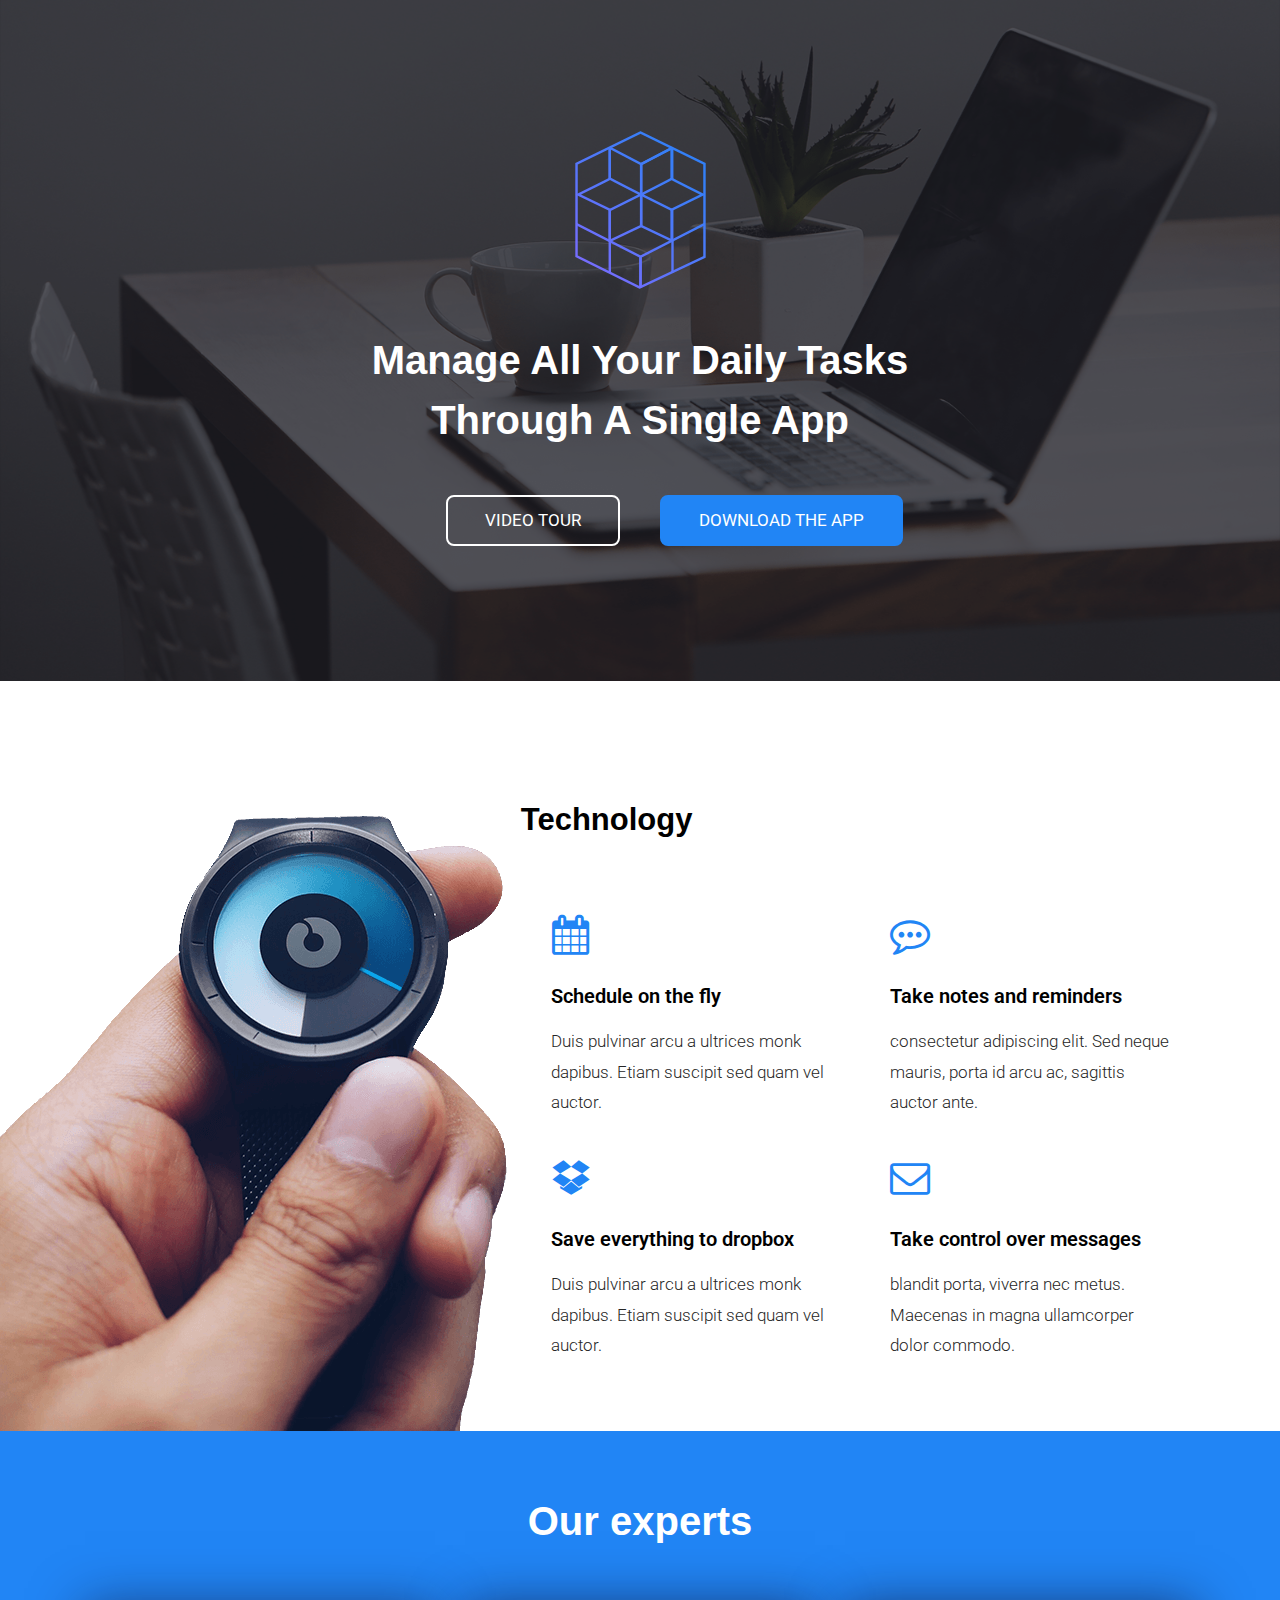
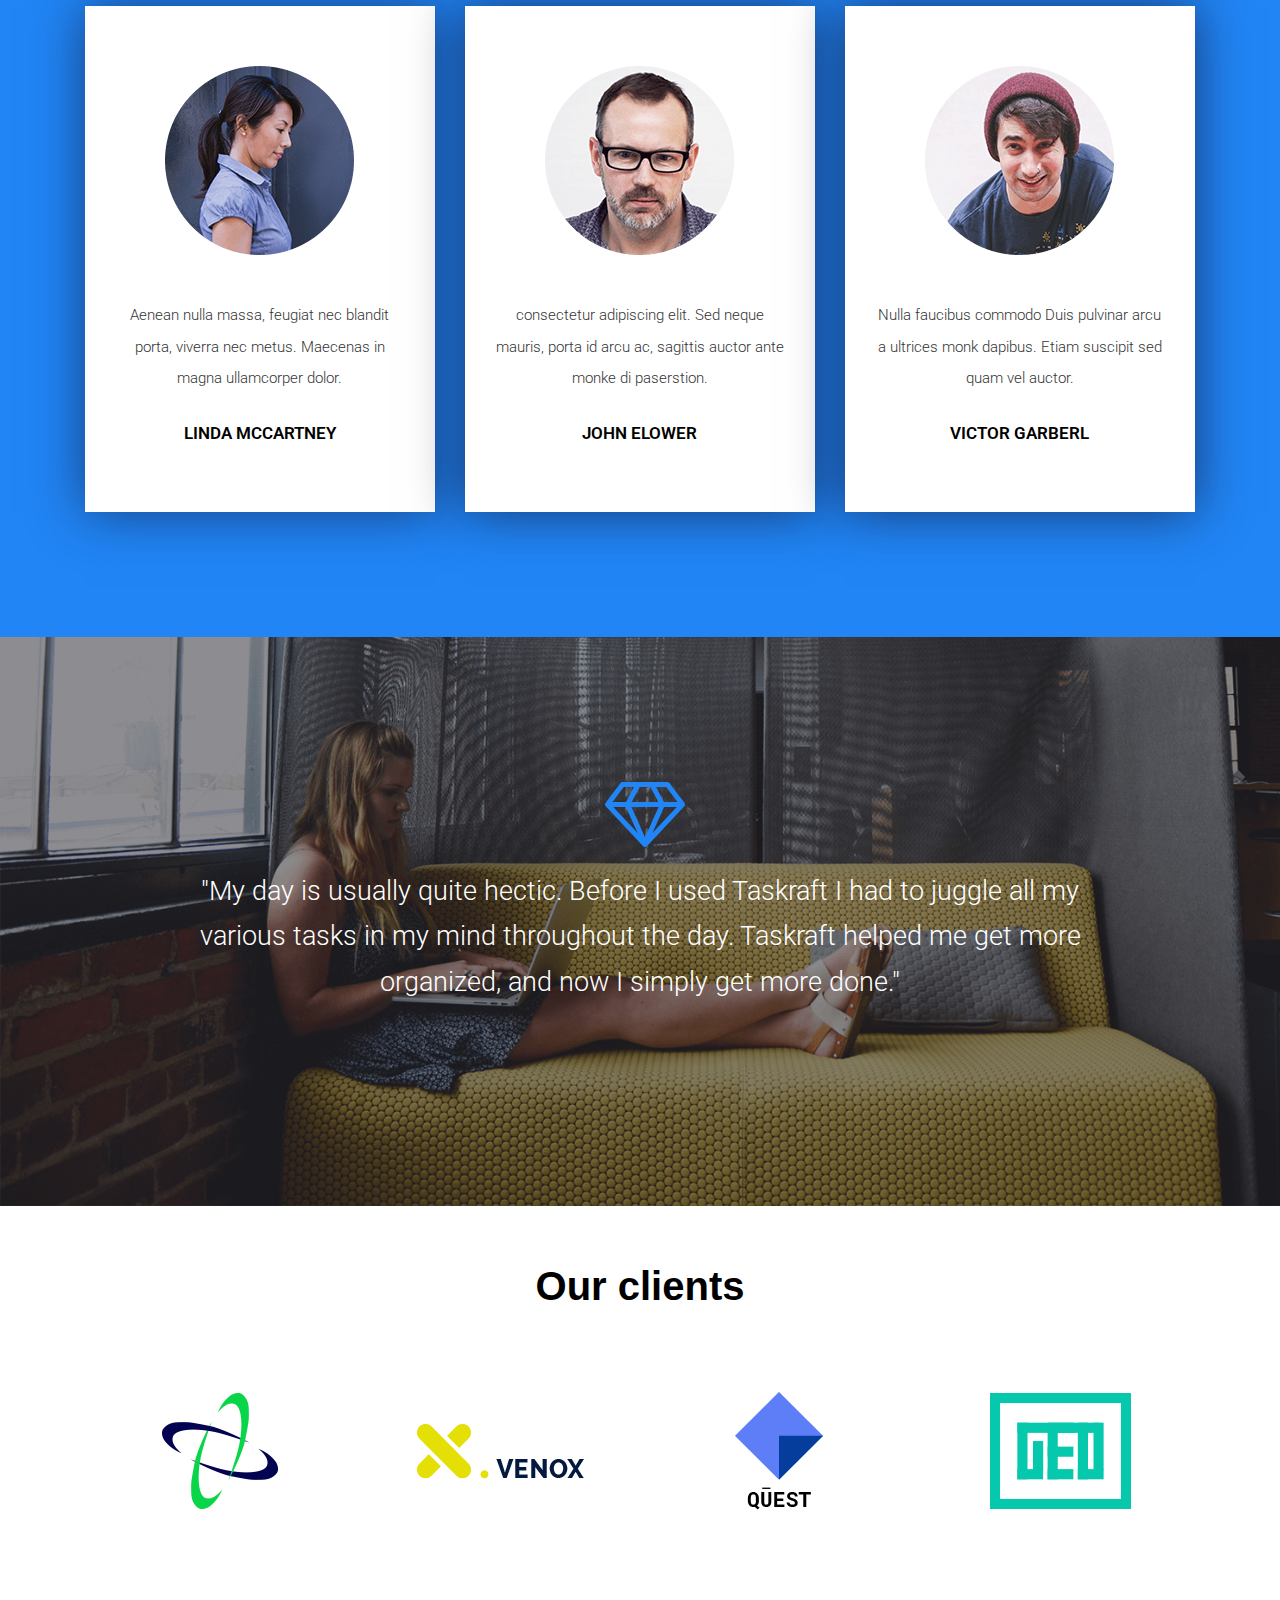
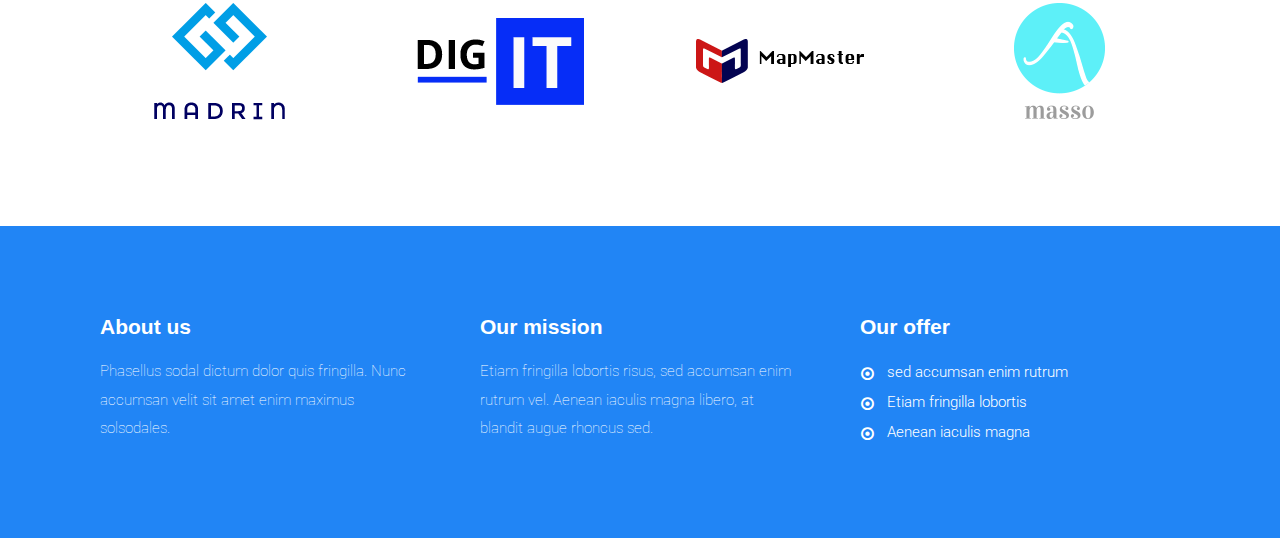
<file: index.html>
<!DOCTYPE html>
<html lang="vi" class="no-js">
	<head>
<base href="" />

		<meta charset="UTF-8">
		<meta name="viewport" content="width=device-width, initial-scale=1.0" />
				<title>Tiêu đề Shop &#8211; Một trang web mới sử dụng WordPress</title>
				<link rel='dns-prefetch' href='//' />
<link rel='stylesheet' id='eae-css-css'  href='/wp-content/plugins/addon-elements-for-elementor-page-builder/assets/css/eae.css?ver=4.8.3' type='text/css' media='all' />
<style id='std-wp-elementor-inline-css' type='text/css'>
body{
	padding:0!important;
	margin:0!important;
}
.elementor-image img {
    display: inline-block!important;
}
</style>
<link rel='stylesheet' id='pt-team-css'  href='/wp-content/plugins/pt-elementor-addons-lite/assets/css/pt-team.css?ver=4.8.3' type='text/css' media='all' />
<link rel='stylesheet' id='pt-flipbox-css'  href='/wp-content/plugins/pt-elementor-addons-lite/assets/css/pt-flipbox.css?ver=4.8.3' type='text/css' media='all' />
<link rel='stylesheet' id='pt-dual-btn-css'  href='/wp-content/plugins/pt-elementor-addons-lite/assets/css/pt-dual-btn.css?ver=4.8.3' type='text/css' media='all' />
<link rel='stylesheet' id='pt-timelines-css'  href='/wp-content/plugins/pt-elementor-addons-lite/assets/css/pt-timelines.css?ver=4.8.3' type='text/css' media='all' />
<link rel='stylesheet' id='pt-info-box-css'  href='/wp-content/plugins/pt-elementor-addons-lite/assets/css/pt-info-box.css?ver=4.8.3' type='text/css' media='all' />
<link rel='stylesheet' id='pt-inter-styles-css'  href='/wp-content/plugins/pt-elementor-addons-lite/assets/css/pt-styles-interactive-banner.css?ver=4.8.3' type='text/css' media='all' />
<link rel='stylesheet' id='pt-testimonial-css'  href='/wp-content/plugins/pt-elementor-addons-lite/assets/css/pt-testimonial.css?ver=4.8.3' type='text/css' media='all' />
<link rel='stylesheet' id='elementor-icons-css'  href='/wp-content/plugins/elementor/assets/lib/eicons/css/elementor-icons.min.css?ver=1.8.1' type='text/css' media='all' />
<link rel='stylesheet' id='font-awesome-css'  href='/wp-content/plugins/elementor/assets/lib/font-awesome/css/font-awesome.min.css?ver=4.7.0' type='text/css' media='all' />
<link rel='stylesheet' id='elementor-animations-css'  href='/wp-content/plugins/elementor/assets/css/animations.min.css?ver=1.8.1' type='text/css' media='all' />
<link rel='stylesheet' id='elementor-frontend-css'  href='/wp-content/plugins/elementor/assets/css/frontend.min.css?ver=1.8.1' type='text/css' media='all' />
<link rel='stylesheet' id='elementor-global-css'  href='/wp-content/uploads/elementor/css/global.css?ver=1510836521' type='text/css' media='all' />
<link rel='stylesheet' id='elementor-post-5-css'  href='/wp-content/uploads/elementor/css/post-5.css?ver=4.8.3' type='text/css' media='all' />
<link rel='stylesheet' id='lae-frontend-styles-css'  href='/wp-content/plugins/addons-for-elementor/assets/css/lae-frontend.css?ver=1.3' type='text/css' media='all' />
<link rel='stylesheet' id='lae-widgets-styles-css'  href='/wp-content/plugins/addons-for-elementor/assets/css/lae-widgets.css?ver=1.3' type='text/css' media='all' />
<link rel='stylesheet' id='lae-icomoon-styles-css'  href='/wp-content/plugins/addons-for-elementor/assets/css/icomoon.css?ver=1.3' type='text/css' media='all' />
<link rel='stylesheet' id='lae-sliders-styles-css'  href='/wp-content/plugins/addons-for-elementor/assets/css/sliders.css?ver=1.3' type='text/css' media='all' />
<link rel='stylesheet' id='sjea-fronten-css'  href='/wp-content/plugins/sj-elementor-addon/assets/sjea-frontend.css?ver=0.2.0' type='text/css' media='all' />
<script type='text/javascript' src='/wp-includes/js/jquery/jquery.js?ver=1.12.4'></script>
<script type='text/javascript' src='/wp-includes/js/jquery/jquery-migrate.min.js?ver=1.4.1'></script>
<link rel='https://api.w.org/' href='/wp-json/' />
<link rel="EditURI" type="application/rsd+xml" title="RSD" href="/xmlrpc.php?rsd" />
<link rel="wlwmanifest" type="application/wlwmanifest+xml" href="/wp-includes/wlwmanifest.xml" /> 
<meta name="generator" content="WordPress 4.8.3" />
<link rel="canonical" href="/" />
<link rel='shortlink' href='/' />
<link rel="alternate" type="application/json+oembed" href="/wp-json/oembed/1.0/embed?url=http%3A%2F%2F%2F" />
<link rel="alternate" type="text/xml+oembed" href="/wp-json/oembed/1.0/embed?url=http%3A%2F%2F%2F&#038;format=xml" />
			<script type="text/javascript">
    			var ajaxurl = "http:\/\/\/wp-admin\/admin-ajax.php";      
    			var ajaxnonce = "22650ac939";
    			var sjea = {"ajaxurl":"http:\/\/\/wp-admin\/admin-ajax.php"}  			</script><link rel="stylesheet" type="text/css" href="https://fonts.googleapis.com/css?family=Roboto:100,100italic,200,200italic,300,300italic,400,400italic,500,500italic,600,600italic,700,700italic,800,800italic,900,900italic|Roboto+Slab:100,100italic,200,200italic,300,300italic,400,400italic,500,500italic,600,600italic,700,700italic,800,800italic,900,900italic&subset=vietnamese">	</head>
	<body class="home page-template page-template-elementor_canvas page page-id-5 elementor-default elementor-page elementor-page-5">
			<div class="elementor elementor-5">
			<div class="elementor-inner">
				<div class="elementor-section-wrap">
							<section data-id="6e0dbfbc" class="elementor-element elementor-element-6e0dbfbc elementor-section-full_width elementor-section-height-default elementor-section-height-default elementor-section-content-middle elementor-section elementor-top-section" data-settings="{&quot;background_background&quot;:&quot;classic&quot;}" data-element_type="section">
							<div class="elementor-background-overlay"></div>
						<div class="elementor-container elementor-column-gap-default">
				<div class="elementor-row">
				<div data-id="1d6f7323" class="elementor-element elementor-element-1d6f7323 elementor-column elementor-col-100 elementor-top-column" data-element_type="column">
			<div class="elementor-column-wrap elementor-element-populated">
					<div class="elementor-widget-wrap">
				<div data-id="69f3c38b" class="elementor-element elementor-element-69f3c38b elementor-widget elementor-widget-image" data-element_type="image.default">
				<div class="elementor-widget-container">
					<div class="elementor-image">
		<img width="131" height="160" src="/wp-content/uploads/2017/11/logo-2-7.png" class="attachment-full size-full" alt="" />		</div>
				</div>
				</div>
				<div data-id="2c7bab3f" class="elementor-element elementor-element-2c7bab3f elementor-widget elementor-widget-heading" data-element_type="heading.default">
				<div class="elementor-widget-container">
			<h2 class="elementor-heading-title elementor-size-large">Manage All Your Daily Tasks
<br>Through A Single App</h2>		</div>
				</div>
				<section data-id="121c68ff" class="elementor-element elementor-element-121c68ff elementor-section-boxed elementor-section-height-default elementor-section-height-default elementor-section elementor-inner-section" data-element_type="section">
						<div class="elementor-container elementor-column-gap-wider">
				<div class="elementor-row">
				<div data-id="23ed28ac" class="elementor-element elementor-element-23ed28ac elementor-column elementor-col-50 elementor-inner-column" data-element_type="column">
			<div class="elementor-column-wrap elementor-element-populated">
					<div class="elementor-widget-wrap">
				<div data-id="754dbf35" class="elementor-element elementor-element-754dbf35 elementor-align-right elementor-mobile-align-center elementor-widget elementor-widget-button" data-element_type="button.default">
				<div class="elementor-widget-container">
					<div class="elementor-button-wrapper">
			<a href="#" class="elementor-button-link elementor-button elementor-size-sm">
						<span class="elementor-button-content-wrapper">
						<span class="elementor-button-text">video tour</span>
		</span>
					</a>
		</div>
				</div>
				</div>
						</div>
			</div>
		</div>
				<div data-id="4c59ac8" class="elementor-element elementor-element-4c59ac8 elementor-column elementor-col-50 elementor-inner-column" data-element_type="column">
			<div class="elementor-column-wrap elementor-element-populated">
					<div class="elementor-widget-wrap">
				<div data-id="5d36c627" class="elementor-element elementor-element-5d36c627 elementor-mobile-align-center elementor-widget elementor-widget-button" data-element_type="button.default">
				<div class="elementor-widget-container">
					<div class="elementor-button-wrapper">
			<a href="#" class="elementor-button-link elementor-button elementor-size-sm">
						<span class="elementor-button-content-wrapper">
						<span class="elementor-button-text">download the app</span>
		</span>
					</a>
		</div>
				</div>
				</div>
						</div>
			</div>
		</div>
						</div>
			</div>
		</section>
						</div>
			</div>
		</div>
						</div>
			</div>
		</section>
				<section data-id="43f23919" class="elementor-element elementor-element-43f23919 elementor-section-boxed elementor-section-height-min-height elementor-section-height-default elementor-section-items-middle elementor-section elementor-top-section" data-settings="{&quot;background_background&quot;:&quot;classic&quot;}" data-element_type="section">
							<div class="elementor-background-overlay"></div>
						<div class="elementor-container elementor-column-gap-default">
				<div class="elementor-row">
				<div data-id="55c34fa4" class="elementor-element elementor-element-55c34fa4 elementor-column elementor-col-50 elementor-top-column" data-element_type="column">
			<div class="elementor-column-wrap">
					<div class="elementor-widget-wrap">
						</div>
			</div>
		</div>
				<div data-id="778d5cba" class="elementor-element elementor-element-778d5cba elementor-column elementor-col-50 elementor-top-column" data-element_type="column">
			<div class="elementor-column-wrap elementor-element-populated">
					<div class="elementor-widget-wrap">
				<div data-id="fffb604" class="elementor-element elementor-element-fffb604 elementor-widget elementor-widget-heading" data-element_type="heading.default">
				<div class="elementor-widget-container">
			<h3 class="elementor-heading-title elementor-size-large">Technology</h3>		</div>
				</div>
				<section data-id="4173ccf5" class="elementor-element elementor-element-4173ccf5 elementor-section-boxed elementor-section-height-default elementor-section-height-default elementor-section elementor-inner-section" data-element_type="section">
						<div class="elementor-container elementor-column-gap-wider">
				<div class="elementor-row">
				<div data-id="5f7f153c" class="elementor-element elementor-element-5f7f153c elementor-column elementor-col-50 elementor-inner-column" data-element_type="column">
			<div class="elementor-column-wrap elementor-element-populated">
					<div class="elementor-widget-wrap">
				<div data-id="b7c7ff0" class="elementor-element elementor-element-b7c7ff0 elementor-view-default elementor-widget elementor-widget-icon" data-element_type="icon.default">
				<div class="elementor-widget-container">
					<div class="elementor-icon-wrapper">
			<div class="elementor-icon">
				<i class="fa fa-calendar"></i>
			</div>
		</div>
				</div>
				</div>
				<div data-id="5dc45905" class="elementor-element elementor-element-5dc45905 elementor-widget elementor-widget-heading" data-element_type="heading.default">
				<div class="elementor-widget-container">
			<h3 class="elementor-heading-title elementor-size-large">Schedule on the fly</h3>		</div>
				</div>
				<div data-id="62a1cc07" class="elementor-element elementor-element-62a1cc07 elementor-widget elementor-widget-text-editor" data-element_type="text-editor.default">
				<div class="elementor-widget-container">
					<div class="elementor-text-editor elementor-clearfix"><p>Duis pulvinar arcu a ultrices monk dapibus. Etiam suscipit sed quam vel auctor.</p></div>
				</div>
				</div>
				<div data-id="52d2a7cc" class="elementor-element elementor-element-52d2a7cc elementor-view-default elementor-widget elementor-widget-icon" data-element_type="icon.default">
				<div class="elementor-widget-container">
					<div class="elementor-icon-wrapper">
			<div class="elementor-icon">
				<i class="fa fa-dropbox"></i>
			</div>
		</div>
				</div>
				</div>
				<div data-id="6d6bd307" class="elementor-element elementor-element-6d6bd307 elementor-widget elementor-widget-heading" data-element_type="heading.default">
				<div class="elementor-widget-container">
			<h3 class="elementor-heading-title elementor-size-large">Save everything to dropbox</h3>		</div>
				</div>
				<div data-id="18eb7203" class="elementor-element elementor-element-18eb7203 elementor-widget elementor-widget-text-editor" data-element_type="text-editor.default">
				<div class="elementor-widget-container">
					<div class="elementor-text-editor elementor-clearfix"><p>Duis pulvinar arcu a ultrices monk dapibus. Etiam suscipit sed quam vel auctor.</p></div>
				</div>
				</div>
						</div>
			</div>
		</div>
				<div data-id="4e75f15" class="elementor-element elementor-element-4e75f15 elementor-column elementor-col-50 elementor-inner-column" data-element_type="column">
			<div class="elementor-column-wrap elementor-element-populated">
					<div class="elementor-widget-wrap">
				<div data-id="673482ee" class="elementor-element elementor-element-673482ee elementor-view-default elementor-widget elementor-widget-icon" data-element_type="icon.default">
				<div class="elementor-widget-container">
					<div class="elementor-icon-wrapper">
			<div class="elementor-icon">
				<i class="fa fa-commenting-o"></i>
			</div>
		</div>
				</div>
				</div>
				<div data-id="49b877dc" class="elementor-element elementor-element-49b877dc elementor-widget elementor-widget-heading" data-element_type="heading.default">
				<div class="elementor-widget-container">
			<h3 class="elementor-heading-title elementor-size-large">Take notes and reminders</h3>		</div>
				</div>
				<div data-id="2ba57118" class="elementor-element elementor-element-2ba57118 elementor-widget elementor-widget-text-editor" data-element_type="text-editor.default">
				<div class="elementor-widget-container">
					<div class="elementor-text-editor elementor-clearfix"><p>consectetur adipiscing elit. Sed neque mauris, porta id arcu ac, sagittis auctor ante.</p></div>
				</div>
				</div>
				<div data-id="316711eb" class="elementor-element elementor-element-316711eb elementor-view-default elementor-widget elementor-widget-icon" data-element_type="icon.default">
				<div class="elementor-widget-container">
					<div class="elementor-icon-wrapper">
			<div class="elementor-icon">
				<i class="fa fa-envelope-o"></i>
			</div>
		</div>
				</div>
				</div>
				<div data-id="4ed8c82d" class="elementor-element elementor-element-4ed8c82d elementor-widget elementor-widget-heading" data-element_type="heading.default">
				<div class="elementor-widget-container">
			<h3 class="elementor-heading-title elementor-size-large">Take control over messages</h3>		</div>
				</div>
				<div data-id="24151fcb" class="elementor-element elementor-element-24151fcb elementor-widget elementor-widget-text-editor" data-element_type="text-editor.default">
				<div class="elementor-widget-container">
					<div class="elementor-text-editor elementor-clearfix"><p>blandit porta, viverra nec metus. Maecenas in magna ullamcorper dolor commodo.</p></div>
				</div>
				</div>
						</div>
			</div>
		</div>
						</div>
			</div>
		</section>
						</div>
			</div>
		</div>
						</div>
			</div>
		</section>
				<section data-id="1e9c55de" class="elementor-element elementor-element-1e9c55de elementor-section-full_width elementor-section-height-default elementor-section-height-default elementor-section elementor-top-section" data-settings="{&quot;background_background&quot;:&quot;classic&quot;}" data-element_type="section">
						<div class="elementor-container elementor-column-gap-default">
				<div class="elementor-row">
				<div data-id="589249e" class="elementor-element elementor-element-589249e elementor-column elementor-col-100 elementor-top-column" data-element_type="column">
			<div class="elementor-column-wrap elementor-element-populated">
					<div class="elementor-widget-wrap">
				<div data-id="4b1757fe" class="elementor-element elementor-element-4b1757fe elementor-widget elementor-widget-heading" data-element_type="heading.default">
				<div class="elementor-widget-container">
			<h3 class="elementor-heading-title elementor-size-large">Our experts</h3>		</div>
				</div>
				<section data-id="14728e69" class="elementor-element elementor-element-14728e69 elementor-section-boxed elementor-section-height-default elementor-section-height-default elementor-section elementor-inner-section" data-element_type="section">
						<div class="elementor-container elementor-column-gap-default">
				<div class="elementor-row">
				<div data-id="9cc9f1b" class="elementor-element elementor-element-9cc9f1b elementor-column elementor-col-33 elementor-inner-column" data-element_type="column">
			<div class="elementor-column-wrap elementor-element-populated">
					<div class="elementor-widget-wrap">
				<div data-id="5d50f3dc" class="elementor-element elementor-element-5d50f3dc elementor-widget elementor-widget-image" data-element_type="image.default">
				<div class="elementor-widget-container">
					<div class="elementor-image">
		<img width="189" height="189" src="/wp-content/uploads/2017/11/circle-1-7.png" class="attachment-full size-full" alt="" srcset="/wp-content/uploads/2017/11/circle-1-7.png 189w, /wp-content/uploads/2017/11/circle-1-7-150x150.png 150w" sizes="(max-width: 189px) 100vw, 189px" />		</div>
				</div>
				</div>
				<div data-id="11eb8af4" class="elementor-element elementor-element-11eb8af4 elementor-widget elementor-widget-text-editor" data-element_type="text-editor.default">
				<div class="elementor-widget-container">
					<div class="elementor-text-editor elementor-clearfix"><p>Aenean nulla massa, feugiat nec blandit porta, viverra nec metus. Maecenas in magna ullamcorper dolor.</p></div>
				</div>
				</div>
				<div data-id="350b1b89" class="elementor-element elementor-element-350b1b89 elementor-widget elementor-widget-heading" data-element_type="heading.default">
				<div class="elementor-widget-container">
			<h3 class="elementor-heading-title elementor-size-large">linda mccartney</h3>		</div>
				</div>
						</div>
			</div>
		</div>
				<div data-id="bfee4f2" class="elementor-element elementor-element-bfee4f2 elementor-column elementor-col-33 elementor-inner-column" data-element_type="column">
			<div class="elementor-column-wrap elementor-element-populated">
					<div class="elementor-widget-wrap">
				<div data-id="7394a2a" class="elementor-element elementor-element-7394a2a elementor-widget elementor-widget-image" data-element_type="image.default">
				<div class="elementor-widget-container">
					<div class="elementor-image">
		<img width="189" height="189" src="/wp-content/uploads/2017/11/circle2-1-7.png" class="attachment-full size-full" alt="" srcset="/wp-content/uploads/2017/11/circle2-1-7.png 189w, /wp-content/uploads/2017/11/circle2-1-7-150x150.png 150w" sizes="(max-width: 189px) 100vw, 189px" />		</div>
				</div>
				</div>
				<div data-id="58f84436" class="elementor-element elementor-element-58f84436 elementor-widget elementor-widget-text-editor" data-element_type="text-editor.default">
				<div class="elementor-widget-container">
					<div class="elementor-text-editor elementor-clearfix"><p>consectetur adipiscing elit. Sed neque mauris, porta id arcu ac, sagittis auctor ante monke di paserstion.</p></div>
				</div>
				</div>
				<div data-id="67036542" class="elementor-element elementor-element-67036542 elementor-widget elementor-widget-heading" data-element_type="heading.default">
				<div class="elementor-widget-container">
			<h3 class="elementor-heading-title elementor-size-large">JOHN ELOWER</h3>		</div>
				</div>
						</div>
			</div>
		</div>
				<div data-id="40d7fcd9" class="elementor-element elementor-element-40d7fcd9 elementor-column elementor-col-33 elementor-inner-column" data-element_type="column">
			<div class="elementor-column-wrap elementor-element-populated">
					<div class="elementor-widget-wrap">
				<div data-id="6b14ad35" class="elementor-element elementor-element-6b14ad35 elementor-widget elementor-widget-image" data-element_type="image.default">
				<div class="elementor-widget-container">
					<div class="elementor-image">
		<img width="189" height="189" src="/wp-content/uploads/2017/11/circle3-1-7.png" class="attachment-full size-full" alt="" srcset="/wp-content/uploads/2017/11/circle3-1-7.png 189w, /wp-content/uploads/2017/11/circle3-1-7-150x150.png 150w" sizes="(max-width: 189px) 100vw, 189px" />		</div>
				</div>
				</div>
				<div data-id="472d865" class="elementor-element elementor-element-472d865 elementor-widget elementor-widget-text-editor" data-element_type="text-editor.default">
				<div class="elementor-widget-container">
					<div class="elementor-text-editor elementor-clearfix"><p>Nulla faucibus commodo Duis pulvinar arcu a ultrices monk dapibus. Etiam suscipit sed quam vel auctor.</p></div>
				</div>
				</div>
				<div data-id="7a0ca4ae" class="elementor-element elementor-element-7a0ca4ae elementor-widget elementor-widget-heading" data-element_type="heading.default">
				<div class="elementor-widget-container">
			<h3 class="elementor-heading-title elementor-size-large">victor garberl</h3>		</div>
				</div>
						</div>
			</div>
		</div>
						</div>
			</div>
		</section>
						</div>
			</div>
		</div>
						</div>
			</div>
		</section>
				<section data-id="fffcc74" class="elementor-element elementor-element-fffcc74 elementor-section-boxed elementor-section-height-default elementor-section-height-default elementor-section elementor-top-section" data-settings="{&quot;background_background&quot;:&quot;classic&quot;}" data-element_type="section">
							<div class="elementor-background-overlay"></div>
						<div class="elementor-container elementor-column-gap-default">
				<div class="elementor-row">
				<div data-id="c0828e5" class="elementor-element elementor-element-c0828e5 elementor-column elementor-col-100 elementor-top-column" data-element_type="column">
			<div class="elementor-column-wrap elementor-element-populated">
					<div class="elementor-widget-wrap">
				<div data-id="77145a71" class="elementor-element elementor-element-77145a71 elementor-view-default elementor-widget elementor-widget-icon" data-element_type="icon.default">
				<div class="elementor-widget-container">
					<div class="elementor-icon-wrapper">
			<div class="elementor-icon">
				<i class="fa fa-diamond"></i>
			</div>
		</div>
				</div>
				</div>
				<div data-id="585bcc6b" class="elementor-element elementor-element-585bcc6b elementor-widget elementor-widget-text-editor" data-element_type="text-editor.default">
				<div class="elementor-widget-container">
					<div class="elementor-text-editor elementor-clearfix">"My day is usually quite hectic. Before I used Taskraft I had to juggle all my various tasks in my mind throughout the day.
Taskraft helped me get more organized, and now I simply get more done."</div>
				</div>
				</div>
						</div>
			</div>
		</div>
						</div>
			</div>
		</section>
				<section data-id="2e343e65" class="elementor-element elementor-element-2e343e65 elementor-section-boxed elementor-section-height-default elementor-section-height-default elementor-section elementor-top-section" data-element_type="section">
						<div class="elementor-container elementor-column-gap-default">
				<div class="elementor-row">
				<div data-id="12a10ffe" class="elementor-element elementor-element-12a10ffe elementor-column elementor-col-100 elementor-top-column" data-element_type="column">
			<div class="elementor-column-wrap elementor-element-populated">
					<div class="elementor-widget-wrap">
				<div data-id="37dae1a7" class="elementor-element elementor-element-37dae1a7 elementor-widget elementor-widget-heading" data-element_type="heading.default">
				<div class="elementor-widget-container">
			<h2 class="elementor-heading-title elementor-size-large">Our clients</h2>		</div>
				</div>
				<section data-id="7f22cf45" class="elementor-element elementor-element-7f22cf45 elementor-section-boxed elementor-section-height-default elementor-section-height-default elementor-section elementor-inner-section" data-element_type="section">
						<div class="elementor-container elementor-column-gap-wider">
				<div class="elementor-row">
				<div data-id="59b84450" class="elementor-element elementor-element-59b84450 elementor-sm-50 elementor-column elementor-col-25 elementor-inner-column" data-element_type="column">
			<div class="elementor-column-wrap elementor-element-populated">
					<div class="elementor-widget-wrap">
				<div data-id="733cabd4" class="elementor-element elementor-element-733cabd4 elementor-widget elementor-widget-image" data-element_type="image.default">
				<div class="elementor-widget-container">
					<div class="elementor-image">
		<img width="200" height="150" src="/wp-content/uploads/2017/11/snycy-7.png" class="attachment-full size-full" alt="" />		</div>
				</div>
				</div>
						</div>
			</div>
		</div>
				<div data-id="24a3bdbf" class="elementor-element elementor-element-24a3bdbf elementor-sm-50 elementor-column elementor-col-25 elementor-inner-column" data-element_type="column">
			<div class="elementor-column-wrap elementor-element-populated">
					<div class="elementor-widget-wrap">
				<div data-id="638052bf" class="elementor-element elementor-element-638052bf elementor-widget elementor-widget-image" data-element_type="image.default">
				<div class="elementor-widget-container">
					<div class="elementor-image">
		<img width="200" height="150" src="/wp-content/uploads/2017/11/x.venox_-8.png" class="attachment-full size-full" alt="" />		</div>
				</div>
				</div>
						</div>
			</div>
		</div>
				<div data-id="795728b" class="elementor-element elementor-element-795728b elementor-sm-50 elementor-column elementor-col-25 elementor-inner-column" data-element_type="column">
			<div class="elementor-column-wrap elementor-element-populated">
					<div class="elementor-widget-wrap">
				<div data-id="28910c7d" class="elementor-element elementor-element-28910c7d elementor-widget elementor-widget-image" data-element_type="image.default">
				<div class="elementor-widget-container">
					<div class="elementor-image">
		<img width="200" height="150" src="/wp-content/uploads/2017/11/quest-7.png" class="attachment-full size-full" alt="" />		</div>
				</div>
				</div>
						</div>
			</div>
		</div>
				<div data-id="6a04d973" class="elementor-element elementor-element-6a04d973 elementor-sm-50 elementor-column elementor-col-25 elementor-inner-column" data-element_type="column">
			<div class="elementor-column-wrap elementor-element-populated">
					<div class="elementor-widget-wrap">
				<div data-id="298b1cd5" class="elementor-element elementor-element-298b1cd5 elementor-widget elementor-widget-image" data-element_type="image.default">
				<div class="elementor-widget-container">
					<div class="elementor-image">
		<img width="200" height="150" src="/wp-content/uploads/2017/11/geo-8.png" class="attachment-full size-full" alt="" />		</div>
				</div>
				</div>
						</div>
			</div>
		</div>
						</div>
			</div>
		</section>
				<section data-id="4d43c77e" class="elementor-element elementor-element-4d43c77e elementor-section-boxed elementor-section-height-default elementor-section-height-default elementor-section elementor-inner-section" data-element_type="section">
						<div class="elementor-container elementor-column-gap-wider">
				<div class="elementor-row">
				<div data-id="351c3171" class="elementor-element elementor-element-351c3171 elementor-sm-50 elementor-column elementor-col-25 elementor-inner-column" data-element_type="column">
			<div class="elementor-column-wrap elementor-element-populated">
					<div class="elementor-widget-wrap">
				<div data-id="6d7d55ee" class="elementor-element elementor-element-6d7d55ee elementor-widget elementor-widget-image" data-element_type="image.default">
				<div class="elementor-widget-container">
					<div class="elementor-image">
		<img width="200" height="150" src="/wp-content/uploads/2017/11/madrin-8.png" class="attachment-full size-full" alt="" />		</div>
				</div>
				</div>
						</div>
			</div>
		</div>
				<div data-id="7f68e0e2" class="elementor-element elementor-element-7f68e0e2 elementor-sm-50 elementor-column elementor-col-25 elementor-inner-column" data-element_type="column">
			<div class="elementor-column-wrap elementor-element-populated">
					<div class="elementor-widget-wrap">
				<div data-id="5c73c321" class="elementor-element elementor-element-5c73c321 elementor-widget elementor-widget-image" data-element_type="image.default">
				<div class="elementor-widget-container">
					<div class="elementor-image">
		<img width="200" height="150" src="/wp-content/uploads/2017/11/digit-7.png" class="attachment-full size-full" alt="" />		</div>
				</div>
				</div>
						</div>
			</div>
		</div>
				<div data-id="6640623c" class="elementor-element elementor-element-6640623c elementor-sm-50 elementor-column elementor-col-25 elementor-inner-column" data-element_type="column">
			<div class="elementor-column-wrap elementor-element-populated">
					<div class="elementor-widget-wrap">
				<div data-id="6a274cfa" class="elementor-element elementor-element-6a274cfa elementor-widget elementor-widget-image" data-element_type="image.default">
				<div class="elementor-widget-container">
					<div class="elementor-image">
		<img width="200" height="150" src="/wp-content/uploads/2017/11/mapmaster-8.png" class="attachment-full size-full" alt="" />		</div>
				</div>
				</div>
						</div>
			</div>
		</div>
				<div data-id="431f9130" class="elementor-element elementor-element-431f9130 elementor-sm-50 elementor-column elementor-col-25 elementor-inner-column" data-element_type="column">
			<div class="elementor-column-wrap elementor-element-populated">
					<div class="elementor-widget-wrap">
				<div data-id="6a22b0c" class="elementor-element elementor-element-6a22b0c elementor-widget elementor-widget-image" data-element_type="image.default">
				<div class="elementor-widget-container">
					<div class="elementor-image">
		<img width="200" height="150" src="/wp-content/uploads/2017/11/masso-7.png" class="attachment-full size-full" alt="" />		</div>
				</div>
				</div>
						</div>
			</div>
		</div>
						</div>
			</div>
		</section>
						</div>
			</div>
		</div>
						</div>
			</div>
		</section>
				<section data-id="6d3d5532" class="elementor-element elementor-element-6d3d5532 elementor-section-boxed elementor-section-height-default elementor-section-height-default elementor-section elementor-top-section" data-settings="{&quot;background_background&quot;:&quot;classic&quot;}" data-element_type="section">
						<div class="elementor-container elementor-column-gap-wider">
				<div class="elementor-row">
				<div data-id="6f0c3b3e" class="elementor-element elementor-element-6f0c3b3e elementor-column elementor-col-33 elementor-top-column" data-element_type="column">
			<div class="elementor-column-wrap elementor-element-populated">
					<div class="elementor-widget-wrap">
				<div data-id="51b69fe3" class="elementor-element elementor-element-51b69fe3 elementor-widget elementor-widget-heading" data-element_type="heading.default">
				<div class="elementor-widget-container">
			<h3 class="elementor-heading-title elementor-size-large">About us</h3>		</div>
				</div>
				<div data-id="cadb4ad" class="elementor-element elementor-element-cadb4ad elementor-widget elementor-widget-text-editor" data-element_type="text-editor.default">
				<div class="elementor-widget-container">
					<div class="elementor-text-editor elementor-clearfix"><p>Phasellus sodal dictum dolor quis fringilla. Nunc accumsan velit sit amet enim maximus solsodales.</p></div>
				</div>
				</div>
						</div>
			</div>
		</div>
				<div data-id="da8911c" class="elementor-element elementor-element-da8911c elementor-column elementor-col-33 elementor-top-column" data-element_type="column">
			<div class="elementor-column-wrap elementor-element-populated">
					<div class="elementor-widget-wrap">
				<div data-id="66292e4d" class="elementor-element elementor-element-66292e4d elementor-widget elementor-widget-heading" data-element_type="heading.default">
				<div class="elementor-widget-container">
			<h3 class="elementor-heading-title elementor-size-large">Our mission</h3>		</div>
				</div>
				<div data-id="1236d94b" class="elementor-element elementor-element-1236d94b elementor-widget elementor-widget-text-editor" data-element_type="text-editor.default">
				<div class="elementor-widget-container">
					<div class="elementor-text-editor elementor-clearfix"><p>Etiam fringilla lobortis risus, sed accumsan enim rutrum vel. Aenean iaculis magna libero, at blandit augue rhoncus sed.</p></div>
				</div>
				</div>
						</div>
			</div>
		</div>
				<div data-id="19b0ba02" class="elementor-element elementor-element-19b0ba02 elementor-column elementor-col-33 elementor-top-column" data-element_type="column">
			<div class="elementor-column-wrap elementor-element-populated">
					<div class="elementor-widget-wrap">
				<div data-id="5d3d88be" class="elementor-element elementor-element-5d3d88be elementor-widget elementor-widget-heading" data-element_type="heading.default">
				<div class="elementor-widget-container">
			<h3 class="elementor-heading-title elementor-size-large">Our offer</h3>		</div>
				</div>
				<div data-id="6a92a5b6" class="elementor-element elementor-element-6a92a5b6 elementor-widget elementor-widget-icon-list" data-element_type="icon-list.default">
				<div class="elementor-widget-container">
					<ul class="elementor-icon-list-items">
							<li class="elementor-icon-list-item" >
											<span class="elementor-icon-list-icon">
							<i class="fa fa-dot-circle-o"></i>
						</span>
										<span class="elementor-icon-list-text">sed accumsan enim rutrum </span>
									</li>
								<li class="elementor-icon-list-item" >
											<span class="elementor-icon-list-icon">
							<i class="fa fa-dot-circle-o"></i>
						</span>
										<span class="elementor-icon-list-text">Etiam fringilla lobortis </span>
									</li>
								<li class="elementor-icon-list-item" >
											<span class="elementor-icon-list-icon">
							<i class="fa fa-dot-circle-o"></i>
						</span>
										<span class="elementor-icon-list-text">Aenean iaculis magna </span>
									</li>
						</ul>
				</div>
				</div>
						</div>
			</div>
		</div>
						</div>
			</div>
		</section>
						</div>
			</div>
		</div>
		<script type='text/javascript' src='/wp-content/plugins/addon-elements-for-elementor-page-builder/assets/js/animated-main.js?ver=1.0'></script>
<script type='text/javascript' src='/wp-content/plugins/pt-elementor-addons-lite/assets/js/jquery.masonry.js?ver=1.0'></script>
<script type='text/javascript' src='/wp-content/plugins/pt-elementor-addons-lite/assets/js/pt-custom.js?ver=1.0'></script>
<script type='text/javascript' src='/wp-includes/js/wp-embed.min.js?ver=4.8.3'></script>
<script type='text/javascript' src='/wp-content/plugins/sj-elementor-addon/assets/sjea-frontend.js?ver=0.2.0'></script>
<script type='text/javascript' src='/wp-includes/js/jquery/ui/position.min.js?ver=1.11.4'></script>
<script type='text/javascript' src='/wp-content/plugins/elementor/assets/lib/dialog/dialog.min.js?ver=3.2.5'></script>
<script type='text/javascript' src='/wp-content/plugins/elementor/assets/lib/waypoints/waypoints.min.js?ver=4.0.2'></script>
<script type='text/javascript' src='/wp-content/plugins/elementor/assets/lib/swiper/swiper.jquery.min.js?ver=3.4.2'></script>
<script type='text/javascript'>
/* <![CDATA[ */
var elementorFrontendConfig = {"isEditMode":"","settings":{"page":[],"general":{"elementor_global_image_lightbox":"yes","elementor_enable_lightbox_in_editor":"yes"}},"is_rtl":"","post":{"id":5,"title":"Trang ch\u1ee7","excerpt":""},"urls":{"assets":"http:\/\/\/wp-content\/plugins\/elementor\/assets\/"}};
/* ]]> */
</script>
<script type='text/javascript' src='/wp-content/plugins/elementor/assets/js/frontend.min.js?ver=1.8.1'></script>
	</body>
</html>
</file>
<file: wp-content/plugins/addon-elements-for-elementor-page-builder/assets/css/eae.css>
.elementor-widget-wts-textseparator .elementor-widget-container{
    overflow:hidden;
}
.wts-eae-textseparator{
    align-items: center;
    display: flex;
    flex-flow: row nowrap; margin:auto;
}

.eae-separator-icon-inner i {
    height: 1em;
    width: 1em; text-align:center;
}

.wts-eae-textseparator .eae-sep-holder {
    flex: 1 1 auto;
    height: 1px;
    min-width: 10%;
    position: relative;
}

.wts-eae-textseparator .eae-sep-holder .eae-sep-lines{
    border-top-width: 1px;
    display: block;
    height: 1px;
    position: relative;
    top: 1px;
    width: 100%;
}

.eae-separator-title{
    margin:0;
    -moz-box-flex: 0;
    flex: 0 1 auto;
    line-height: 1em;
    margin: 0;
    overflow-wrap: break-word;
}

.sep-align-right .sep-right{
    display: none;
}

.sep-align-left .sep-left{
    display: none;
}

.eae-icon-view-stacked i{ color:#FFF;  }
.eae-icon-view-framed .eae-separator-icon-inner{ border:1px solid; }
.eae-icon-shape-circle .eae-separator-icon-inner{ border-radius:50%; }
.eae-separator-icon-wrapper, .eae-separator-title{ margin:0 5px !important; }
.eae-separator-icon-inner{ line-height: 1; }


/**
Price Table Css
**/
.wts-price-box-wrapper .eae-pt-heading, .wts-price-box-wrapper .eae-pt-sub-heading{ margin:5px 0; text-align: center;  }
.plan-price-shape {
    display: table;
    height: 6em;
    margin: auto;
    width: 6em;
}

.eae-pt-price-box-shape-circle .plan-price-shape, .eae-pt-price-box-shape-square .plan-price-shape{ border: 1px solid; }
.eae-pt-price-box-shape-circle .plan-price-shape{ border-radius:50%; }
.plan-price-block{ padding:10px 0; }
.plan-price-shape-inner {
    display: table-cell;
    vertical-align: middle; padding: 10px;
}
.plan-price-shape-inner > span {
    display: block;
    font-size: 1em; text-align:center;
}

.eae-pt-feature-list {
    list-style: outside none none;
    text-align: center; margin:10px 0;
}
.eae-pt-button-wrapper > a{ text-align:center; display:inline-block; }
.eae-pt-button-wrapper{ text-align: center;}

.wts-price-box-wrapper .heading-wrapper, .wts-price-box-wrapper .plan-features-wrapper{ padding:10px 5px;}
.eae-pt-button-wrapper{ padding:15px 0; }
.eae-pt-button-wrapper a{ padding:5px 15px; border-radius:3px;  }
.eae-pt-align-icon-right{ float:right; }
.strike-feature{ text-decoration: line-through; }

/**
Flip Box CSS
**/

.eae-flip-box-inner{ width:100%; height:200px; position:relative;
    -webkit-transform-style: preserve-3d;
    -moz-transform-style: preserve-3d;
    -ms-transform-style: preserve-3d;
    transform-style: preserve-3d;
}

.eae-flip-box-inner .eae-flip-box-front, .eae-flip-box-inner .eae-flip-box-back{ width:100%; height:100%; position: absolute; top:0; left:0; text-align:center; padding: 10px;
    -webkit-backface-visibility: hidden;
    -moz-backface-visibility: hidden;
    -ms-backface-visibility: hidden;
    backface-visibility: hidden;

    -webkit-transition: all 0.6s ease 0s;
    -moz-transition: all 0.6s ease 0s;
    -ms-transition: all 0.6s ease 0s;
    -o-transition: all 0.6s ease 0s;
    transition: all 0.6s ease 0s;
}

.eae-fb-animate-vertical .eae-flip-box-inner .eae-flip-box-front{ -webkit-transform:perspective(1000px)  rotateX(0deg);  -ms-transform:perspective(1000px)  rotateX(0deg);  transform:perspective(1000px) rotateX(0deg); }
.eae-fb-animate-vertical .eae-flip-box-inner .eae-flip-box-back{ -webkit-transform:perspective(1000px) rotateX(180deg); transform:perspective(1000px) rotateX(180deg); -ms-transform:perspective(1000px)  rotateX(180deg); }
.eae-fb-animate-vertical .eae-flip-box-inner:hover .eae-flip-box-front{ -webkit-transform:perspective(1000px) rotateX(180deg); transform:perspective(1000px) rotateX(180deg); -ms-transform:perspective(1000px)  rotateX(180deg); }
.eae-fb-animate-vertical .eae-flip-box-inner:hover .eae-flip-box-back{ -webkit-transform:perspective(1000px) rotateX(0deg); transform:perspective(1000px) rotateX(0deg); -ms-transform:perspective(1000px)  rotateX(0deg); }


.eae-fb-animate-horizontal .eae-flip-box-inner .eae-flip-box-front{ -webkit-transform:perspective(1000px) rotateY(0deg); transform:perspective(1000px) rotateY(0deg); -ms-transform:perspective(1000px)  rotateY(0deg); }
.eae-fb-animate-horizontal .eae-flip-box-inner .eae-flip-box-back{ -webkit-transform:perspective(1000px) rotateY(180deg); transform:perspective(1000px) rotateY(180deg); -ms-transform:perspective(1000px)  rotateY(180deg); }
.eae-fb-animate-horizontal .eae-flip-box-inner:hover .eae-flip-box-front{ -webkit-transform:perspective(1000px) rotateY(180deg); transform:perspective(1000px) rotateY(180deg); -ms-transform:perspective(1000px)  rotateY(180deg); }
.eae-fb-animate-horizontal .eae-flip-box-inner:hover .eae-flip-box-back{ -webkit-transform:perspective(1000px) rotateY(0deg); transform:perspective(1000px) rotateY(0deg); -ms-transform:perspective(1000px)  rotateY(0deg); }

.eae-flip-box-front i, .eae-flip-box-back i{ font-size:32px; height:1em; width:1em;  }
.eae-fb-icon-view-framed{ border:1px solid #92BE43; }
.eae-fb-icon-shape-circle{ border-radius:50%; }
.eae-flip-box-wrapper .icon-wrapper{ display:inline-block; padding:10px; line-height: 1; }

.eae-flip-box-wrapper .front-icon-title, .eae-flip-box-wrapper .back-icon-title{ margin:10px auto; color:#FFF; }

.eae-flip-box-wrapper .flipbox-content {  display: block; position: relative; top: 50%; transform: translateY(-50%);  -ms-transform: translateY(-50%)  }
.flipbox-content p{ margin-bottom: 10px; }
.eae-fb-button{ display:inline-block; padding: 5px 10px; }

.eae-flip-box-front{ background:#A0CE4E; }
.eae-flip-box-back{ background:#73B9DC; }




/**
Shape Separator
**/
.elementor-widget-wts-shape-separator svg{ display: block; }

/**
    Post List
**/
.wts-eae-pl-wrapper ul{
    margin:0;
}
.wts-eae-pl-wrapper ul li{
    list-style: none;
    overflow: hidden; margin-bottom:10px;
}
.eae-pl-img-align-none .eae-pl-image-wrapper a{ text-align: center; }
.eae-pl-title{ margin:0; }
.eae-pl-title a{ display:block; }

.eae-pl-readmore a{ display:inline-block;
    border-radius: 2px;
    color: #fff;
    padding: 4px 8px;
}

/**
Animated Text Styles
**/
/* --------------------------------
Primary style
-------------------------------- */

.eae-at-animation-text-wrapper {
    display: inline-block;
    position: relative;
    text-align: left;
}
.eae-at-animation-text-wrapper .eae-at-animation-text {
    display: inline-block;
    position: absolute;
    white-space: nowrap;
    left: 0;
    top: 0;
}
.eae-at-animation-text-wrapper .eae-at-animation-text.is-visible {
    position: relative;
}
.no-js .eae-at-animation-text-wrapper .eae-at-animation-text {
    opacity: 0;
}
.no-js .eae-at-animation-text-wrapper .eae-at-animation-text.is-visible {
    opacity: 1;
}

.eae-animtext-wrapper{ font-size:40px; }


/**
Animated Text Styles
**/
.eae-st-rest-text {
    display: inline-block;
}
.eae-st-split-text {
    display: inline-block;
}

/* --------------------------------
xtype
-------------------------------- */
.eae-at-animation.type .eae-at-animation-text-wrapper {
    vertical-align: bottom;
    overflow: hidden;
}
.eae-at-animation.type .eae-at-animation-text-wrapper::after {
    /* vertical bar */
    content: '';
    position: absolute;
    right: 0;
    top: 50%;
    bottom: auto;
    -webkit-transform: translateY(-50%);
    -moz-transform: translateY(-50%);
    -ms-transform: translateY(-50%);
    -o-transform: translateY(-50%);
    transform: translateY(-50%);
    height: 90%;
    width: 1px;
}
.eae-at-animation.type .eae-at-animation-text-wrapper.waiting::after {
    -webkit-animation: cd-pulse 1s infinite;
    -moz-animation: cd-pulse 1s infinite;
    animation: cd-pulse 1s infinite;
}

.eae-at-animation.type .eae-at-animation-text-wrapper.selected::after {
    visibility: hidden;
}

.eae-at-animation.type .eae-at-animation-text {
    visibility: hidden;
}
.eae-at-animation.type .eae-at-animation-text.is-visible {
    visibility: visible;
}
.eae-at-animation.type i {
    position: absolute;
    visibility: hidden;
}
.eae-at-animation.type i.in {
    position: relative;
    visibility: visible;
}

@-webkit-keyframes cd-pulse {
    0% {
        -webkit-transform: translateY(-50%) scale(1);
        opacity: 1;
    }
    40% {
        -webkit-transform: translateY(-50%) scale(0.9);
        opacity: 0;
    }
    100% {
        -webkit-transform: translateY(-50%) scale(0);
        opacity: 0;
    }
}
@-moz-keyframes cd-pulse {
    0% {
        -moz-transform: translateY(-50%) scale(1);
        opacity: 1;
    }
    40% {
        -moz-transform: translateY(-50%) scale(0.9);
        opacity: 0;
    }
    100% {
        -moz-transform: translateY(-50%) scale(0);
        opacity: 0;
    }
}
@keyframes cd-pulse {
    0% {
        -webkit-transform: translateY(-50%) scale(1);
        -moz-transform: translateY(-50%) scale(1);
        -ms-transform: translateY(-50%) scale(1);
        -o-transform: translateY(-50%) scale(1);
        transform: translateY(-50%) scale(1);
        opacity: 1;
    }
    40% {
        -webkit-transform: translateY(-50%) scale(0.9);
        -moz-transform: translateY(-50%) scale(0.9);
        -ms-transform: translateY(-50%) scale(0.9);
        -o-transform: translateY(-50%) scale(0.9);
        transform: translateY(-50%) scale(0.9);
        opacity: 0;
    }
    100% {
        -webkit-transform: translateY(-50%) scale(0);
        -moz-transform: translateY(-50%) scale(0);
        -ms-transform: translateY(-50%) scale(0);
        -o-transform: translateY(-50%) scale(0);
        transform: translateY(-50%) scale(0);
        opacity: 0;
    }
}
</file>
<file: wp-content/plugins/pt-elementor-addons-lite/assets/css/pt-team.css>
/**
Team Css
**/
.pt-team-section .team-designation-title-size-default,
.pt-team-section .team-location-title-size-default,
.pt-team-section .team-phonenumber-title-size-default
{
	color: #7f7f7f;
	margin-bottom: 5px;
}
.pt-team-section .team-title-size-small,
.pt-team-section .team-location-title-size-small,
.pt-team-section .team-designation-title-size-small,
.pt-team-section .team-phonenumber-title-size-small {
	color: #7f7f7f;
	font-size: 15px;
	margin-bottom: 5px; 	}
.pt-team-section .team-title-size-medium,
.pt-team-section .team-location-title-size-medium,
.pt-team-section .team-designation-title-size-medium,
.pt-team-section .team-phonenumber-title-size-medium {
	color: #7f7f7f;
	font-size: 19px;
	margin-bottom: 5px;}
.pt-team-section .team-title-size-large,
.pt-team-section .team-location-title-size-large,
.pt-team-section .team-designation-title-size-large,
.pt-team-section .team-phonenumber-title-size-large {
	color: #7f7f7f;
	font-size: 29px;
	margin-bottom: 5px;}
.pt-team-section .team-title-size-xl,
.pt-team-section .team-location-title-size-xl,
.pt-team-section .team-designation-title-size-xl,
.pt-team-section .team-phonenumber-title-size-xl {
	color: #7f7f7f;
	font-size: 39px;
	margin-bottom: 5px;}
.pt-team-section .team-title-size-xxl,
.pt-team-section .team-location-title-size-xxl,
.pt-team-section .team-designation-title-size-xxl,
.pt-team-section .team-phonenumber-title-size-xxl {
	color: #7f7f7f;
	font-size: 59px;
	margin-bottom: 5px;}
.pt-team-section .pt-description{
	line-height: 22px;
	margin: 10px 0;
}
.pt-team-section .elementor-social-icons-wrapper
{   margin: 25px 0;}
.pt-team-section  .pt-team-member-photo .pt-team-member-photo-wrapper img
{ margin: 10px 0 0; }

.pt-team-section {
	background-color: #ffffff;
	border: 1px solid #e2e2e2;
	padding: 15px;
	width: 100%;
}
.pt-team-section .team-title-size-default
{
	margin:0;
}
</file>
<file: wp-content/plugins/pt-elementor-addons-lite/assets/css/pt-flipbox.css>
/**
Flipbox Css
**/
.pt-flip-box-wrapper .icon-wrapper{ display:inline-block; padding:10px; line-height: 1; }
.pt-flip-box-wrapper .front-icon-title, .pt-flip-box-wrapper .back-icon-title{ margin:10px auto; color:#FFF; }
.pt-flip-box-wrapper .flipbox-content {  display: block; position: relative; top: 50%; transform: translateY(-50%);  -ms-transform: translateY(-50%)  }

.pt-flip-box-inner{ width:100%; height:200px; position:relative;
    -webkit-transform-style: preserve-3d;
    -moz-transform-style: preserve-3d;
    -ms-transform-style: preserve-3d;
    transform-style: preserve-3d;
}

.pt-flip-box-inner .pt-flip-box-front, .pt-flip-box-inner .pt-flip-box-back{ width:100%; height:100%; position: absolute; top:0; left:0; text-align:center; padding: 10px;
    -webkit-backface-visibility: hidden;
    -moz-backface-visibility: hidden;
    -ms-backface-visibility: hidden;
    backface-visibility: hidden;

    -webkit-transition: all 0.6s ease 0s;
    -moz-transition: all 0.6s ease 0s;
    -ms-transition: all 0.6s ease 0s;
    -o-transition: all 0.6s ease 0s;
    transition: all 0.6s ease 0s;
}

.pt-fb-animate-vertical .pt-flip-box-inner .pt-flip-box-front{ -webkit-transform:perspective(1000px)  rotateX(0deg);  -ms-transform:perspective(1000px)  rotateX(0deg);  transform:perspective(1000px) rotateX(0deg); }
.pt-fb-animate-vertical .pt-flip-box-inner .pt-flip-box-back{ -webkit-transform:perspective(1000px) rotateX(180deg); transform:perspective(1000px) rotateX(180deg); -ms-transform:perspective(1000px)  rotateX(180deg); }
.pt-fb-animate-vertical .pt-flip-box-inner:hover .pt-flip-box-front{ -webkit-transform:perspective(1000px) rotateX(180deg); transform:perspective(1000px) rotateX(180deg); -ms-transform:perspective(1000px)  rotateX(180deg); }
.pt-fb-animate-vertical .pt-flip-box-inner:hover .pt-flip-box-back{ -webkit-transform:perspective(1000px) rotateX(0deg); transform:perspective(1000px) rotateX(0deg); -ms-transform:perspective(1000px)  rotateX(0deg); }


.pt-fb-animate-horizontal .pt-flip-box-inner .pt-flip-box-front{ -webkit-transform:perspective(1000px) rotateY(0deg); transform:perspective(1000px) rotateY(0deg); -ms-transform:perspective(1000px)  rotateY(0deg); }
.pt-fb-animate-horizontal .pt-flip-box-inner .pt-flip-box-back{ -webkit-transform:perspective(1000px) rotateY(180deg); transform:perspective(1000px) rotateY(180deg); -ms-transform:perspective(1000px)  rotateY(180deg); }
.pt-fb-animate-horizontal .pt-flip-box-inner:hover .pt-flip-box-front{ -webkit-transform:perspective(1000px) rotateY(180deg); transform:perspective(1000px) rotateY(180deg); -ms-transform:perspective(1000px)  rotateY(180deg); }
.pt-fb-animate-horizontal .pt-flip-box-inner:hover .pt-flip-box-back{ -webkit-transform:perspective(1000px) rotateY(0deg); transform:perspective(1000px) rotateY(0deg); -ms-transform:perspective(1000px)  rotateY(0deg); }

.pt-flip-box-front i, .pt-flip-box-back i{ font-size:32px; height:1em; width:1em;  }
.pt-fb-icon-view-framed{ border:1px solid #92BE43; }
.pt-fb-icon-shape-circle{ border-radius:50%; }

.flipbox-content p{ margin-bottom: 10px; }
.pt-fb-button{ display:inline-block; padding: 5px 10px; }

.pt-flip-box-front{ background:#A0CE4E; }
.pt-flip-box-back{ background:#73B9DC; }
.flipbox-content .pt-fb-button-wrapper .pt-fb-button:hover {
    box-shadow: none;
}

/* Cube effets */
.pt-fb-animate-vertical-bottom-cube .pt-flip-box-inner {
	height: 250px;
	-webkit-transition: -webkit-transform .33s;
	transition: transform .33s;
	-webkit-transform-style: preserve-3d;
	transform-style: preserve-3d;
}

.pt-fb-animate-vertical-bottom-cube .pt-flip-box-inner .pt-flip-box-front,
.pt-fb-animate-vertical-bottom-cube .pt-flip-box-inner .pt-flip-box-back {
	position: unset;
}

.pt-fb-animate-vertical-bottom-cube .pt-flip-box-inner .pt-flip-box-front {
	-webkit-transform: translateZ(50px);
	transform: translateZ(50px);
}

.pt-fb-animate-vertical-bottom-cube .pt-flip-box-inner .pt-flip-box-back  {
	-webkit-transform: rotateX(-90deg) translateZ(-125px);
	transform: rotateX(-90deg) translateZ(-125px);
}

.pt-fb-animate-vertical-bottom-cube .pt-flip-box-inner:hover {
	-webkit-transform: rotateX(89deg);
	transform: rotateX(89deg);
}

.pt-fb-animate-vertical-top-cube .pt-flip-box-inner{
	backface-visibility: hidden;
    box-sizing: border-box;
    display: block;
    height: 100%;
    transition-property: transform;
    width: 100%;
	transition-duration: 500ms;
 -webkit-transform: rotateX(-90deg) translateY(50%) rotateX(90deg);
  transform: rotateX(-90deg) translateY(50%) rotateX(90deg);
}

.pt-fb-animate-vertical-top-cube .pt-flip-box-inner .pt-flip-box-front {
 -webkit-transform: rotateX(90deg) translateY(50%) rotateX(-90deg);
  transform: rotateX(90deg) translateY(50%) rotateX(-90deg);
}
.pt-fb-animate-vertical-top-cube .pt-flip-box-inner .pt-flip-box-back {
 -webkit-transform: translateY(-50%) rotateX(90deg);
  transform: translateY(-50%) rotateX(90deg);
}

.pt-fb-animate-vertical-top-cube .pt-flip-box-inner:hover{
-webkit-transform: rotateX(-90deg) translateY(50%);
  transform: rotateX(-90deg) translateY(50%);
}

.pt-fb-animate-horizontal-left-cube .pt-flip-box-inner {
    backface-visibility: hidden;
    box-sizing: border-box;
    display: block;
    height: 100%;
    transition-property: transform;
    width: 100%;
	transition-duration: 500ms;
  -webkit-transform: rotateY(90deg) translateX(50%) rotateY(-90deg);
  transform: rotateY(90deg) translateX(50%) rotateY(-90deg);
}
.pt-fb-animate-horizontal-left-cube .pt-flip-box-inner .pt-flip-box-front {
  -webkit-transform: rotateY(90deg) translateX(-50%) rotateY(-90deg);
  transform: rotateY(90deg) translateX(-50%) rotateY(-90deg);
}
.pt-fb-animate-horizontal-left-cube .pt-flip-box-inner .pt-flip-box-back {
  -webkit-transform: translateX(-50%) rotateY(-90deg);
  transform: translateX(-50%) rotateY(-90deg);
}
.pt-fb-animate-horizontal-left-cube:hover .pt-flip-box-inner {
  -webkit-transform: rotateY(90deg) translateX(50%);
  transform: rotateY(90deg) translateX(50%);
}
.pt-fb-animate-horizontal-right-cube .pt-flip-box-inner {
	backface-visibility: hidden;
    box-sizing: border-box;
    display: block;
    height: 100%;
    transition-property: transform;
    width: 100%;
	transition-duration: 500ms;
	-webkit-transform-style: preserve-3d;
	transform-style: preserve-3d; /* <-NB */
  -webkit-transform: rotateY(-90deg) translateX(-50%) rotateY(90deg);
  transform: rotateY(-90deg) translateX(-50%) rotateY(90deg);
}
.pt-fb-animate-horizontal-right-cube .pt-flip-box-inner .pt-flip-box-front {
  -webkit-transform: rotateY(90deg) translateX(-50%) rotateY(-90deg);
  transform: rotateY(90deg) translateX(-50%) rotateY(-90deg);
}
.pt-fb-animate-horizontal-right-cube .pt-flip-box-inner .pt-flip-box-back {
  -webkit-transform: translateX(50%) rotateY(90deg);
  transform: translateX(50%) rotateY(90deg);
}
.pt-fb-animate-horizontal-right-cube:hover .pt-flip-box-inner {
  -webkit-transform: rotateY(-90deg) translateX(-50%);
  transform: rotateY(-90deg) translateX(-50%);
}

/* 3d effects */

.pt-fb-animate-horizontal-3d .pt-flip-box-inner,
.pt-fb-animate-horizontal-left-3d .pt-flip-box-inner,
.pt-fb-animate-vertical-3d .pt-flip-box-inner,
.pt-fb-animate-vertical-bottom-top-3d .pt-flip-box-inner{
  transform-style: preserve-3d;
	perspective: 1000px;
}

.pt-fb-animate-horizontal-3d .pt-flip-box-inner .pt-flip-box-front,
.pt-fb-animate-horizontal-3d .pt-flip-box-inner .pt-flip-box-back,
.pt-fb-animate-horizontal-left-3d .pt-flip-box-inner .pt-flip-box-front,
.pt-fb-animate-horizontal-left-3d .pt-flip-box-inner .pt-flip-box-back,
.pt-fb-animate-vertical-3d .pt-flip-box-inner .pt-flip-box-front,
.pt-fb-animate-vertical-3d .pt-flip-box-inner .pt-flip-box-back,
.pt-fb-animate-vertical-bottom-top-3d .pt-flip-box-inner .pt-flip-box-front,
.pt-fb-animate-vertical-bottom-top-3d .pt-flip-box-inner .pt-flip-box-back,
.pt-fb-animate-horizontal-3d .pt-flip-box-inner:hover .pt-flip-box-front,
.pt-fb-animate-horizontal-3d .pt-flip-box-inner:hover .pt-flip-box-back,
.pt-fb-animate-horizontal-left-3d .pt-flip-box-inner:hover .pt-flip-box-front,
.pt-fb-animate-horizontal-left-3d .pt-flip-box-inner:hover .pt-flip-box-back,
.pt-fb-animate-vertical-3d .pt-flip-box-inner:hover .pt-flip-box-front,
.pt-fb-animate-vertical-3d .pt-flip-box-inner:hover .pt-flip-box-back,
.pt-fb-animate-vertical-bottom-top-3d .pt-flip-box-inner:hover .pt-flip-box-front,
.pt-fb-animate-vertical-bottom-top-3d .pt-flip-box-inner:hover .pt-flip-box-back {
	transition: transform .7s cubic-bezier(0.4, 0.2, 0.2, 1);
}

.pt-fb-animate-horizontal-3d .pt-flip-box-inner .pt-flip-box-back{
  position: absolute;
  top: 0;
  left: 0;
  width: 100%;
  transform: rotateY(180deg);
  transform-style: preserve-3d;
}
.pt-fb-animate-horizontal-left-3d .pt-flip-box-inner .pt-flip-box-back{
  position: absolute;
  top: 0;
  right: 0;
  width: 100%;
  transform: rotateY(-180deg);
  transform-style: preserve-3d;
}
.pt-fb-animate-vertical-3d .pt-flip-box-inner .pt-flip-box-back{
  position: absolute;
  top: 0;
  left: 0;
  width: 100%;
  transform: rotateX(180deg);
  transform-style: preserve-3d;
}
.pt-fb-animate-vertical-bottom-top-3d .pt-flip-box-inner .pt-flip-box-back{
  position: absolute;
  top: 0;
  right: 0;
  width: 100%;
  transform: rotateX(-180deg);
  transform-style: preserve-3d;
}
.pt-fb-animate-horizontal-3d .pt-flip-box-inner .flipbox-content{
    transform: translateY(-50%) translateZ(60px) scale(0.94);
    top: 50%;
    position: absolute;
    left: 0;
    width: 100%;
    padding: 1rem;
    box-sizing: border-box;
    outline: 1px solid transparent;
    perspective: inherit;
    z-index: 2;
}
.pt-fb-animate-horizontal-left-3d .pt-flip-box-inner .flipbox-content{
    transform: translateY(0%) translateZ(60px) scale(0.94);
    top: 0%;
    position: absolute;
    right: 0;
    width: 100%;
    padding: 1rem;
    box-sizing: border-box;
    outline: 1px solid transparent;
    perspective: inherit;
    z-index: 2;
}
.pt-fb-animate-vertical-3d .pt-flip-box-inner .flipbox-content{
    transform: translateX(0%) translateZ(60px) scale(0.94);
    top: 0%;
    position: absolute;
    left: 0;
    width: 100%;
    padding: 1rem;
    box-sizing: border-box;
    outline: 1px solid transparent;
    perspective: inherit;
    z-index: 2;
}
.pt-fb-animate-vertical-bottom-top-3d .pt-flip-box-inner .flipbox-content{
    transform: translateX(0%) translateZ(60px) scale(0.94);
    top: 0%;
    position: absolute;
    right: 0;
    width: 100%;
    padding: 1rem;
    box-sizing: border-box;
    outline: 1px solid transparent;
    perspective: inherit;
    z-index: 2;
}
.pt-fb-animate-horizontal-3d .pt-flip-box-inner .pt-flip-box-front ,
.pt-fb-animate-horizontal-left-3d .pt-flip-box-inner .pt-flip-box-front{
    transform: rotateY(0deg);
    transform-style: preserve-3d;
}
.pt-fb-animate-vertical-3d .pt-flip-box-inner .pt-flip-box-front,
.pt-fb-animate-vertical-bottom-top-3d .pt-flip-box-inner .pt-flip-box-front {
    transform: rotateX(0deg);
    transform-style: preserve-3d;
}
.pt-fb-animate-horizontal-3d .pt-flip-box-inner:hover .pt-flip-box-back,
.pt-fb-animate-horizontal-left-3d .pt-flip-box-inner:hover .pt-flip-box-back {
  transform: rotateY(0deg);
  transform-style: preserve-3d;
}
.pt-fb-animate-vertical-3d .pt-flip-box-inner:hover .pt-flip-box-back,
.pt-fb-animate-vertical-bottom-top-3d .pt-flip-box-inner:hover .pt-flip-box-back {
  transform: rotateX(0deg);
  transform-style: preserve-3d;
}
.pt-fb-animate-horizontal-3d .pt-flip-box-inner:hover .pt-flip-box-front{
  transform: rotateY(-180deg);
  transform-style: preserve-3d;
}
.pt-fb-animate-horizontal-left-3d .pt-flip-box-inner:hover .pt-flip-box-front {
  transform: rotateY(180deg);
  transform-style: preserve-3d;
}
.pt-fb-animate-vertical-3d .pt-flip-box-inner:hover .pt-flip-box-front {
  transform: rotateX(-180deg);
  transform-style: preserve-3d;
}
.pt-fb-animate-vertical-bottom-top-3d .pt-flip-box-inner:hover .pt-flip-box-front {
  transform: rotateX(180deg);
  transform-style: preserve-3d;
}
</file>
<file: wp-content/plugins/pt-elementor-addons-lite/assets/css/pt-dual-btn.css>
/*
Dual Button Box
*/
/* ---------------- twentyseventeen css ----------------- */

.entry-content a.elementor-button, .entry-summary a.elementor-button, .widget a.elementor-button, .site-footer .widget-area a.elementor-button, .posts-navigation a.elementor-button, .widget_authors a.elementor-button strong {
    -webkit-box-shadow: inherit;
    box-shadow:inherit;
    -webkit-transition: inherit;
    transition: inherit;
}
.entry-content a.elementor-button:hover , .entry-summary a.elementor-button:hover , .widget a.elementor-button:hover , .site-footer .widget-area a.elementor-button:hover , .posts-navigation a.elementor-button:hover , .widget_authors a.elementor-button:hover  strong {
    -webkit-box-shadow: inherit;
    box-shadow:inherit;
}
/* ---------------- single button ----------------- */


.single-button-wrapper {
    display: inline-block;
    position: relative;
}

/* ---------------- single button ----------------- */
.single-button-normal {
    overflow: hidden;
	position: relative;
	vertical-align: middle;
	
}
.single-button-normal .btn-hover     {
    width: 100%;
    height: 100%;
    top: 0;
    left: 0;
    bottom: 0;
    right: 0;
	z-index: 1;
    position: absolute;
    -webkit-transition: all .3s;
    transition: all .3s;
	opacity: 0; 
    background-color: #444444;	 
}

.dual-button-left .elementor-align-icon-right, .dbwt-button-left .elementor-align-icon-right, .dual-button-right .elementor-align-icon-right, .dbwt-button-right .elementor-align-icon-right, .single-button-normal .elementor-align-icon-right  {
    float: right;
    margin-left: 5px;
    position: relative;
	z-index: 2;
}
.dual-button-left .elementor-align-icon-left, .dbwt-button-left .elementor-align-icon-left, .dual-button-right .elementor-align-icon-left, .dbwt-button-right .elementor-align-icon-left, .single-button-normal .elementor-align-icon-left {
    float: left;
    margin-right: 5px;
	position: relative;
	z-index: 2;
}

.single-button-text { 
    position: relative;
    z-index: 3;
}
.single-button-normal:hover  .btn-hover {opacity: 1;	}
/* ---------- single-button-normal  style1 ------------ */

.single-button-normal.style1:hover .btn-hover {
opacity: 1;	
}
/* ----------  single-button-normal  style2 ------------ */
.single-button-normal.style2 .btn-hover   {
    top: -100%;
}
.single-button-normal.style2:hover .btn-hover  {
	top: 0;
}
/* ----------  single-button-normal  style3 ------------ */
.single-button-normal.style3 .btn-hover   {
    left: -100%;
}
.single-button-normal.style3:hover .btn-hover  {
    left: 0;
}
/* ----------  single-button-normal  style4 ------------ */
.single-button-normal.style4 .btn-hover   {
   right: -100%;
	left: auto;
}
.single-button-normal.style4:hover .btn-hover  {
    right: 0;
}
/* ----------  single-button-normal  style5 ------------ */
.single-button-normal.style5 .btn-hover   {
    bottom: -100%;
	    top: auto;

}
.single-button-normal.style5:hover .btn-hover  {
	bottom: 0;
}
/* ----------  single-button-normal  style6 ------------ */
.single-button-normal.style6 .btn-hover   {
    width: 0;
	left: 50%;
	right: 50%;

}
.single-button-normal.style6:hover .btn-hover  {
    width: 90%;
		left: 5%;
	right: 5%;
}
/* ----------  single-button-normal  style7 ------------ */
.single-button-normal.style7 .btn-hover   {
    height: 0;
	top: 50%;
	bottom: 50%;

}
.single-button-normal.style7:hover .btn-hover  {
    height: 80%;
	top: 10%;
	bottom: 10%;
}

/* ----------  single-button-normal  style8 ------------ */
.single-button-normal.style8 .btn-hover   {
    width: 100%;
    height: 0;
    top: 50%;
    left: 50%;
-webkit-transform: translateX(-50%) translateY(-50%) rotate(45deg);
-ms-transform: translateX(-50%) translateY(-50%) rotate(45deg);
transform: translateX(-50%) translateY(-50%) rotate(45deg);

}
.single-button-normal.style8:hover .btn-hover  {
    height: 250%;
}

/* ---------------- Push Button  ----------------- */

.single-button-push {
    overflow: hidden;
    position: relative;
    vertical-align: middle;
	-webkit-transition: none !important;
    transition: none !important;
}

/* ---------- Push button1 ---------- */
.single-button-push.style1 {
    -webkit-box-shadow: 0 5px #0e83cd !important;
    box-shadow: 0 5px #0e83cd !important;
	top: auto;
}
/* ----------  push btn1 hover style ------------ */
.single-button-push.style1:hover {
    top:2px;
    -webkit-box-shadow: 0 3px #0e83cd !important;
    box-shadow: 0 3px #0e83cd !important;

}

/* ---------- Push button2 ---------- */
.single-button-push.style2 {
    -webkit-box-shadow: 5px 0 #0e83cd !important;
    box-shadow: 5px 0 #0e83cd !important;
	left: auto;
}
/* ----------  push btn2 hover style ------------ */
.single-button-push.style2:hover {
    left:2px;
    -webkit-box-shadow: 3px 0 #0e83cd !important;
    box-shadow: 3px 0 #0e83cd !important;

}
/* ---------- Push button3 ---------- */
.single-button-push.style3 {
    -webkit-box-shadow: 0 -5px #0e83cd !important;
    box-shadow: 0 -5px #0e83cd !important;
	bottom: auto;
}
/* ----------  push btn3 hover style ------------ */
.single-button-push.style3:hover {
    bottom:2px;
    -webkit-box-shadow: 0 -3px #0e83cd !important;
    box-shadow: 0 -3px #0e83cd !important;

}
/* ---------- Push button4 ---------- */
.single-button-push.style4 {
    -webkit-box-shadow: -5px 0 #0e83cd !important;
    box-shadow: -5px 0 #0e83cd !important;
	right: auto;
}
/* ----------  push btn4 hover style ------------ */
.single-button-push.style4:hover {    right:2px;    -webkit-box-shadow: -3px 0 #0e83cd !important;    box-shadow: -3px 0 #0e83cd !important;}
.single-button-circle.style1, .single-button-circle.style2, .single-button-circle.style3, .single-button-circle.style4 {
	border-radius: 50% !important;
    padding: 0 !important;	
	    display: table-cell;
    vertical-align: middle;
}/* ---------------- circle Button  ----------------- */
.single-button-circle {    overflow: hidden;    position: relative;    vertical-align: middle;	-webkit-transition: none !important;    transition: none !important;} 
.single-button-circle.style1 .single-button-text, .single-button-circle.style2 .single-button-text, .single-button-circle.style3 .single-button-text, .single-button-circle.style4 .single-button-text {
    display: inline-block;
    width: 100%;
}
.single-button-circle  .elementor-button-icon {width: 100%;}
.elementor-size-xs.single-button-circle{ width: 50px!important; height: 50px!important;}
.elementor-size-sm.single-button-circle{ width: 100px !important; height: 100px !important;}
.elementor-size-md.single-button-circle{ width: 150px !important; height: 150px !important;}
.elementor-size-lg.single-button-circle{ width: 200px !important; height: 200px !important;}
.elementor-size-xl.single-button-circle{ width: 250px !important; height: 250px !important;}

/* ---------- circle button1 ---------- */
.single-button-circle.style1 {
    -webkit-box-shadow: 0 5px #0e83cd ;
    box-shadow: 0 5px #0e83cd !important;
	top: auto;
}
/* ----------  circle button1 hover style ------------ */
.single-button-circle.style1:hover {
    top:2px;
    -webkit-box-shadow: 0 3px #0e83cd ;
    box-shadow: 0 3px #0e83cd !important;
}

/* ---------- circle button2 ---------- */
.single-button-circle.style2 {
    -webkit-box-shadow: 5px 0 #0e83cd !important;
    box-shadow: 5px 0 #0e83cd !important;
	left: auto;
}
/* ----------  circle button2 hover style ------------ */
.single-button-circle.style2:hover {
    left:2px;
    -webkit-box-shadow: 3px 0 #0e83cd !important;
    box-shadow: 3px 0 #0e83cd !important;
}
/* ---------- circle button3 ---------- */
.single-button-circle.style3 {
    -webkit-box-shadow: 0 -5px #0e83cd !important;
    box-shadow: 0 -5px #0e83cd !important;
	bottom: auto;
}
/* ----------  circle button3 hover style ------------ */
.single-button-circle.style3:hover {
    bottom:2px;
    -webkit-box-shadow: 0 -3px #0e83cd !important;
    box-shadow: 0 -3px #0e83cd !important;

}
/* ---------- circle button4 ---------- */
.single-button-circle.style4 {
    -webkit-box-shadow: -5px 0 #0e83cd !important;
    box-shadow: -5px 0 #0e83cd !important;
	right: auto;
}
/* ----------  circle button4 hover style ------------ */
.single-button-circle.style4:hover {
    right:2px;
    -webkit-box-shadow: -3px 0 #0e83cd !important;
    box-shadow: -3px 0 #0e83cd !important;

}
/* ---------------- Slide Button  ----------------- */
.single-button-slide {
    position: relative;
    vertical-align: middle;
    overflow: hidden;
}
.single-button-slide .elementor-button-icon {
    position: absolute;
    top: 50%;
    opacity: 0;
    -webkit-transform: translateY(-50%);
    -ms-transform: translateY(-50%);
    transform: translateY(-50%);
    line-height: 1;
    -webkit-transition: all .3s;
    transition: all .3s;
	    margin-right: 0px !important;
}
/* ---------------- Slide Button1  ----------------- */
.single-button-slide.style1:hover .elementor-button-icon , .single-button-slide.style2:hover .elementor-button-icon , .single-button-slide.style3:hover .elementor-button-icon , .single-button-slide.style4:hover .elementor-button-icon    { opacity: 1; }
.single-button-slide.style1 .elementor-button-icon {
    right: 50%;
}
.single-button-slide.style1:hover .elementor-button-icon {
    right: 15px;
}
.single-button-slide.style1:hover{
 padding-right: 40px !important;
}
/* ---------------- Slide Button2  ----------------- */
.single-button-slide.style2 .elementor-button-icon {
    left: 50%;
}
.single-button-slide.style2:hover .elementor-button-icon {
    left: 15px;
}
.single-button-slide.style2:hover{
    padding-left: 40px !important;
}
/* ---------------- Slide Button3  ----------------- */
.single-button-slide.style3 .elementor-button-icon {
    right: 25%;
}
.single-button-slide.style3:hover .elementor-button-icon {
    right: 10px;
}
.single-button-slide.style3:hover{
 padding-right: 40px !important;
}
/* ---------------- Slide Button4  ----------------- */
.single-button-slide.style4 .elementor-button-icon {
    left: 25%;
}
.single-button-slide.style4:hover .elementor-button-icon {
    left: 10px;
}
.single-button-slide.style4:hover{
    padding-left: 40px !important;
}

/* ---------------- Single Button Swipe----------------- */ 
.single-button-swipe {
    position: relative;
    vertical-align: middle;
    overflow: hidden;
}
.single-button-swipe  .elementor-button-icon {
	position: absolute;
    width: 100%;
    height: 100%;
    top: 0;
    left: 0;
    right: 0;
    bottom: 0;
    opacity: 1;
    -webkit-transform: translateY(0);
    -ms-transform: translateY(0);
    transform: translateY(0);
    line-height: 1;
	-webkit-transition: all 0.6s;
    transition: all 0.6s;
}
.single-button-swipe  .elementor-button-icon i {
	position: absolute;
    top: 50%;
    left: 50%;
    -webkit-transform: translateX(-50%) translateY(-50%);
    -ms-transform: translateX(-50%) translateY(-50%);
    transform: translateX(-50%) translateY(-50%);
}
.single-button-swipe.style1  .single-button-text, .single-button-swipe.style2  .single-button-text, .single-button-swipe.style3  .single-button-text, .single-button-swipe.style4  .single-button-text {
	-webkit-transition: all 0.6s;
    transition: all 0.6s;
}
/* ---------------- Single Button Swipe1----------------- */ 
.single-button-swipe.style1 .elementor-button-icon {left: 500px;}	
.single-button-swipe.style1 .single-button-text {  left: 0;}
.single-button-swipe.style1:hover .elementor-button-icon {	left: 0;}
.single-button-swipe.style1:hover .single-button-text  {left: -500px;}
/* ---------------- Single Button Swipe2----------------- */ 
.single-button-swipe.style2 .elementor-button-icon {	right: 500px; left: auto;}
.single-button-swipe.style2 .single-button-text {right: 0;}	
.single-button-swipe.style2:hover .elementor-button-icon {	right: 0;}
.single-button-swipe.style2:hover .single-button-text  {right: -500px;}
/* ---------------- Single Button Swipe3----------------- */ 
.single-button-swipe.style3 .elementor-button-icon {top: 500px; }
.single-button-swipe.style3 .single-button-text {top: 0;}	
.single-button-swipe.style3:hover .elementor-button-icon {top: 0;}
.single-button-swipe.style3:hover .single-button-text  {top: -500px;}
/* ---------------- Single Button Swipe4----------------- */ 
.single-button-swipe.style4 .elementor-button-icon {	bottom: 500px; top: auto; }	
.single-button-swipe.style4 .single-button-text {bottom: 0;}
.single-button-swipe.style4:hover .elementor-button-icon {	bottom: 0; }
.single-button-swipe.style4:hover .single-button-text  {bottom: -500px;}	


/* ---------------- Single Button tooltip----------------- */ 
.button-tooltip{
    pointer-events: none;
    opacity: 0;
    position: absolute;
    padding: 5px 10px;
    border-radius: 3px;
    background: #444;
    font-size: 12px;
    color: #fff;
	top: 0;
	left: 50%;
	    -webkit-transform: translateX(-50%) translateY(-100%) ;
    -ms-transform: translateX(-50%) translateY(-100%);
    transform: translateX(-50%) translateY(-100%);
	    white-space: nowrap;
			margin-top: -10px;
}
.button-tooltip:after {
    position: absolute;

    bottom: -5px;
    left: 50%;
    margin-left: -5px;
    width: 0;
    border-top: 5px solid #000;
    border-top: 5px solid hsla(0, 0%, 20%, 0.9);
    border-right: 5px solid transparent;
    border-left: 5px solid transparent;
    content: "";
    font-size: 0;
    line-height: 0;
}
.tooltip-position-top_left {
	left:0;
    -webkit-transform: translateX(-0%) translateY(-100%);
    -ms-transform: translateX(-0%) translateY(-100%);
    transform: translateX(0) translateY(-100%);	
}
.tooltip-position-top_right {
	left: auto;
	right:0;
    -webkit-transform: translateX(-0%) translateY(-100%);
    -ms-transform: translateX(-0%) translateY(-100%);
    transform: translateX(0) translateY(-100%);	
}
.tooltip-position-bottom {
	    top: auto;
    -webkit-transform: translateX(-50%) translateY(100%);
    -ms-transform: translateX(-50%) translateY(100%);
    transform: translateX(-50%) translateY(100%);
    margin-top: inherit;
    bottom: -10px;	
}
.tooltip-position-bottom:after {
    bottom: auto;
    border-bottom: 5px solid #000;
    border-bottom: 5px solid hsla(0, 0%, 20%, 0.9);
	border-top: 5px solid transparent; 
    top: -10px;
}
.tooltip-position-bottom_left {
	left:0;
	    top: auto;
    -webkit-transform: translateX(0%) translateY(100%);
    -ms-transform: translateX(0%) translateY(100%);
    transform: translateX(0%) translateY(100%);
    margin-top: inherit;
    bottom: -10px;	
}
.tooltip-position-bottom_right {
	left: auto;
	right:0;
	    top: auto;
    -webkit-transform: translateX(0%) translateY(100%);
    -ms-transform: translateX(0%) translateY(100%);
    transform: translateX(0%) translateY(100%);
    margin-top: inherit;
    bottom: -10px;	
}
.tooltip-position-bottom_left:after {
    bottom: auto;
    border-bottom: 5px solid #000;
    border-bottom: 5px solid hsla(0, 0%, 20%, 0.9);
	border-top: 5px solid transparent; 
    top: -10px;
	left: 10px;
}
.tooltip-position-bottom_right:after {
    bottom: auto;
    border-bottom: 5px solid #000;
    border-bottom: 5px solid hsla(0, 0%, 20%, 0.9);
	border-top: 5px solid transparent; 
    top: -10px;
	left: auto;
	right: 10px;
}
.tooltip-position-top_left:after {left: 10px;}
.tooltip-position-top_right:after {left: auto;
	right: 10px;}
.single-button-wrapper:hover .button-tooltip {opacity: 1;} 	
.btn-left:hover .button-tooltip {opacity: 1;} 
.btn-right:hover .button-tooltip {opacity: 1;}  
.btn-left {position: relative;}	
.btn-right {position: relative;}	  
/* ---------------- Duale Button Wrapper---------------- */ 

.dual-button-wrapper {
    display: inline-block;
    position: relative;
}

.dual-button-wrapper .dual-button-left, .dual-button-wrapper .dual-button-right  {
	float: left;
    position: relative;
	overflow: hidden;
    vertical-align: middle;
} 

.dual-button-left { border-top-right-radius: 0px !important; border-bottom-right-radius: 0px !important;}	
.dual-button-right {border-top-left-radius: 0px !important; border-bottom-left-radius: 0px !important;}
.dual-button-normal.dual-button-left .btn-hover, .dual-button-normal.dual-button-right .btn-hover     {
    width: 100%;
    height: 100%;
    top: 0;
    left: 0;
    bottom: 0;
    right: 0;
	z-index: 1;
    position: absolute;
    -webkit-transition: all .3s;
    transition: all .3s;
	opacity: 0; 
    background-color: #444444; 	 
}
.dual-button-text {
    position: relative;
    z-index: 3;
}
.dual-button-wrapper .dual-button-left:hover .btn-hover , .dual-button-wrapper .dual-button-right:hover .btn-hover {
	opacity: 1;	
}
/* ---------------- Duale Button style2 ---------------- */ 

.dual-button-normal.style2 .btn-hover {
    top: -100%;
}
.dual-button-normal.style2:hover .btn-hover {
    top: 0;
}

/* ---------------- Duale Button style3 ---------------- */ 

.dual-button-normal.style3 .btn-hover {
    left: -100%;
}
.dual-button-normal.style3:hover .btn-hover {
    left: 0;
}
/* ---------------- Duale Button style4 ---------------- */ 

.dual-button-normal.style4 .btn-hover {
    right: -100%;
    left: auto;
}
.dual-button-normal.style4:hover .btn-hover {
    right: 0;
}
/* ---------------- Duale Button style5 ---------------- */ 

.dual-button-normal.style5 .btn-hover {
    bottom: -100%;
    top: auto;
}
.dual-button-normal.style5:hover .btn-hover {
  bottom: 0%;
}
/* ---------------- Duale Button style6 ---------------- */ 

.dual-button-normal.style6 .btn-hover {
    width: 0;
    left: 50%;
    right: 50%;
}
.dual-button-normal.style6:hover .btn-hover {
    width: 90%;
    left: 5%;
    right: 5%;
}

/* ---------------- Duale Button style7 ---------------- */ 

.dual-button-normal.style7 .btn-hover {
    height: 0;
    top: 50%;
    bottom: 50%;
}
.dual-button-normal.style7:hover .btn-hover {
    height: 80%;
    top: 10%;
    bottom: 10%;
}


/* ---------------- Duale Button style8 ---------------- */ 

.dual-button-normal.style8 .btn-hover {
    width: 100%;
    height: 0;
    top: 50%;
    left: 50%;
    -webkit-transform: translateX(-50%) translateY(-50%) rotate(45deg);
    -ms-transform: translateX(-50%) translateY(-50%) rotate(45deg);
    transform: translateX(-50%) translateY(-50%) rotate(45deg);
}
.dual-button-normal.style8:hover .btn-hover {
    height: 250%;
}
/* ---------------- Duale Button push style1 ---------------- */ 

.dual-button-push.style1 {
    -webkit-box-shadow: 0 5px #0e83cd !important;
    box-shadow: 0 5px #0e83cd !important;
    top: auto;
}
.dual-button-push.style1:hover {
    top: 2px;
    -webkit-box-shadow: 0 3px #0e83cd !important;
    box-shadow: 0 3px #0e83cd !important;
}

/* ---------------- Duale Button push style2 ---------------- */ 
.dual-button-push.style2 {
    -webkit-box-shadow: 5px 0 #0e83cd !important;
    box-shadow: 5px 0 #0e83cd !important;
    left: auto;
}
.dual-button-push.style2:hover {
    left: 2px;
    -webkit-box-shadow: 3px 0 #0e83cd !important;
    box-shadow: 3px 0 #0e83cd !important;
}
/* ---------------- Duale Button push style3 ---------------- */ 
.dual-button-push.style3 {
    -webkit-box-shadow: 0 -5px #0e83cd !important;
    box-shadow: 0 -5px #0e83cd !important;
    bottom: auto;
}
.dual-button-push.style3:hover {
    bottom: 2px;
    -webkit-box-shadow: 0 -3px #0e83cd !important;
    box-shadow: 0 -3px #0e83cd !important;
}

/* ---------------- Duale Button push style4 ---------------- */ 
.dual-button-push.style4 {
    -webkit-box-shadow: -5px 0 #0e83cd !important;
    box-shadow: -5px 0 #0e83cd !important;
    right: auto;
}
.dual-button-push.style4:hover {
right: 2px;
    -webkit-box-shadow: -3px 0 #0e83cd !important;
    box-shadow: -3px 0 #0e83cd !important;
}

/* ---------------- Duale Button slide  ---------------- */ 

.dual-button-slide .elementor-button-icon, .dual-button-slide .elementor-button-icon{
    position: absolute;
    top: 50%;
    opacity: 0;
    -webkit-transform: translateY(-50%);
    -ms-transform: translateY(-50%);
    transform: translateY(-50%);
    line-height: 1;
    -webkit-transition: all .3s;
    transition: all .3s;
}
.dual-button-slide:hover .elementor-button-icon {
	opacity: 1;
}

/* ---------------- Duale Button slide style1 ---------------- */ 
.dual-button-slide.style1 .elementor-button-icon {
    right: 50%;
}
.dual-button-slide.style1:hover {
    padding-right: 40px !important;
}
.dual-button-slide.style1:hover .elementor-button-icon {
    right: 10px;
}


/* ---------------- Duale Button slide style2 ---------------- */ 
.dual-button-slide.style2 .elementor-button-icon {
    left: 50%;
}
.dual-button-slide.style2:hover {
    padding-left: 40px !important;
}
.dual-button-slide.style2:hover .elementor-button-icon {
    left: 10px;
}


/* ---------------- Duale Button slide style3 ---------------- */ 
.dual-button-slide.style3 .elementor-button-icon {
    right: 25%;
}
.dual-button-slide.style3:hover {
    padding-right: 40px !important;
}
.dual-button-slide.style3:hover .elementor-button-icon {
    right: 5px;
}


/* ---------------- Duale Button slide style4 ---------------- */ 
.dual-button-slide.style4 .elementor-button-icon {
    left: 25%;
}
.dual-button-slide.style4:hover {
    padding-left: 40px !important;
}
.dual-button-slide.style4:hover .elementor-button-icon {
    left: 5px; 
}

/* ---------------- Duale Button swipe ---------------- */ 
.dual-button-swipe .elementor-button-icon {
    position: absolute;
    width: 100%;
    height: 100%;
    top: 0;
    left: 0;
    right: 0;
    bottom: 0;
    opacity: 1;
    -webkit-transform: translateY(0);
    -ms-transform: translateY(0);
    transform: translateY(0);
    line-height: 1;
    -webkit-transition: all 0.6s;
    transition: all 0.6s;
}
.dual-button-swipe .elementor-button-icon i {
    position: absolute;
    top: 50%;
    left: 50%;
    -webkit-transform: translateX(-50%) translateY(-50%);
    -ms-transform: translateX(-50%) translateY(-50%);
    transform: translateX(-50%) translateY(-50%);
}
.dual-button-swipe.style1 .dual-button-text, .dual-button-swipe.style2 .dual-button-text, .dual-button-swipe.style3 .dual-button-text, .dual-button-swipe.style4 .dual-button-text {
    -webkit-transition: all 0.6s;
    transition: all 0.6s;
}
/* ---------------- Duale Button swipe style1 ---------------- */ 

.dual-button-swipe.style1 .elementor-button-icon {
    left: 500px;
}
.dual-button-swipe.style1 .dual-button-text {
	 left: 0;
}
.dual-button-swipe.style1:hover .elementor-button-icon {
    left: 0;
}
.dual-button-swipe.style1:hover .dual-button-text {
    left: -500px;
}
/* ---------------- Duale Button swipe style3 ---------------- */ 

.dual-button-swipe.style2 .elementor-button-icon{
    right: 500px;
    left: auto;
}

.dual-button-swipe.style2 .dual-button-text {
	 right: 0;
}
.dual-button-swipe.style2:hover .elementor-button-icon {
    right: 0;
}
.dual-button-swipe.style2:hover .dual-button-text {
    right: -500px;
}
/* ---------------- Duale Button swipe style3 ---------------- */ 

.dual-button-swipe.style3 .elementor-button-icon{
    top: 500px;
}
.dual-button-swipe.style3 .dual-button-text {
    top: 0;
}
.dual-button-swipe.style3:hover .elementor-button-icon {
    top: 0;
}
.dual-button-swipe.style3:hover .dual-button-text {
    top: -500px;
}
/* ---------------- Duale Button swipe style4 ---------------- */ 

.dual-button-swipe.style4 .elementor-button-icon{
    bottom: 500px;
    top: auto;
}
.dual-button-swipe.style4 .dual-button-text {
    bottom: 0;
}
.dual-button-swipe.style4:hover .elementor-button-icon {
    bottom: 0;
}
.dual-button-swipe.style4:hover .dual-button-text {
     bottom: -500px;
}


/* ---------------- Duale Button with text Wrapper---------------- */ 

.dual-button-with-text-wrapper {
    display: inline-block;
    position: relative;
}

.dual-button-with-text-wrapper .dbwt-button-left, .dual-button-with-text-wrapper .dbwt-button-right  {
	float: left;
    position: relative;
	overflow: hidden;
    vertical-align: middle;
} 

.dbwt-button-left{ border-top-right-radius: 0px !important; border-bottom-right-radius: 0px !important;}	
.dbwt-button-right {border-top-left-radius: 0px !important; border-bottom-left-radius: 0px !important;}
.dbwt-button-normal.dbwt-button-left .btn-hover, .dbwt-button-normal.dbwt-button-right .btn-hover     {
    width: 100%;
    height: 100%;
    top: 0;
    left: 0;
    bottom: 0;
    right: 0;
	z-index: 1;
    position: absolute;
    -webkit-transition: all .3s;
    transition: all .3s;
	opacity: 0; 
    background-color: #444444;	 
}
.dbwt-button-text, .dbwt-btn-icon {
    position: absolute;
    z-index: 16;
    right: 0;
    top: 50%;
    width: 30px;
    height: 30px;
    border-radius: 50%;
    margin: -15px -15px 0 0;
    text-align: center;
    line-height: 30px;
    overflow: hidden;
    opacity: 1;
	border-width: 2px 2px 2px 2px !important;
}
.dual-button-with-text-wrapper .dbwt-button-left:hover .btn-hover, .dual-button-with-text-wrapper .dbwt-button-right:hover .btn-hover {
    opacity: 1;
}
.dual-button-with-text-wrapper .dbwt-button-left:hover .btn-hover , .dual-button-with-text-wrapper .dbwt-button-right:hover .btn-hover {
opacity: 1;	 
}
/* ---------------- Duale Button style2 ---------------- */ 

.dbwt-button-normal.style2 .btn-hover {
    top: -100%;
}
.dbwt-button-normal.style2:hover .btn-hover {
    top: 0;
}

/* ---------------- Duale Button style3 ---------------- */ 

.dbwt-button-normal.style3 .btn-hover {
    left: -100%;
}
.dbwt-button-normal.style3:hover .btn-hover {
    left: 0;
}
/* ---------------- Duale Button style4 ---------------- */ 

.dbwt-button-normal.style4 .btn-hover {
    right: -100%;
    left: auto;
}
.dbwt-button-normal.style4:hover .btn-hover {
    right: 0;
}
/* ---------------- Duale Button style5 ---------------- */ 

.dbwt-button-normal.style5 .btn-hover {
    bottom: -100%;
    top: auto;
}
.dbwt-button-normal.style5:hover .btn-hover {
  bottom: 0%;
}
/* ---------------- Duale Button style6 ---------------- */ 

.dbwt-button-normal.style6 .btn-hover {
    width: 0;
    left: 50%;
    right: 50%;
}
.dbwt-button-normal.style6:hover .btn-hover {
    width: 90%;
    left: 5%;
    right: 5%;
}

/* ---------------- Duale Button style7 ---------------- */ 

.dbwt-button-normal.style7 .btn-hover {
    height: 0;
    top: 50%;
    bottom: 50%;
}
.dbwt-button-normal.style7:hover .btn-hover {
    height: 80%;
    top: 10%;
    bottom: 10%;
}


/* ---------------- Duale Button style8 ---------------- */ 

.dbwt-button-normal.style8 .btn-hover {
    width: 100%;
    height: 0;
    top: 50%;
    left: 50%;
    -webkit-transform: translateX(-50%) translateY(-50%) rotate(45deg);
    -ms-transform: translateX(-50%) translateY(-50%) rotate(45deg);
    transform: translateX(-50%) translateY(-50%) rotate(45deg);
}
.dbwt-button-normal.style8:hover .btn-hover {
    height: 250%;
}
/* ---------------- Duale Button push style1 ---------------- */ 

.dbwt-button-push.style1 {
    -webkit-box-shadow: 0 5px #0e83cd !important;
    box-shadow: 0 5px #0e83cd !important;
    top: auto;
}
.dbwt-button-push.style1:hover {
    top: 2px;
    -webkit-box-shadow: 0 3px #0e83cd !important;
    box-shadow: 0 3px #0e83cd !important;
}

/* ---------------- Duale Button push style2 ---------------- */ 
.dbwt-button-push.style2 {
    -webkit-box-shadow: 5px 0 #0e83cd !important;
    box-shadow: 5px 0 #0e83cd !important;
    left: auto;
}
.dbwt-button-push.style2:hover {
    left: 2px;
    -webkit-box-shadow: 3px 0 #0e83cd !important;
    box-shadow: 3px 0 #0e83cd !important;
}
/* ---------------- Duale Button push style3 ---------------- */ 
.dbwt-button-push.style3 {
    -webkit-box-shadow: 0 -5px #0e83cd !important;
    box-shadow: 0 -5px #0e83cd !important;
    bottom: auto;
}
.dbwt-button-push.style3:hover {
    bottom: 2px;
    -webkit-box-shadow: 0 -3px #0e83cd !important;
    box-shadow: 0 -3px #0e83cd !important;
}

/* ---------------- Duale Button push style4 ---------------- */ 
.dbwt-button-push.style4 {
    -webkit-box-shadow: -5px 0 #0e83cd !important;
    box-shadow: -5px 0 #0e83cd !important;
    right: auto;
}
.dbwt-button-push.style4:hover {
right: 2px;
    -webkit-box-shadow: -3px 0 #0e83cd !important;
    box-shadow: -3px 0 #0e83cd !important;
}

/* ---------------- Duale Button slide  ---------------- */ 

.dbwt-button-slide .elementor-button-icon, .dbwt-button-slide .elementor-button-icon{
    position: absolute;
    top: 50%;
    opacity: 0;
    -webkit-transform: translateY(-50%);
    -ms-transform: translateY(-50%);
    transform: translateY(-50%);
    line-height: 1;
    -webkit-transition: all .3s;
    transition: all .3s;
}
.dbwt-button-slide:hover .elementor-button-icon {
	opacity: 1;
}

/* ---------------- Duale Button slide style1 ---------------- */ 
.dbwt-button-slide.style1 .elementor-button-icon {
    right: 50%;
}
.dbwt-button-slide.style1:hover {
    padding-right: 40px !important;
}
.dbwt-button-slide.style1:hover .elementor-button-icon {
    right: 10px;
}


/* ---------------- Duale Button slide style2 ---------------- */ 
.dbwt-button-slide.style2 .elementor-button-icon {
    left: 50%;
}
.dbwt-button-slide.style2:hover {
    padding-left: 40px !important;
}
.dbwt-button-slide.style2:hover .elementor-button-icon {
    left: 10px;
}


/* ---------------- Duale Button slide style3 ---------------- */ 
.dbwt-button-slide.style3 .elementor-button-icon {
    right: 25%;
}
.dbwt-button-slide.style3:hover {
    padding-right: 40px !important;
}
.dbwt-button-slide.style3:hover .elementor-button-icon {
    right: 5px;
}


/* ---------------- Duale Button slide style4 ---------------- */ 
.dbwt-button-slide.style4 .elementor-button-icon {
    left: 25%;
}
.dbwt-button-slide.style4:hover {
    padding-left: 40px !important;
}
.dbwt-button-slide.style4:hover .elementor-button-icon {
    left: 5px; 
}

/* ---------------- Duale Button swipe ---------------- */ 
.dbwt-button-swipe .elementor-button-icon {
    position: absolute;
    width: 100%;
    height: 100%;
    top: 0;
    left: 0;
    right: 0;
    bottom: 0;
    opacity: 1;
    -webkit-transform: translateY(0);
    -ms-transform: translateY(0);
    transform: translateY(0);
    line-height: 1;
    -webkit-transition: all 0.6s;
    transition: all 0.6s;
}
.dbwt-button-swipe .elementor-button-icon i {
    position: absolute;
    top: 50%;
    left: 50%;
    -webkit-transform: translateX(-50%) translateY(-50%);
    -ms-transform: translateX(-50%) translateY(-50%);
    transform: translateX(-50%) translateY(-50%);
}
.dbwt-button-swipe.style1 .dual-button-text, .dbwt-button-swipe.style2 .dual-button-text, .dbwt-button-swipe.style3 .dual-button-text, .dbwt-button-swipe.style4 .dual-button-text {
    -webkit-transition: all 0.6s;
    transition: all 0.6s;
}
/* ---------------- Duale Button swipe style1 ---------------- */ 

.dbwt-button-swipe.style1 .elementor-button-icon {
    left: 500px;
}
.dbwt-button-swipe.style1 .dual-button-text {
	 left: 0;
}
.dbwt-button-swipe.style1:hover .elementor-button-icon {
    left: 0;
}
.dbwt-button-swipe.style1:hover .dual-button-text {
    left: -500px;
}
/* ---------------- Duale Button swipe style3 ---------------- */ 

.dbwt-button-swipe.style2 .elementor-button-icon{
    right: 500px;
    left: auto;
}

.dbwt-button-swipe.style2 .dual-button-text {
	 right: 0;
}
.dbwt-button-swipe.style2:hover .elementor-button-icon {
    right: 0;
}
.dbwt-button-swipe.style2:hover .dual-button-text {
    right: -500px;
}
/* ---------------- Duale Button swipe style3 ---------------- */ 

.dbwt-button-swipe.style3 .elementor-button-icon{
    top: 500px;
}
.dbwt-button-swipe.style3 .dual-button-text {
    top: 0;
}
.dbwt-button-swipe.style3:hover .elementor-button-icon {
    top: 0;
}
.dbwt-button-swipe.style3:hover .dual-button-text {
    top: -500px;
}
/* ---------------- Duale Button swipe style4 ---------------- */ 

.dbwt-button-swipe.style4 .elementor-button-icon{
    bottom: 500px;
    top: auto;
}
.dbwt-button-swipe.style4 .dual-button-text {
    bottom: 0;
}
.dbwt-button-swipe.style4:hover .elementor-button-icon {
    bottom: 0;
}
.dbwt-button-swipe.style4:hover .dual-button-text {
     bottom: -500px;
}
</file>
<file: wp-content/plugins/pt-elementor-addons-lite/assets/css/pt-timelines.css>
/*
Time Line CSS
*/

.pt-post-timeline {
	margin-bottom: 0;
	min-height: 100%;
	overflow: hidden;
	position: relative;
}

.left-column,.right-column {
	position: absolute !important;
}

.pt-timeline-column {
  width: 50%;
  margin-left: 0;
  float: left;
  text-align: right;
  margin-top: 0 !important;
  position: relative;
}

.pt-timeline-post:nth-child(2n):after {
	display: none;
}
.pt-timeline-bullet {
	background-color: #9fa9af;
	border: 4px solid #fff;
	border-radius: 50%;
	box-shadow: 0 1px 0 1px rgba(0, 0, 0, 0.1);
	content: "";
	height: 14px;
	position: absolute;
	right: -7px;
	top: 60px;
	width: 14px;
	z-index: 3;
	cursor: pointer;
}
.pt-timeline-post.right-column .pt-timeline-post-inner .time{
	text-align:left;
}
.pt-timeline-post.right-column .pt-timeline-bullet {
	background-color: #9fa9af;
	border: 4px solid #fff;
	border-radius: 50%;
	bottom: 36px;
	content: "";
	height: 14px;
	left: -7px;
	position: absolute;
	top: 90px;
	width: 14px;
	z-index: 3;
}
.pt-timeline-post-inner {
	background: #fff none repeat scroll 0 0;
	float: right;
	margin: 10px 20px 10px auto;
	padding:20px;
	position: relative;
	width: 480px;
}
.pt-timeline-post.left-column .pt-timeline-post-inner {
	float: right;
	margin: 10px 20px 10px auto;
}
.pt-timeline-post.right-column .pt-timeline-post-inner {
	float: left;
	margin-left: 20px;
}
.left-column .pt-timeline-post-inner:after {
	border-color: transparent transparent transparent #fff;
	border-style: solid;
	border-width: 10px;
	content: "";
	height: 0;
	position: absolute;
	right: -20px;
	top: 46px;
	width: 0;
}
.right-column .pt-timeline-post-inner:after {
	border-right-color: #ffffff;
	border-color: transparent #fff transparent transparent;
	border-style: solid;
	border-width: 10px;
	content: "";
	height: 0;
	left: -20px;
	position: absolute;
	top: 77px;
	width: 0;
}

.pt-timeline-post-title h2 {
	color: #fff;
	font-size: 14px;
	font-weight: bold;
	letter-spacing: 1px;
	line-height: 24px;
	padding: 0 10px;
	text-align: left;
	margin: 0;
}

.pt-timeline-post-excerpt p {
	color: #000;
	font-size: 14px;
	padding: 10px;
	margin:0;
	text-align: left;
}
.pt-timeline-post-inner:hover .pt-timeline-post-excerpt {
	opacity: 1;
	top: 10px;
}
.pt-timeline-post .time {
	height: 30px;
}
.timeline-line {
	border-right: 1px solid #d0d0d0;
	height: 100%;
	left: 50%;
	margin-left: 0;
	position: absolute;
}

/* Responsive Style for Post Timeline */

@media only screen and (max-width: 1366px) {
	.pt-timeline-post-title h2 {
		font-size: 0.8em;
	}
	.pt-timeline-post-excerpt p {
		font-size: 13px;
	}
}
@media only screen and (max-width: 1139px){	
	.pt-timeline-column {
		width: 48%;
	}
	.timeline-line {
		left: 48.1%;
	}
}
@media only screen and (max-width: 1024px){	
	#timeline {
		width: 98%;
		margin:0 auto;
	}
	.pt-timeline-post-inner {
		width: 96%;
	}
		.pt-timeline-column {
		width: 48%;
	}
}
@media only screen and (max-width: 992px) {
	.pt-timeline-post {
		display: block;
		float: none !important;
		margin: 20px auto;
		width: 100% !important;
	}
	.pt-timeline-post .pt-timeline-post-inner,
	.pt-timeline-post:nth-child(2n) .pt-timeline-post-inner {
		display: block;
		float: none;
		margin: 0 auto;
		width: 90%;
	}
	.left-column .pt-timeline-post-inner::after,
	.timeline-line,
	.pt-timeline-bullet {
		display: none;
	}
	.pt-timeline-post-inner ,
	.pt-timeline-post-title h2,
	.pt-timeline-post-excerpt > p
	{
		text-align: center;
	}
	.pt-timeline-post .pt-timeline-post-inner, 
	.pt-timeline-post:nth-child(2n) .pt-timeline-post-inner {		
		width: 100%;
		margin:0 !important;
	}	
	time:before {
		display: none;
	}
}
@media only screen and (max-width: 767px) {
}
@media only screen and (max-width: 479px) {
	.pt-timeline-post .pt-timeline-post-inner,
	.pt-timeline-post:nth-child(2n) .pt-timeline-post-inner {		
		margin: 0 auto;		
	}
	.pt-timeline-post time,
	.pt-timeline-post:nth-child(2n) time {
		top: 205px;
	}
}
</file>
<file: wp-content/plugins/pt-elementor-addons-lite/assets/css/pt-info-box.css>
/**
Info Box Css
**/
.pt-info-box-section .pt-description
{ margin: 20px 0; }
.pt-info-box-section .pt-title {
 margin: 20px 0; }
.pt-info-box-section .pt-description {
 line-height: 25px; }
.pt-info-box-section .elementor-size-small {
 font-size: 15px; }
.pt-info-box-section  .elementor-size-medium {
 font-size: 19px; }
.pt-info-box-section  .elementor-size-large {
 font-size: 29px; }
.pt-info-box-section  .elementor-size-xl {
 font-size: 39px; }
.pt-info-box-section  .elementor-size-xxl {
 font-size: 59px; }
</file>
<file: wp-content/plugins/pt-elementor-addons-lite/assets/css/pt-styles-interactive-banner.css>
/**
Interactive Banner Styles
**/
.pt-interactive_banner-wrapper .pt-interactive-banner-box {
	display: inline-block;
	margin-bottom: 35px;
	overflow: hidden;
	position: relative;
	line-height:0;
	width: 100%;
}
.pt-interactive_banner-wrapper .pt-interactive-banner-box .banner_title {
	background: #242424 none repeat scroll 0 0;
	color: #ffffff;
	font-weight: normal;
}
.pt-interactive_banner-wrapper .pt-interactive-banner-box .banner_title {
	color: #fff;
	display: block;
	font-size: 15px;
	line-height: 1.2;
	margin: 0;
	opacity: 1;
	padding: 0.7em 15px;
	position: relative;
	text-align: left;
	width: 100%;
	z-index: 99;
}
.pt-interactive_banner-wrapper .pt-interactive-banner-box .mask {
	color: #fff;
	position: absolute;
	top: 0;
	left: 0;
	bottom: 0;
	right: 0;
	opacity: 0;
	overflow: hidden;
}
.pt-interactive_banner-wrapper .pt-interactive-banner-box:hover .mask.opaque-background {
	background: rgba(0, 0, 0, .45)
}
/* Appear From Bottom */

.pt-interactive_banner-wrapper .pt-interactive-banner-box.banner-style01 .mask {
	-ms-transform: translateY(100%);
	-webkit-transform: translateY(100%);
	transform: translateY(100%);
	-webkit-transition: all .2s ease-in-out;
	-webkit-transition: all .4s ease-in-out;
	transition: all .4s ease-in-out
}
.pt-interactive_banner-wrapper .pt-interactive-banner-box.banner-style01:hover .mask {
	opacity: 1;
	-ms-transform: translateY(0);
	-webkit-transform: translateY(0);
	transform: translateY(0);
	-webkit-transition-delay: .2s;
	transition-delay: .2s
}
/* Appear From top */

.pt-interactive_banner-wrapper .pt-interactive-banner-box.banner-style02 .mask {
	-ms-transform: translateY(-100%);
	-webkit-transform: translateY(-100%);
	transform: translateY(-100%);
	-webkit-transition: all .2s ease-in-out;
	-webkit-transition: all .4s ease-in-out;
	transition: all .4s ease-in-out
}
.pt-interactive_banner-wrapper .pt-interactive-banner-box.banner-style02:hover .mask {
	opacity: 1;
	-ms-transform: translateY(0);
	-webkit-transform: translateY(0);
	transform: translateY(0);
	-webkit-transition-delay: .2s;
	transition-delay: .2s
}
/* Appear From Left */

.pt-interactive_banner-wrapper .pt-interactive-banner-box.banner-style03 .mask {
	-ms-transform: translateX(-100%);
	-webkit-transform: translateX(-100%);
	transform: translateX(-100%);
	-webkit-transition: all .2s linear;
	-webkit-transition: all .4s linear;
	transition: all .4s linear
}
.pt-interactive_banner-wrapper .pt-interactive-banner-box.banner-style03:hover .mask {
	opacity: 1;
	-ms-transform: translateX(0);
	-webkit-transform: translateX(0);
	transform: translateX(0);
	-webkit-transition-delay: .2s;
	transition-delay: .2s
}
/* Appear From Right */

.pt-interactive_banner-wrapper .pt-interactive-banner-box.banner-style04 .mask {
	-ms-transform: translateX(100%);
	-webkit-transform: translateX(100%);
	transform: translateX(100%);
	-webkit-transition: all .2s linear;
	-webkit-transition: all .4s linear;
	transition: all .4s linear
}
.pt-interactive_banner-wrapper .pt-interactive-banner-box.banner-style04:hover .mask {
	opacity: 1;
	-ms-transform: translateX(0);
	-webkit-transform: translateX(0);
	transform: translateX(0);
	-webkit-transition-delay: .2s;
	transition-delay: .2s
}
/* Appear From Zoom In */

.pt-interactive_banner-wrapper .pt-interactive-banner-box.banner-style05 img {
	-webkit-transform: scale(1);
	-ms-transform: scale(1);
	transform: scale(1);
	-webkit-transition: all .4s ease-in-out;
	transition: all .4s ease-in-out
}
.pt-interactive_banner-wrapper .pt-interactive-banner-box.banner-style05:hover img {
	-webkit-transform: scale(1.05);
	-ms-transform: scale(1.05);
	transform: scale(1.05)
}
.pt-interactive_banner-wrapper .pt-interactive-banner-box.banner-style05:hover .mask {
	opacity: 1
}
/* Appear From Zoom Out */

.pt-interactive_banner-wrapper .pt-interactive-banner-box.banner-style06 img {
	-webkit-transform: scale(1.05);
	-ms-transform: scale(1.05);
	transform: scale(1.05);
	-webkit-transition: all .4s ease-in-out;
	transition: all .4s ease-in-out
}
.pt-interactive_banner-wrapper .pt-interactive-banner-box.banner-style06:hover img {
	-webkit-transform: scale(1);
	-ms-transform: scale(1);
	transform: scale(1)
}
.pt-interactive_banner-wrapper .pt-interactive-banner-box.banner-style06:hover .mask {
	opacity: 1
}
.pt-interactive_banner-wrapper .pt-interactive-banner-box .mask .pt-description,
.pt-interactive_banner-wrapper .pt-interactive-banner-box .mask p {
	color: inherit;
	text-align: center;
	padding: 15px 1.5em 0;
	margin-bottom: 0;
	display: block;
	line-height: 1.5em
}
.pt-interactive_banner-wrapper .pt-interactive-banner-box .mask .pt-description {
	color: inherit;
	padding-top: 1em
}
.pt-interactive_banner-wrapper .pt-interactive-banner-box .mask .pt-description p {
	font-family: inherit;
	font-size: inherit;
	font-weight: inherit;
	font-style: inherit;
	color: inherit
}
.pt-interactive_banner-wrapper .pt-interactive-banner-box .banner_title i {
	float: right;
	font-size: 1em;
	line-height: 1.2;
	padding-right: 0;
}
.pt-interactive_banner-wrapper .pt-interactive-banner-box a.pt-link {
	background-color: transparent;
	color: transparent;
	cursor: pointer;
	display: block;
	height: 100%;
	left: 0;
	margin: 0;
	padding: 0;
	position: absolute;
	text-decoration: none;
	top: 0;
	width: 100%;
	z-index: 99;
}
.pt-interactive_banner-wrapper .pt-interactive-banner-box .mask .pt-back-icon {
	display: block;
	font-size: 3em;
	line-height: 1;
	margin: 25px auto 0;
	text-align: center;
}
.pt-interactive_banner-wrapper .pt-interactive-banner-box.banner-style07 .mask,
.pt-interactive_banner-wrapper .pt-interactive-banner-box.banner-style07 .mask:hover {
	opacity: 1
}
.pt-interactive_banner-wrapper .pt-interactive-banner-box.banner-style07 .mask {
	-ms-transform: translate(-100%, -100px) rotate(-180deg);
	-webkit-transform: translate(-100%, -100px) rotate(-180deg);
	transform: translate(-100%, -100px) rotate(-180deg)
}
.pt-interactive_banner-wrapper .pt-interactive-banner-box.banner-style07:hover .mask {
	-webkit-transform: translate(0);
	-ms-transform: translate(0);
	transform: translate(0)
}
.pt-interactive_banner-wrapper .pt-interactive-banner-box.banner-style07 .pt-back-icon {
	-webkit-transform: translateX(-100%) rotate(-360deg);
	-ms-transform: translateX(-100%) rotate(-360deg);
	transform: translateX(-100%) rotate(-360deg);
	-webkit-transition: all .1s ease-in-out;
	transition: all .1s ease-in-out
}
.pt-interactive_banner-wrapper .pt-interactive-banner-box.banner-style07:hover .pt-back-icon {
	-webkit-transform: translateX(0) rotate(0);
	-ms-transform: translateX(0) rotate(0);
	transform: translateX(0) rotate(0);
	-webkit-transition-delay: .3s;
	transition-delay: .3s
}
.pt-interactive_banner-wrapper .pt-interactive-banner-box.banner-style07 .mask p {
	-webkit-transform: translateX(-100%) rotate(-90deg);
	-ms-transform: translateX(-100%) rotate(-90deg);
	transform: translateX(-100%) rotate(-90deg);
	-webkit-transition: all .2s ease-in-out;
	transition: all .2s ease-in-out
}
.pt-interactive_banner-wrapper .pt-interactive-banner-box.banner-style07:hover .mask p {
	-webkit-transform: translateX(0) rotate(0);
	-ms-transform: translateX(0) rotate(0);
	transform: translateX(0) rotate(0);
	-webkit-transition-delay: .3s;
	transition-delay: .3s
}
.pt-interactive_banner-wrapper .pt-interactive-banner-box.banner-style07 .mask a {
	-webkit-transform: translateY(-200px);
	-ms-transform: translateY(-200px);
	transform: translateY(-200px);
	-webkit-transition: all .4s ease-in-out;
	transition: all .4s ease-in-out
}
.pt-interactive_banner-wrapper .pt-interactive-banner-box.banner-style07:hover .mask a {
	-webkit-transform: translateY(0);
	-ms-transform: translateY(0);
	transform: translateY(0);
	-webkit-transition-delay: .3s;
	transition-delay: .3s
}
.pt-interactive_banner-wrapper .pt-interactive-banner-box.banner-style08 .mask,
.pt-interactive_banner-wrapper .pt-interactive-banner-box.banner-style08 .mask:hover {
	opacity: 1
}
.pt-interactive_banner-wrapper .pt-interactive-banner-box.banner-style08 .mask {
	-ms-transform: translate(100%, -100px) rotate(180deg);
	-webkit-transform: translate(100%, -100px) rotate(180deg);
	transform: translate(100%, -100px) rotate(180deg)
}
.pt-interactive_banner-wrapper .pt-interactive-banner-box.banner-style08:hover .mask {
	-webkit-transform: translate(0);
	-ms-transform: translate(0);
	transform: translate(0)
}
.pt-interactive_banner-wrapper .pt-interactive-banner-box.banner-style08 .pt-back-icon {
	-webkit-transform: translateX(100%) rotate(360deg);
	-ms-transform: translateX(100%) rotate(360deg);
	transform: translateX(100%) rotate(360deg);
	-webkit-transition: all .1s ease-in-out;
	transition: all .1s ease-in-out
}
.pt-interactive_banner-wrapper .pt-interactive-banner-box.banner-style08:hover .pt-back-icon {
	-webkit-transform: translateX(0) rotate(0);
	-ms-transform: translateX(0) rotate(0);
	transform: translateX(0) rotate(0);
	-webkit-transition-delay: .3s;
	transition-delay: .3s
}
.pt-interactive_banner-wrapper .pt-interactive-banner-box.banner-style08 .mask p {
	-webkit-transform: translateX(100%) rotate(90deg);
	-ms-transform: translateX(100%) rotate(90deg);
	transform: translateX(100%) rotate(90deg);
	-webkit-transition: all .2s ease-in-out;
	transition: all .2s ease-in-out
}
.pt-interactive_banner-wrapper .pt-interactive-banner-box.banner-style08:hover .mask p {
	-webkit-transform: translateX(0) rotate(0);
	-ms-transform: translateX(0) rotate(0);
	transform: translateX(0) rotate(0);
	-webkit-transition-delay: .3s;
	transition-delay: .3s
}
.pt-interactive_banner-wrapper .pt-interactive-banner-box.banner-style08 .mask a {
	-webkit-transform: translateY(-200px);
	-ms-transform: translateY(-200px);
	transform: translateY(-200px);
	-webkit-transition: all .4s ease-in-out;
	transition: all .4s ease-in-out
}
.pt-interactive_banner-wrapper .pt-interactive-banner-box.banner-style08:hover .mask a {
	-webkit-transform: translateY(0);
	-ms-transform: translateY(0);
	transform: translateY(0);
	-webkit-transition-delay: .3s;
	transition-delay: .3s
}

.pt-interactive_banner-wrapper .pt-interactive-banner-box img {
    display: block;
    margin: 0 auto;
}
</file>
<file: wp-content/plugins/pt-elementor-addons-lite/assets/css/pt-testimonial.css>
/* Testimonials Styles */

.pt-testimonial-image img {
  max-width: 100%;
}

.pt-testimonial-image {
  padding: 10px 10px 10px 10px;
}

.pt-testimonial-image > figure {
  display: block;
  margin: 0;
}

.testimonial-avatar-rounded figure img {
  border-radius: 50%;
  height: auto;
}

.pt-testimonial-content {
  margin: 0;
  padding: 10px 20px 50px;
}

.pt-testimonial-item > figure {
  margin: 0 auto;
  padding: 0 20px;
}

.pt-testimonial-item .center-text {
	text-align: center;
}
.pt-testimonial-item .right-text {
	text-align: right;
}
.pt-testimonial-item .left-text {
	text-align: left;
}
.pt-testimonial-item .justify-text {
	text-align: justify;
}


/* Default aligned */

.pt-testimonial-content .pt-testimonial-text {
  font-size: 100%;
  font-style: italic;
  line-height: 1.5;
  margin-bottom: 10px;
}

.pt-testimonial-content .pt-testimonial-user {
  float: left;
  font-family: inherit;
  font-size: 105%;
  font-style: italic;
  font-weight: normal;
  line-height: 1.5;
  margin-bottom: 0;
  margin-right: 5px;
}

.pt-testimonial-content .pt-testimonial-user-company {
  clear:both;
  float: left;
  font-family: inherit;
  font-size: 90%;
  font-style: italic;
  font-weight: 500;
  line-height: 1.75;
  margin-bottom: 0;
  margin-top: 1px;
}

.pt-testimonial-image  {
  position: relative;
}

.pt-testimonial-image .pt-testimonial-quote::after {
  color: inherit!important;
  content: "\f10e";
  font-family: "FontAwesome";
  font-size: 200%;
  position: absolute;
  right: 20px;
  top: 10px;
}

/* Left align */

.pt-align-left .pt-testimonial-content,
.pt-align-left .pt-testimonial-user,
.pt-align-left .pt-testimonial-user-company {
  text-align: left;
}

.pt-align-left .pt-testimonial-image {
  float: left;
  margin-right: 10px;
  max-width:150px;
  width: 30%;
}

.pt-align-left .pt-testimonial-content {
  float: left;
  margin-top: 20px;
  position: relative;
  width: 67%;
}

.pt-align-left .pt-testimonial-image .pt-testimonial-quote {
  display: none;
}

.pt-align-left .pt-testimonial-quote::before {
  color: inherit;
  content: "\f10e";
  font-family: "FontAwesome";
  font-size: 28px;
  right: 20px;
  position: absolute;
  top: 0;
}
.pt-align-left .pt-testimonial-content {
  margin: 0;
  padding: 20px 10px;
}
.pt-testimonial-content .pp-arrow-left {
	border-bottom: 15px solid transparent;
	border-right: 15px solid transparent;
	border-top: 15px solid transparent;
	height: 0;
	left: -15px;
	position: absolute;
	top: 30px;
	width: 0;
}

/* Center align */

.pt-align-centered .pt-testimonial-content .pt-testimonial-text {
  text-align: center;
}

.pt-align-centered .pt-testimonial-user,
.pt-align-centered .pt-testimonial-user-company  {
  float: none;
  text-align: center;
}

.pt-align-centered .pt-testimonial-image > figure img {
  display: block;
  margin-left: auto !important;
  margin-right: auto !important;
}

/* Right align */

.pt-align-right .pt-testimonial-content,
.pt-align-right .pt-testimonial-user,
.pt-align-right .pt-testimonial-user-company {
  text-align: right;
}

.pt-align-right .pt-testimonial-image {
  float: right;
  width: 30%;
  max-width:150px;
  margin-left: 10px;
}

.pt-align-right .pt-testimonial-content {
  float: right;
  position: relative;
  width: 67%;
}

.pt-align-right .pt-testimonial-image .pt-testimonial-quote {
  display: none;
}

.pt-align-right .pt-testimonial-quote::before {
  color: inherit;
  content: "\f10d";
  font-family: "FontAwesome";
  font-size: 28px;
  left: 20px;
  position: absolute;
  top: 0;
}

.pt-align-right .pt-testimonial-user,
.pt-align-right .pt-testimonial-user-company  {
  float: none;
  text-align: right;
}

.pt-align-right .pt-testimonial-content {
  padding: 20px 10px;
}
.pt-testimonial-content .pp-arrow-right {
	border-bottom: 15px solid transparent;
	border-left: 15px solid transparent;
	border-top: 15px solid transparent;
	height: 0;
	right: -15px;
	position: absolute;
	top: 30px;
	width: 0;
}

/* Left Align With Background */

.pt-align-centered.style01 .pt-testimonial-content {
	padding: 100px 50px 50px;
	position: relative;
	top: -75px;
	z-index: 9;
}
.pt-align-centered.style01 .pt-testimonial-image {
	position: relative;
	z-index: 10;
}
.pt-testimonial-item {
    overflow: hidden;
}
.elementor-widget-pt-testimonial {
    background: none !important;
}
</file>
<file: wp-content/uploads/elementor/css/global.css>
.elementor-widget-heading .elementor-heading-title{color:#6ec1e4;font-family:"Roboto", Sans-serif;font-weight:600;}.elementor-widget-image .widget-image-caption{color:#7a7a7a;font-family:"Roboto", Sans-serif;font-weight:400;}.elementor-widget-text-editor{color:#7a7a7a;font-family:"Roboto", Sans-serif;font-weight:400;}.elementor-widget-text-editor.elementor-drop-cap-view-stacked .elementor-drop-cap{background-color:#6ec1e4;}.elementor-widget-text-editor.elementor-drop-cap-view-framed .elementor-drop-cap, .elementor-widget-text-editor.elementor-drop-cap-view-default .elementor-drop-cap{color:#6ec1e4;border-color:#6ec1e4;}.elementor-widget-button a.elementor-button, .elementor-widget-button .elementor-button{font-family:"Roboto", Sans-serif;font-weight:500;background-color:#61ce70;}.elementor-widget-divider .elementor-divider-separator{border-top-color:#7a7a7a;}.elementor-widget-image-box .elementor-image-box-content .elementor-image-box-title{color:#6ec1e4;font-family:"Roboto", Sans-serif;font-weight:600;}.elementor-widget-image-box .elementor-image-box-content .elementor-image-box-description{color:#7a7a7a;font-family:"Roboto", Sans-serif;font-weight:400;}.elementor-widget-icon.elementor-view-stacked .elementor-icon{background-color:#6ec1e4;}.elementor-widget-icon.elementor-view-framed .elementor-icon, .elementor-widget-icon.elementor-view-default .elementor-icon{color:#6ec1e4;border-color:#6ec1e4;}.elementor-widget-icon-box.elementor-view-stacked .elementor-icon{background-color:#6ec1e4;}.elementor-widget-icon-box.elementor-view-framed .elementor-icon, .elementor-widget-icon-box.elementor-view-default .elementor-icon{color:#6ec1e4;border-color:#6ec1e4;}.elementor-widget-icon-box .elementor-icon-box-content .elementor-icon-box-title{color:#6ec1e4;font-family:"Roboto", Sans-serif;font-weight:600;}.elementor-widget-icon-box .elementor-icon-box-content .elementor-icon-box-description{color:#7a7a7a;font-family:"Roboto", Sans-serif;font-weight:400;}.elementor-widget-image-gallery .gallery-item .gallery-caption{font-family:"Roboto", Sans-serif;font-weight:500;}.elementor-widget-image-carousel .elementor-image-carousel-caption{font-family:"Roboto", Sans-serif;font-weight:500;}.elementor-widget-icon-list .elementor-icon-list-item:not(:last-child):after{border-top-color:#7a7a7a;}.elementor-widget-icon-list .elementor-icon-list-icon i{color:#6ec1e4;}.elementor-widget-icon-list .elementor-icon-list-text{color:#54595f;}.elementor-widget-icon-list .elementor-icon-list-item{font-family:"Roboto", Sans-serif;font-weight:400;}.elementor-widget-counter .elementor-counter-number-wrapper{color:#6ec1e4;font-family:"Roboto", Sans-serif;font-weight:600;}.elementor-widget-counter .elementor-counter-title{color:#54595f;font-family:"Roboto Slab", Sans-serif;font-weight:400;}.elementor-widget-progress .elementor-progress-wrapper .elementor-progress-bar{background-color:#6ec1e4;}.elementor-widget-progress .elementor-title{color:#6ec1e4;font-family:"Roboto", Sans-serif;font-weight:400;}.elementor-widget-testimonial .elementor-testimonial-content{color:#7a7a7a;font-family:"Roboto", Sans-serif;font-weight:400;}.elementor-widget-testimonial .elementor-testimonial-name{color:#6ec1e4;font-family:"Roboto", Sans-serif;font-weight:600;}.elementor-widget-testimonial .elementor-testimonial-job{color:#54595f;font-family:"Roboto Slab", Sans-serif;font-weight:400;}.elementor-widget-tabs .elementor-tab-title{color:#6ec1e4;font-family:"Roboto", Sans-serif;font-weight:600;}.elementor-widget-tabs .elementor-tab-title.elementor-active{color:#61ce70;}.elementor-widget-tabs .elementor-tab-content{color:#7a7a7a;font-family:"Roboto", Sans-serif;font-weight:400;}.elementor-widget-accordion .elementor-accordion .elementor-tab-title{color:#6ec1e4;font-family:"Roboto", Sans-serif;font-weight:600;}.elementor-widget-accordion .elementor-accordion .elementor-tab-title.elementor-active{color:#61ce70;}.elementor-widget-accordion .elementor-accordion .elementor-tab-content{color:#7a7a7a;font-family:"Roboto", Sans-serif;font-weight:400;}.elementor-widget-toggle .elementor-toggle .elementor-tab-title{color:#6ec1e4;font-family:"Roboto", Sans-serif;font-weight:600;}.elementor-widget-toggle .elementor-toggle .elementor-tab-title.elementor-active{color:#61ce70;}.elementor-widget-toggle .elementor-toggle .elementor-tab-content{color:#7a7a7a;font-family:"Roboto", Sans-serif;font-weight:400;}.elementor-widget-alert .elementor-alert-title{font-family:"Roboto", Sans-serif;font-weight:600;}.elementor-widget-alert .elementor-alert-description{font-family:"Roboto", Sans-serif;font-weight:400;}.elementor-widget-wts-textseparator .eae-separator-title{color:#6ec1e4;font-family:"Roboto", Sans-serif;font-weight:600;}.elementor-widget-wts-textseparator .eae-sep-lines{border-top-color:#6ec1e4;}.elementor-widget-wts-textseparator .eae-separator-icon-inner i{color:#6ec1e4;}.elementor-widget-wts-textseparator.eae-icon-view-stacked .eae-separator-icon-inner{background-color:#6ec1e4;}.elementor-widget-wts-textseparator.eae-icon-view-framed .eae-separator-icon-inner, .elementor-widget-wts-textseparator.eae-icon-view-default .eae-separator-icon-inner{color:#6ec1e4;border-color:#6ec1e4;}.elementor-widget-wts-pricetable .wts-price-box-wrapper{background-color:#6ec1e4;}.elementor-widget-wts-pricetable .eae-pt-heading{color:#6ec1e4;font-family:"Roboto", Sans-serif;font-weight:600;}.elementor-widget-wts-pricetable .eae-pt-sub-heading{color:#6ec1e4;font-family:"Roboto", Sans-serif;font-weight:600;}.elementor-widget-wts-pricetable .plan-price-shape-inner .price-text{color:#6ec1e4;font-family:"Roboto", Sans-serif;font-weight:600;}.elementor-widget-wts-pricetable .plan-price-shape-inner .price-subtext{color:#6ec1e4;font-family:"Roboto", Sans-serif;font-weight:600;}.elementor-widget-wts-pricetable .eae-pt-feature-list li{color:#6ec1e4;font-family:"Roboto", Sans-serif;font-weight:600;}.elementor-widget-wts-pricetable .eae-pt-button-wrapper{background-color:#6ec1e4;}.elementor-widget-wts-pricetable .eae-pt-action-button{font-family:"Roboto", Sans-serif;font-weight:500;background-color:#61ce70;}.elementor-widget-wts-flipbox .front-icon-title{color:#6ec1e4;font-family:"Roboto", Sans-serif;font-weight:500;}.elementor-widget-wts-flipbox .eae-flip-box-front p{color:#6ec1e4;font-family:"Roboto", Sans-serif;font-weight:500;}.elementor-widget-wts-flipbox .eae-flip-box-front .icon-wrapper i{color:#6ec1e4;}.elementor-widget-wts-flipbox .eae-fb-icon-view-stacked{background-color:#6ec1e4;}.elementor-widget-wts-flipbox .back-icon-title{color:#6ec1e4;font-family:"Roboto", Sans-serif;font-weight:500;}.elementor-widget-wts-flipbox .eae-flip-box-back p{color:#6ec1e4;font-family:"Roboto", Sans-serif;font-weight:500;}.elementor-widget-wts-flipbox .eae-flip-box-back .icon-wrapper i{color:#6ec1e4;}.elementor-widget-wts-flipbox .eae-flip-box-back .eae-fb-icon-view-stacked{background-color:#6ec1e4;}.elementor-widget-wts-flipbox .eae-fb-button{font-family:"Roboto", Sans-serif;font-weight:500;background-color:#61ce70;}.elementor-widget-wts-shape-separator svg{fill:#6ec1e4;}.elementor-widget-wts-postlist .eae-pl-title a{color:#6ec1e4;font-family:"Roboto", Sans-serif;font-weight:600;}.elementor-widget-wts-postlist .eae-pl-content-box{color:#7a7a7a;font-family:"Roboto", Sans-serif;font-weight:400;}.elementor-widget-wts-postlist .eae-pl-readmore a{color:#7a7a7a;font-family:"Roboto", Sans-serif;font-weight:400;background-color:#6ec1e4;}.elementor-widget-wts-AnimatedText .eae-at-pre-text{color:#6ec1e4;font-family:"Roboto", Sans-serif;font-weight:600;}.elementor-widget-wts-AnimatedText .eae-at-animation-text{font-family:"Roboto", Sans-serif;font-weight:600;color:#61ce70;}.elementor-widget-wts-AnimatedText .eae-at-animation-text-wrapper::after{background-color:#6ec1e4;}.elementor-widget-wts-AnimatedText .eae-at-post-text{color:#6ec1e4;font-family:"Roboto", Sans-serif;font-weight:600;}.elementor-widget-wts-splittext .eae-st-split-text{color:#6ec1e4;font-family:"Roboto", Sans-serif;font-weight:600;}.elementor-widget-wts-splittext .eae-st-rest-text{color:#54595f;font-family:"Roboto", Sans-serif;font-weight:600;}.elementor-widget-Pt-team .pt-title.pt-title-text-align .team-title-color{color:#6ec1e4;}.elementor-widget-Pt-team .designation.designation-text-align .designation_title_color{color:#6ec1e4;}.elementor-widget-Pt-team a.elementor-button, .elementor-widget-Pt-team .elementor-button{font-family:"Roboto", Sans-serif;font-weight:500;background-color:#61ce70;}.elementor-widget-Pt-flipbox .front-icon-title{color:#6ec1e4;font-family:"Roboto", Sans-serif;font-weight:500;}.elementor-widget-Pt-flipbox .pt-flip-box-front p{color:#6ec1e4;font-family:"Roboto", Sans-serif;font-weight:500;}.elementor-widget-Pt-flipbox .pt-flip-box-front .icon-wrapper i{color:#6ec1e4;}.elementor-widget-Pt-flipbox .pt-fb-icon-view-stacked{background-color:#6ec1e4;}.elementor-widget-Pt-flipbox .back-icon-title{color:#6ec1e4;font-family:"Roboto", Sans-serif;font-weight:500;}.elementor-widget-Pt-flipbox .pt-flip-box-back p{color:#6ec1e4;font-family:"Roboto", Sans-serif;font-weight:500;}.elementor-widget-Pt-flipbox .pt-flip-box-back .icon-wrapper i{color:#6ec1e4;}.elementor-widget-Pt-flipbox .pt-flip-box-back .pt-fb-icon-view-stacked{background-color:#6ec1e4;}.elementor-widget-Pt-flipbox .pt-fb-button{font-family:"Roboto", Sans-serif;font-weight:500;background-color:#61ce70;}.elementor-widget-pt_advanced_button .elementor-button{font-family:"Roboto", Sans-serif;font-weight:500;background-color:#61ce70;}.elementor-widget-pt_advanced_button .dual-button-left{font-family:"Roboto", Sans-serif;font-weight:500;background-color:#61ce70;}.elementor-widget-pt_advanced_button .dbwt-button-left{font-family:"Roboto", Sans-serif;font-weight:500;background-color:#61ce70;}.elementor-widget-pt_advanced_button .dbwt-button-text{background-color:#61ce70;}.elementor-widget-pt_advanced_button .dbwt-btn-icon{background-color:#61ce70;}.elementor-widget-pt_advanced_button .dual-button-right{font-family:"Roboto", Sans-serif;font-weight:500;background-color:#61ce70;}.elementor-widget-pt_advanced_button .dbwt-button-right{font-family:"Roboto", Sans-serif;font-weight:500;background-color:#61ce70;}.elementor-widget-pt-post-timeline .pt-timeline-post-title h2{font-family:"Roboto", Sans-serif;font-weight:600;}.elementor-widget-pt-post-timeline .pt-timeline-post-excerpt p{font-family:"Roboto", Sans-serif;font-weight:400;}.elementor-widget-Pt-infobox .pt-title .title-color{color:#6ec1e4;font-family:"Roboto", Sans-serif;font-weight:600;}.elementor-widget-Pt-infobox .pt-description{color:#6ec1e4;font-family:"Roboto", Sans-serif;font-weight:600;}.elementor-widget-Pt-infobox.elementor-view-stacked .elementor-icon{background-color:#6ec1e4;}.elementor-widget-Pt-infobox.elementor-view-framed .elementor-icon, .elementor-widget-Pt-infobox.elementor-view-default .elementor-icon{color:#6ec1e4;border-color:#6ec1e4;}.elementor-widget-pt-interactive_banner .pt-interactive_banner-wrapper .pt-interactive-banner-box .banner_title{color:#6ec1e4;background:#6ec1e4;font-family:"Roboto", Sans-serif;font-weight:600;}.elementor-widget-pt-interactive_banner .pt-interactive_banner-wrapper .pt-interactive-banner-box .banner_title:hover{color:#54595f;font-family:"Roboto Slab", Sans-serif;font-weight:400;}.elementor-widget-pt-interactive_banner .pt-interactive_banner-wrapper .pt-interactive-banner-box .pt-description{color:#7a7a7a;}.elementor-widget-pt-interactive_banner .pt-interactive_banner-wrapper .pt-interactive-banner-box .pt-description p{font-family:"Roboto", Sans-serif;font-weight:400;}.elementor-widget-pt-interactive_banner .pt-interactive_banner-wrapper .pt-interactive-banner-box .pt-description a{color:#7a7a7a;}.elementor-widget-sjea-row-separator svg{fill:#6ec1e4;}.elementor-widget-sjea-subscribe-form .sjea-el-field-group > label, .elementor-widget-sjea-subscribe-form .sjea-el-field-subgroup label{color:#7a7a7a;}.elementor-widget-sjea-subscribe-form .sjea-el-field-group > label{font-family:"Roboto", Sans-serif;font-weight:400;}.elementor-widget-sjea-subscribe-form .sjea-el-field-group .elementor-field{color:#7a7a7a;}.elementor-widget-sjea-subscribe-form .sjea-el-field-group .elementor-field, .elementor-widget-sjea-subscribe-form .sjea-el-field-subgroup label{font-family:"Roboto", Sans-serif;font-weight:400;}.elementor-widget-sjea-subscribe-form .elementor-button{font-family:"Roboto", Sans-serif;font-weight:500;background-color:#61ce70;}
</file>
<file: wp-content/uploads/elementor/css/post-5.css>
.elementor-5 .elementor-element.elementor-element-6e0dbfbc{background-color:rgba(255,255,255,0.79);background-image:url("/wp-content/uploads/2017/11/Untitled-1-1-7.png");background-position:center center;background-repeat:no-repeat;background-size:cover;transition:background 0.3s, border 0.3s, border-radius 0.3s, box-shadow 0.3s;padding:120px 0px 120px 0px;}.elementor-5 .elementor-element.elementor-element-6e0dbfbc > .elementor-background-overlay{background-color:#1b1b24;opacity:0.76;transition:background 0.3s, border-radius 0.3s, opacity 0.3s;}.elementor-5 .elementor-element.elementor-element-1d6f7323 > .elementor-element-populated{transition:background 0.3s, border 0.3s, border-radius 0.3s, box-shadow 0.3s;}.elementor-5 .elementor-element.elementor-element-1d6f7323 > .elementor-element-populated > .elementor-background-overlay{transition:background 0.3s, border-radius 0.3s, opacity 0.3s;}.elementor-5 .elementor-element.elementor-element-69f3c38b{text-align:center;}.elementor-5 .elementor-element.elementor-element-69f3c38b .elementor-image img{max-width:15%;opacity:1;}.elementor-5 .elementor-element.elementor-element-69f3c38b .elementor-widget-container{transition:background 0.3s, border 0.3s, border-radius 0.3s, box-shadow 0.3s;}.elementor-5 .elementor-element.elementor-element-2c7bab3f{text-align:center;}.elementor-5 .elementor-element.elementor-element-2c7bab3f .elementor-heading-title{color:#ffffff;font-size:40px;font-family:"Montserrat Alternates", Sans-serif;line-height:1.5em;}.elementor-5 .elementor-element.elementor-element-2c7bab3f > .elementor-widget-container{padding:20px 20px 20px 20px;}.elementor-5 .elementor-element.elementor-element-2c7bab3f .elementor-widget-container{transition:background 0.3s, border 0.3s, border-radius 0.3s, box-shadow 0.3s;}.elementor-5 .elementor-element.elementor-element-121c68ff > .elementor-container{max-width:924px;}.elementor-5 .elementor-element.elementor-element-121c68ff{transition:background 0.3s, border 0.3s, border-radius 0.3s, box-shadow 0.3s;padding:5px 5px 5px 5px;}.elementor-5 .elementor-element.elementor-element-121c68ff > .elementor-background-overlay{transition:background 0.3s, border-radius 0.3s, opacity 0.3s;}.elementor-5 .elementor-element.elementor-element-23ed28ac > .elementor-element-populated{transition:background 0.3s, border 0.3s, border-radius 0.3s, box-shadow 0.3s;padding:0px 020px 0px 0px;}.elementor-5 .elementor-element.elementor-element-23ed28ac > .elementor-element-populated > .elementor-background-overlay{transition:background 0.3s, border-radius 0.3s, opacity 0.3s;}.elementor-5 .elementor-element.elementor-element-754dbf35 a.elementor-button, .elementor-5 .elementor-element.elementor-element-754dbf35 .elementor-button{font-size:17px;font-family:"Roboto", Sans-serif;font-weight:400;text-transform:uppercase;background-color:rgba(0,0,0,0);border-radius:8px 8px 8px 8px;padding:15px 37px 15px 37px;}.elementor-5 .elementor-element.elementor-element-754dbf35 a.elementor-button:hover, .elementor-5 .elementor-element.elementor-element-754dbf35 .elementor-button:hover{color:#2185f5;background-color:rgba(255,255,255,0.77);border-color:rgba(255,255,255,0.68);}.elementor-5 .elementor-element.elementor-element-754dbf35 .elementor-button{border-style:solid;border-width:2px 2px 2px 2px;}.elementor-5 .elementor-element.elementor-element-754dbf35 .elementor-widget-container{transition:background 0.3s, border 0.3s, border-radius 0.3s, box-shadow 0.3s;}.elementor-5 .elementor-element.elementor-element-4c59ac8 > .elementor-element-populated{transition:background 0.3s, border 0.3s, border-radius 0.3s, box-shadow 0.3s;padding:0px 0px 0px 20px;}.elementor-5 .elementor-element.elementor-element-4c59ac8 > .elementor-element-populated > .elementor-background-overlay{transition:background 0.3s, border-radius 0.3s, opacity 0.3s;}.elementor-5 .elementor-element.elementor-element-5d36c627 a.elementor-button, .elementor-5 .elementor-element.elementor-element-5d36c627 .elementor-button{font-size:17px;font-family:"Roboto", Sans-serif;font-weight:400;text-transform:uppercase;background-color:#2185f5;border-radius:8px 8px 8px 8px;padding:15px 37px 15px 37px;}.elementor-5 .elementor-element.elementor-element-5d36c627 a.elementor-button:hover, .elementor-5 .elementor-element.elementor-element-5d36c627 .elementor-button:hover{color:#2185f5;background-color:rgba(255,255,255,0);border-color:#2185f5;}.elementor-5 .elementor-element.elementor-element-5d36c627 .elementor-button{border-style:solid;border-width:2px 2px 2px 2px;border-color:#2185f5;}.elementor-5 .elementor-element.elementor-element-5d36c627 .elementor-widget-container{transition:background 0.3s, border 0.3s, border-radius 0.3s, box-shadow 0.3s;}.elementor-5 .elementor-element.elementor-element-43f23919 > .elementor-container{max-width:1140px;min-height:650px;}.elementor-5 .elementor-element.elementor-element-43f23919{background-image:url("/wp-content/uploads/2017/11/smart-watch1-1-7.png");background-position:bottom left;background-repeat:no-repeat;transition:background 0.3s, border 0.3s, border-radius 0.3s, box-shadow 0.3s;padding:100px 0px 0px 0px;}.elementor-5 .elementor-element.elementor-element-43f23919 > .elementor-background-overlay{opacity:1;transition:background 0.3s, border-radius 0.3s, opacity 0.3s;}.elementor-5 .elementor-element.elementor-element-55c34fa4 > .elementor-element-populated{transition:background 0.3s, border 0.3s, border-radius 0.3s, box-shadow 0.3s;}.elementor-5 .elementor-element.elementor-element-55c34fa4 > .elementor-element-populated > .elementor-background-overlay{transition:background 0.3s, border-radius 0.3s, opacity 0.3s;}.elementor-5 .elementor-element.elementor-element-778d5cba > .elementor-element-populated{transition:background 0.3s, border 0.3s, border-radius 0.3s, box-shadow 0.3s;}.elementor-5 .elementor-element.elementor-element-778d5cba > .elementor-element-populated > .elementor-background-overlay{transition:background 0.3s, border-radius 0.3s, opacity 0.3s;}.elementor-5 .elementor-element.elementor-element-fffb604 .elementor-heading-title{color:#000000;font-size:31px;font-family:"Montserrat Alternates", Sans-serif;}.elementor-5 .elementor-element.elementor-element-fffb604 > .elementor-widget-container{padding:0px 0px 30px 0px;}.elementor-5 .elementor-element.elementor-element-fffb604 .elementor-widget-container{transition:background 0.3s, border 0.3s, border-radius 0.3s, box-shadow 0.3s;}.elementor-5 .elementor-element.elementor-element-4173ccf5 > .elementor-container{max-width:912px;}.elementor-5 .elementor-element.elementor-element-4173ccf5{transition:background 0.3s, border 0.3s, border-radius 0.3s, box-shadow 0.3s;}.elementor-5 .elementor-element.elementor-element-4173ccf5 > .elementor-background-overlay{transition:background 0.3s, border-radius 0.3s, opacity 0.3s;}.elementor-5 .elementor-element.elementor-element-5f7f153c > .elementor-element-populated{transition:background 0.3s, border 0.3s, border-radius 0.3s, box-shadow 0.3s;}.elementor-5 .elementor-element.elementor-element-5f7f153c > .elementor-element-populated > .elementor-background-overlay{transition:background 0.3s, border-radius 0.3s, opacity 0.3s;}.elementor-5 .elementor-element.elementor-element-b7c7ff0 .elementor-icon-wrapper{text-align:left;}.elementor-5 .elementor-element.elementor-element-b7c7ff0.elementor-view-stacked .elementor-icon{background-color:#2185f5;}.elementor-5 .elementor-element.elementor-element-b7c7ff0.elementor-view-framed .elementor-icon, .elementor-5 .elementor-element.elementor-element-b7c7ff0.elementor-view-default .elementor-icon{color:#2185f5;border-color:#2185f5;}.elementor-5 .elementor-element.elementor-element-b7c7ff0 .elementor-icon{font-size:40px;}.elementor-5 .elementor-element.elementor-element-b7c7ff0 .elementor-icon i{transform:rotate(0deg);}.elementor-5 .elementor-element.elementor-element-b7c7ff0 .elementor-widget-container{transition:background 0.3s, border 0.3s, border-radius 0.3s, box-shadow 0.3s;}.elementor-5 .elementor-element.elementor-element-5dc45905 .elementor-heading-title{color:#000000;font-size:20px;font-family:"Roboto", Sans-serif;line-height:2em;}.elementor-5 .elementor-element.elementor-element-5dc45905 > .elementor-widget-container{margin:0px 0px -10px 0px;}.elementor-5 .elementor-element.elementor-element-5dc45905 .elementor-widget-container{transition:background 0.3s, border 0.3s, border-radius 0.3s, box-shadow 0.3s;}.elementor-5 .elementor-element.elementor-element-62a1cc07{color:#262626;font-size:17px;font-weight:300;line-height:1.8em;}.elementor-5 .elementor-element.elementor-element-62a1cc07 .elementor-widget-container{transition:background 0.3s, border 0.3s, border-radius 0.3s, box-shadow 0.3s;}.elementor-5 .elementor-element.elementor-element-52d2a7cc .elementor-icon-wrapper{text-align:left;}.elementor-5 .elementor-element.elementor-element-52d2a7cc.elementor-view-stacked .elementor-icon{background-color:#2185f5;}.elementor-5 .elementor-element.elementor-element-52d2a7cc.elementor-view-framed .elementor-icon, .elementor-5 .elementor-element.elementor-element-52d2a7cc.elementor-view-default .elementor-icon{color:#2185f5;border-color:#2185f5;}.elementor-5 .elementor-element.elementor-element-52d2a7cc .elementor-icon{font-size:40px;}.elementor-5 .elementor-element.elementor-element-52d2a7cc .elementor-icon i{transform:rotate(0deg);}.elementor-5 .elementor-element.elementor-element-52d2a7cc > .elementor-widget-container{padding:020px 0px 0px 0px;}.elementor-5 .elementor-element.elementor-element-52d2a7cc .elementor-widget-container{transition:background 0.3s, border 0.3s, border-radius 0.3s, box-shadow 0.3s;}.elementor-5 .elementor-element.elementor-element-6d6bd307 .elementor-heading-title{color:#000000;font-size:20px;font-family:"Roboto", Sans-serif;line-height:2em;}.elementor-5 .elementor-element.elementor-element-6d6bd307 > .elementor-widget-container{margin:0px 0px -10px 0px;}.elementor-5 .elementor-element.elementor-element-6d6bd307 .elementor-widget-container{transition:background 0.3s, border 0.3s, border-radius 0.3s, box-shadow 0.3s;}.elementor-5 .elementor-element.elementor-element-18eb7203{color:#262626;font-size:17px;font-weight:300;line-height:1.8em;}.elementor-5 .elementor-element.elementor-element-18eb7203 .elementor-widget-container{transition:background 0.3s, border 0.3s, border-radius 0.3s, box-shadow 0.3s;}.elementor-5 .elementor-element.elementor-element-4e75f15 > .elementor-element-populated, .elementor-5 .elementor-element.elementor-element-4e75f15 > .elementor-element-populated > .elementor-background-overlay{border-radius:0px 50px 0px 0px;}.elementor-5 .elementor-element.elementor-element-4e75f15 > .elementor-element-populated{transition:background 0.3s, border 0.3s, border-radius 0.3s, box-shadow 0.3s;}.elementor-5 .elementor-element.elementor-element-4e75f15 > .elementor-element-populated > .elementor-background-overlay{transition:background 0.3s, border-radius 0.3s, opacity 0.3s;}.elementor-5 .elementor-element.elementor-element-673482ee .elementor-icon-wrapper{text-align:left;}.elementor-5 .elementor-element.elementor-element-673482ee.elementor-view-stacked .elementor-icon{background-color:#2185f5;}.elementor-5 .elementor-element.elementor-element-673482ee.elementor-view-framed .elementor-icon, .elementor-5 .elementor-element.elementor-element-673482ee.elementor-view-default .elementor-icon{color:#2185f5;border-color:#2185f5;}.elementor-5 .elementor-element.elementor-element-673482ee .elementor-icon{font-size:40px;}.elementor-5 .elementor-element.elementor-element-673482ee .elementor-icon i{transform:rotate(0deg);}.elementor-5 .elementor-element.elementor-element-673482ee .elementor-widget-container{transition:background 0.3s, border 0.3s, border-radius 0.3s, box-shadow 0.3s;}.elementor-5 .elementor-element.elementor-element-49b877dc .elementor-heading-title{color:#000000;font-size:20px;font-family:"Roboto", Sans-serif;line-height:2em;}.elementor-5 .elementor-element.elementor-element-49b877dc > .elementor-widget-container{margin:0px 0px -10px 0px;}.elementor-5 .elementor-element.elementor-element-49b877dc .elementor-widget-container{transition:background 0.3s, border 0.3s, border-radius 0.3s, box-shadow 0.3s;}.elementor-5 .elementor-element.elementor-element-2ba57118{color:#262626;font-size:17px;font-weight:300;line-height:1.8em;}.elementor-5 .elementor-element.elementor-element-2ba57118 .elementor-widget-container{transition:background 0.3s, border 0.3s, border-radius 0.3s, box-shadow 0.3s;}.elementor-5 .elementor-element.elementor-element-316711eb .elementor-icon-wrapper{text-align:left;}.elementor-5 .elementor-element.elementor-element-316711eb.elementor-view-stacked .elementor-icon{background-color:#2185f5;}.elementor-5 .elementor-element.elementor-element-316711eb.elementor-view-framed .elementor-icon, .elementor-5 .elementor-element.elementor-element-316711eb.elementor-view-default .elementor-icon{color:#2185f5;border-color:#2185f5;}.elementor-5 .elementor-element.elementor-element-316711eb .elementor-icon{font-size:40px;}.elementor-5 .elementor-element.elementor-element-316711eb .elementor-icon i{transform:rotate(0deg);}.elementor-5 .elementor-element.elementor-element-316711eb > .elementor-widget-container{padding:20px 0px 0px 0px;}.elementor-5 .elementor-element.elementor-element-316711eb .elementor-widget-container{transition:background 0.3s, border 0.3s, border-radius 0.3s, box-shadow 0.3s;}.elementor-5 .elementor-element.elementor-element-4ed8c82d .elementor-heading-title{color:#000000;font-size:20px;font-family:"Roboto", Sans-serif;line-height:2em;}.elementor-5 .elementor-element.elementor-element-4ed8c82d > .elementor-widget-container{margin:0px 0px -10px 0px;}.elementor-5 .elementor-element.elementor-element-4ed8c82d .elementor-widget-container{transition:background 0.3s, border 0.3s, border-radius 0.3s, box-shadow 0.3s;}.elementor-5 .elementor-element.elementor-element-24151fcb{color:#262626;font-size:17px;font-weight:300;line-height:1.8em;}.elementor-5 .elementor-element.elementor-element-24151fcb .elementor-widget-container{transition:background 0.3s, border 0.3s, border-radius 0.3s, box-shadow 0.3s;}.elementor-5 .elementor-element.elementor-element-1e9c55de{background-color:#2185f5;transition:background 0.3s, border 0.3s, border-radius 0.3s, box-shadow 0.3s;padding:60px 0px 0px 0px;}.elementor-5 .elementor-element.elementor-element-1e9c55de > .elementor-background-overlay{transition:background 0.3s, border-radius 0.3s, opacity 0.3s;}.elementor-5 .elementor-element.elementor-element-589249e > .elementor-element-populated{transition:background 0.3s, border 0.3s, border-radius 0.3s, box-shadow 0.3s;}.elementor-5 .elementor-element.elementor-element-589249e > .elementor-element-populated > .elementor-background-overlay{transition:background 0.3s, border-radius 0.3s, opacity 0.3s;}.elementor-5 .elementor-element.elementor-element-4b1757fe{text-align:center;}.elementor-5 .elementor-element.elementor-element-4b1757fe .elementor-heading-title{color:#ffffff;font-size:40px;font-family:"Montserrat Alternates", Sans-serif;}.elementor-5 .elementor-element.elementor-element-4b1757fe .elementor-widget-container{transition:background 0.3s, border 0.3s, border-radius 0.3s, box-shadow 0.3s;}.elementor-5 .elementor-element.elementor-element-14728e69 > .elementor-container{max-width:1140px;}.elementor-5 .elementor-element.elementor-element-14728e69{transition:background 0.3s, border 0.3s, border-radius 0.3s, box-shadow 0.3s;padding:30px 0px 100px 0px;}.elementor-5 .elementor-element.elementor-element-14728e69 > .elementor-background-overlay{transition:background 0.3s, border-radius 0.3s, opacity 0.3s;}.elementor-5 .elementor-element.elementor-element-9cc9f1b > .elementor-element-populated{background-color:#ffffff;box-shadow:0px 0px 50px 0px rgba(15,15,43,0.58);transition:background 0.3s, border 0.3s, border-radius 0.3s, box-shadow 0.3s;margin:15px 15px 15px 15px;padding:60px 30px 60px 30px;}.elementor-5 .elementor-element.elementor-element-9cc9f1b > .elementor-element-populated > .elementor-background-overlay{transition:background 0.3s, border-radius 0.3s, opacity 0.3s;}.elementor-5 .elementor-element.elementor-element-5d50f3dc{text-align:center;}.elementor-5 .elementor-element.elementor-element-5d50f3dc .elementor-image img{max-width:70%;opacity:1;}.elementor-5 .elementor-element.elementor-element-5d50f3dc .elementor-widget-container{transition:background 0.3s, border 0.3s, border-radius 0.3s, box-shadow 0.3s;}.elementor-5 .elementor-element.elementor-element-11eb8af4 .elementor-text-editor{text-align:center;}.elementor-5 .elementor-element.elementor-element-11eb8af4{color:#353535;font-size:15px;font-weight:300;line-height:2.1em;}.elementor-5 .elementor-element.elementor-element-11eb8af4 > .elementor-widget-container{padding:10px 0px 0px 0px;}.elementor-5 .elementor-element.elementor-element-11eb8af4 .elementor-widget-container{transition:background 0.3s, border 0.3s, border-radius 0.3s, box-shadow 0.3s;}.elementor-5 .elementor-element.elementor-element-350b1b89{text-align:center;}.elementor-5 .elementor-element.elementor-element-350b1b89 .elementor-heading-title{color:#000000;font-size:17px;font-weight:600;text-transform:uppercase;}.elementor-5 .elementor-element.elementor-element-350b1b89 > .elementor-widget-container{padding:10px 0px 10px 0px;}.elementor-5 .elementor-element.elementor-element-350b1b89 .elementor-widget-container{transition:background 0.3s, border 0.3s, border-radius 0.3s, box-shadow 0.3s;}.elementor-5 .elementor-element.elementor-element-bfee4f2 > .elementor-element-populated{background-color:#ffffff;box-shadow:0px 0px 50px 0px rgba(15,15,43,0.65);transition:background 0.3s, border 0.3s, border-radius 0.3s, box-shadow 0.3s;margin:15px 15px 15px 15px;padding:60px 30px 60px 30px;}.elementor-5 .elementor-element.elementor-element-bfee4f2 > .elementor-element-populated > .elementor-background-overlay{transition:background 0.3s, border-radius 0.3s, opacity 0.3s;}.elementor-5 .elementor-element.elementor-element-7394a2a{text-align:center;}.elementor-5 .elementor-element.elementor-element-7394a2a .elementor-image img{max-width:70%;opacity:1;}.elementor-5 .elementor-element.elementor-element-7394a2a .elementor-widget-container{transition:background 0.3s, border 0.3s, border-radius 0.3s, box-shadow 0.3s;}.elementor-5 .elementor-element.elementor-element-58f84436 .elementor-text-editor{text-align:center;}.elementor-5 .elementor-element.elementor-element-58f84436{color:#353535;font-size:15px;font-weight:300;line-height:2.1em;}.elementor-5 .elementor-element.elementor-element-58f84436 > .elementor-widget-container{padding:10px 0px 0px 0px;}.elementor-5 .elementor-element.elementor-element-58f84436 .elementor-widget-container{transition:background 0.3s, border 0.3s, border-radius 0.3s, box-shadow 0.3s;}.elementor-5 .elementor-element.elementor-element-67036542{text-align:center;}.elementor-5 .elementor-element.elementor-element-67036542 .elementor-heading-title{color:#000000;font-size:17px;font-weight:600;text-transform:uppercase;}.elementor-5 .elementor-element.elementor-element-67036542 > .elementor-widget-container{padding:10px 0px 10px 0px;}.elementor-5 .elementor-element.elementor-element-67036542 .elementor-widget-container{transition:background 0.3s, border 0.3s, border-radius 0.3s, box-shadow 0.3s;}.elementor-5 .elementor-element.elementor-element-40d7fcd9 > .elementor-element-populated{background-color:#ffffff;box-shadow:0px 0px 50px 0px rgba(15,15,43,0.66);transition:background 0.3s, border 0.3s, border-radius 0.3s, box-shadow 0.3s;margin:15px 15px 15px 15px;padding:60px 30px 60px 30px;}.elementor-5 .elementor-element.elementor-element-40d7fcd9 > .elementor-element-populated > .elementor-background-overlay{transition:background 0.3s, border-radius 0.3s, opacity 0.3s;}.elementor-5 .elementor-element.elementor-element-6b14ad35{text-align:center;}.elementor-5 .elementor-element.elementor-element-6b14ad35 .elementor-image img{max-width:70%;opacity:1;}.elementor-5 .elementor-element.elementor-element-6b14ad35 .elementor-widget-container{transition:background 0.3s, border 0.3s, border-radius 0.3s, box-shadow 0.3s;}.elementor-5 .elementor-element.elementor-element-472d865 .elementor-text-editor{text-align:center;}.elementor-5 .elementor-element.elementor-element-472d865{color:#353535;font-size:15px;font-weight:300;line-height:2.1em;}.elementor-5 .elementor-element.elementor-element-472d865 > .elementor-widget-container{padding:10px 0px 0px 0px;}.elementor-5 .elementor-element.elementor-element-472d865 .elementor-widget-container{transition:background 0.3s, border 0.3s, border-radius 0.3s, box-shadow 0.3s;}.elementor-5 .elementor-element.elementor-element-7a0ca4ae{text-align:center;}.elementor-5 .elementor-element.elementor-element-7a0ca4ae .elementor-heading-title{color:#000000;font-size:17px;font-weight:600;text-transform:uppercase;}.elementor-5 .elementor-element.elementor-element-7a0ca4ae > .elementor-widget-container{padding:10px 0px 10px 0px;}.elementor-5 .elementor-element.elementor-element-7a0ca4ae .elementor-widget-container{transition:background 0.3s, border 0.3s, border-radius 0.3s, box-shadow 0.3s;}.elementor-5 .elementor-element.elementor-element-fffcc74 > .elementor-container{max-width:968px;}.elementor-5 .elementor-element.elementor-element-fffcc74{background-image:url("/wp-content/uploads/2017/11/cover-pic-1-7.png");background-repeat:no-repeat;background-size:cover;transition:background 0.3s, border 0.3s, border-radius 0.3s, box-shadow 0.3s;padding:0px 0px 190px 0px;}.elementor-5 .elementor-element.elementor-element-fffcc74 > .elementor-background-overlay{background-color:#1b1b24;opacity:0.5;transition:background 0.3s, border-radius 0.3s, opacity 0.3s;}.elementor-5 .elementor-element.elementor-element-c0828e5 > .elementor-element-populated{transition:background 0.3s, border 0.3s, border-radius 0.3s, box-shadow 0.3s;}.elementor-5 .elementor-element.elementor-element-c0828e5 > .elementor-element-populated > .elementor-background-overlay{transition:background 0.3s, border-radius 0.3s, opacity 0.3s;}.elementor-5 .elementor-element.elementor-element-77145a71 .elementor-icon-wrapper{text-align:center;}.elementor-5 .elementor-element.elementor-element-77145a71.elementor-view-stacked .elementor-icon{background-color:#2185f5;}.elementor-5 .elementor-element.elementor-element-77145a71.elementor-view-framed .elementor-icon, .elementor-5 .elementor-element.elementor-element-77145a71.elementor-view-default .elementor-icon{color:#2185f5;border-color:#2185f5;}.elementor-5 .elementor-element.elementor-element-77145a71 .elementor-icon{font-size:70px;}.elementor-5 .elementor-element.elementor-element-77145a71 .elementor-icon i{transform:rotate(0deg);}.elementor-5 .elementor-element.elementor-element-77145a71 > .elementor-widget-container{padding:0130px 0px 0px 0px;}.elementor-5 .elementor-element.elementor-element-77145a71 .elementor-widget-container{transition:background 0.3s, border 0.3s, border-radius 0.3s, box-shadow 0.3s;}.elementor-5 .elementor-element.elementor-element-585bcc6b .elementor-text-editor{text-align:center;}.elementor-5 .elementor-element.elementor-element-585bcc6b{color:#ffffff;font-size:27px;font-family:"Roboto", Sans-serif;font-weight:300;line-height:1.7em;}.elementor-5 .elementor-element.elementor-element-585bcc6b .elementor-widget-container{transition:background 0.3s, border 0.3s, border-radius 0.3s, box-shadow 0.3s;}.elementor-5 .elementor-element.elementor-element-2e343e65 > .elementor-container{max-width:1140px;}.elementor-5 .elementor-element.elementor-element-2e343e65{transition:background 0.3s, border 0.3s, border-radius 0.3s, box-shadow 0.3s;padding:50px 50px 50px 50px;}.elementor-5 .elementor-element.elementor-element-2e343e65 > .elementor-background-overlay{transition:background 0.3s, border-radius 0.3s, opacity 0.3s;}.elementor-5 .elementor-element.elementor-element-12a10ffe > .elementor-element-populated{transition:background 0.3s, border 0.3s, border-radius 0.3s, box-shadow 0.3s;}.elementor-5 .elementor-element.elementor-element-12a10ffe > .elementor-element-populated > .elementor-background-overlay{transition:background 0.3s, border-radius 0.3s, opacity 0.3s;}.elementor-5 .elementor-element.elementor-element-37dae1a7{text-align:center;}.elementor-5 .elementor-element.elementor-element-37dae1a7 .elementor-heading-title{color:#000000;font-size:40px;font-family:"Montserrat Alternates", Sans-serif;}.elementor-5 .elementor-element.elementor-element-37dae1a7 > .elementor-widget-container{padding:0px 0px 20px 0px;}.elementor-5 .elementor-element.elementor-element-37dae1a7 .elementor-widget-container{transition:background 0.3s, border 0.3s, border-radius 0.3s, box-shadow 0.3s;}.elementor-5 .elementor-element.elementor-element-7f22cf45 > .elementor-container{max-width:1140px;}.elementor-5 .elementor-element.elementor-element-7f22cf45{transition:background 0.3s, border 0.3s, border-radius 0.3s, box-shadow 0.3s;}.elementor-5 .elementor-element.elementor-element-7f22cf45 > .elementor-background-overlay{transition:background 0.3s, border-radius 0.3s, opacity 0.3s;}.elementor-5 .elementor-element.elementor-element-59b84450 > .elementor-element-populated{transition:background 0.3s, border 0.3s, border-radius 0.3s, box-shadow 0.3s;}.elementor-5 .elementor-element.elementor-element-59b84450 > .elementor-element-populated > .elementor-background-overlay{transition:background 0.3s, border-radius 0.3s, opacity 0.3s;}.elementor-5 .elementor-element.elementor-element-733cabd4{text-align:center;}.elementor-5 .elementor-element.elementor-element-733cabd4 .elementor-image img{max-width:100%;opacity:1;}.elementor-5 .elementor-element.elementor-element-733cabd4 .elementor-widget-container{transition:background 0.3s, border 0.3s, border-radius 0.3s, box-shadow 0.3s;}.elementor-5 .elementor-element.elementor-element-24a3bdbf > .elementor-element-populated{transition:background 0.3s, border 0.3s, border-radius 0.3s, box-shadow 0.3s;}.elementor-5 .elementor-element.elementor-element-24a3bdbf > .elementor-element-populated > .elementor-background-overlay{transition:background 0.3s, border-radius 0.3s, opacity 0.3s;}.elementor-5 .elementor-element.elementor-element-638052bf{text-align:center;}.elementor-5 .elementor-element.elementor-element-638052bf .elementor-image img{max-width:100%;opacity:1;}.elementor-5 .elementor-element.elementor-element-638052bf .elementor-widget-container{transition:background 0.3s, border 0.3s, border-radius 0.3s, box-shadow 0.3s;}.elementor-5 .elementor-element.elementor-element-795728b > .elementor-element-populated{transition:background 0.3s, border 0.3s, border-radius 0.3s, box-shadow 0.3s;}.elementor-5 .elementor-element.elementor-element-795728b > .elementor-element-populated > .elementor-background-overlay{transition:background 0.3s, border-radius 0.3s, opacity 0.3s;}.elementor-5 .elementor-element.elementor-element-28910c7d{text-align:center;}.elementor-5 .elementor-element.elementor-element-28910c7d .elementor-image img{max-width:100%;opacity:1;}.elementor-5 .elementor-element.elementor-element-28910c7d .elementor-widget-container{transition:background 0.3s, border 0.3s, border-radius 0.3s, box-shadow 0.3s;}.elementor-5 .elementor-element.elementor-element-6a04d973 > .elementor-element-populated, .elementor-5 .elementor-element.elementor-element-6a04d973 > .elementor-element-populated > .elementor-background-overlay{border-radius:0px 0px 0px 0px;}.elementor-5 .elementor-element.elementor-element-6a04d973 > .elementor-element-populated{transition:background 0.3s, border 0.3s, border-radius 0.3s, box-shadow 0.3s;}.elementor-5 .elementor-element.elementor-element-6a04d973 > .elementor-element-populated > .elementor-background-overlay{transition:background 0.3s, border-radius 0.3s, opacity 0.3s;}.elementor-5 .elementor-element.elementor-element-298b1cd5{text-align:center;}.elementor-5 .elementor-element.elementor-element-298b1cd5 .elementor-image img{max-width:100%;opacity:1;}.elementor-5 .elementor-element.elementor-element-298b1cd5 .elementor-widget-container{transition:background 0.3s, border 0.3s, border-radius 0.3s, box-shadow 0.3s;}.elementor-5 .elementor-element.elementor-element-4d43c77e > .elementor-container{max-width:1140px;}.elementor-5 .elementor-element.elementor-element-4d43c77e{transition:background 0.3s, border 0.3s, border-radius 0.3s, box-shadow 0.3s;}.elementor-5 .elementor-element.elementor-element-4d43c77e > .elementor-background-overlay{transition:background 0.3s, border-radius 0.3s, opacity 0.3s;}.elementor-5 .elementor-element.elementor-element-351c3171 > .elementor-element-populated{transition:background 0.3s, border 0.3s, border-radius 0.3s, box-shadow 0.3s;}.elementor-5 .elementor-element.elementor-element-351c3171 > .elementor-element-populated > .elementor-background-overlay{transition:background 0.3s, border-radius 0.3s, opacity 0.3s;}.elementor-5 .elementor-element.elementor-element-6d7d55ee{text-align:center;}.elementor-5 .elementor-element.elementor-element-6d7d55ee .elementor-image img{max-width:100%;opacity:1;}.elementor-5 .elementor-element.elementor-element-6d7d55ee .elementor-widget-container{transition:background 0.3s, border 0.3s, border-radius 0.3s, box-shadow 0.3s;}.elementor-5 .elementor-element.elementor-element-7f68e0e2 > .elementor-element-populated, .elementor-5 .elementor-element.elementor-element-7f68e0e2 > .elementor-element-populated > .elementor-background-overlay{border-radius:5px 5px 5px 5px;}.elementor-5 .elementor-element.elementor-element-7f68e0e2 > .elementor-element-populated{transition:background 0.3s, border 0.3s, border-radius 0.3s, box-shadow 0.3s;}.elementor-5 .elementor-element.elementor-element-7f68e0e2 > .elementor-element-populated > .elementor-background-overlay{transition:background 0.3s, border-radius 0.3s, opacity 0.3s;}.elementor-5 .elementor-element.elementor-element-5c73c321{text-align:center;}.elementor-5 .elementor-element.elementor-element-5c73c321 .elementor-image img{max-width:100%;opacity:1;}.elementor-5 .elementor-element.elementor-element-5c73c321 .elementor-widget-container{transition:background 0.3s, border 0.3s, border-radius 0.3s, box-shadow 0.3s;}.elementor-5 .elementor-element.elementor-element-6640623c > .elementor-element-populated{transition:background 0.3s, border 0.3s, border-radius 0.3s, box-shadow 0.3s;}.elementor-5 .elementor-element.elementor-element-6640623c > .elementor-element-populated > .elementor-background-overlay{transition:background 0.3s, border-radius 0.3s, opacity 0.3s;}.elementor-5 .elementor-element.elementor-element-6a274cfa{text-align:center;}.elementor-5 .elementor-element.elementor-element-6a274cfa .elementor-image img{max-width:100%;opacity:1;}.elementor-5 .elementor-element.elementor-element-6a274cfa .elementor-widget-container{transition:background 0.3s, border 0.3s, border-radius 0.3s, box-shadow 0.3s;}.elementor-5 .elementor-element.elementor-element-431f9130 > .elementor-element-populated, .elementor-5 .elementor-element.elementor-element-431f9130 > .elementor-element-populated > .elementor-background-overlay{border-radius:20px 0px 20px 0px;}.elementor-5 .elementor-element.elementor-element-431f9130 > .elementor-element-populated{transition:background 0.3s, border 0.3s, border-radius 0.3s, box-shadow 0.3s;}.elementor-5 .elementor-element.elementor-element-431f9130 > .elementor-element-populated > .elementor-background-overlay{transition:background 0.3s, border-radius 0.3s, opacity 0.3s;}.elementor-5 .elementor-element.elementor-element-6a22b0c{text-align:center;}.elementor-5 .elementor-element.elementor-element-6a22b0c .elementor-image img{max-width:100%;opacity:1;}.elementor-5 .elementor-element.elementor-element-6a22b0c .elementor-widget-container{transition:background 0.3s, border 0.3s, border-radius 0.3s, box-shadow 0.3s;}.elementor-5 .elementor-element.elementor-element-6d3d5532 > .elementor-container{max-width:1140px;}.elementor-5 .elementor-element.elementor-element-6d3d5532{background-color:#2185f5;transition:background 0.3s, border 0.3s, border-radius 0.3s, box-shadow 0.3s;padding:60px 0px 50px 0px;}.elementor-5 .elementor-element.elementor-element-6d3d5532 > .elementor-background-overlay{transition:background 0.3s, border-radius 0.3s, opacity 0.3s;}.elementor-5 .elementor-element.elementor-element-6f0c3b3e > .elementor-element-populated{transition:background 0.3s, border 0.3s, border-radius 0.3s, box-shadow 0.3s;}.elementor-5 .elementor-element.elementor-element-6f0c3b3e > .elementor-element-populated > .elementor-background-overlay{transition:background 0.3s, border-radius 0.3s, opacity 0.3s;}.elementor-5 .elementor-element.elementor-element-51b69fe3 .elementor-heading-title{color:#ffffff;font-size:21px;font-family:"Montserrat Alternates", Sans-serif;}.elementor-5 .elementor-element.elementor-element-51b69fe3 .elementor-widget-container{transition:background 0.3s, border 0.3s, border-radius 0.3s, box-shadow 0.3s;}.elementor-5 .elementor-element.elementor-element-cadb4ad{color:#ffffff;font-size:15px;font-weight:100;line-height:1.9em;}.elementor-5 .elementor-element.elementor-element-cadb4ad .elementor-widget-container{transition:background 0.3s, border 0.3s, border-radius 0.3s, box-shadow 0.3s;}.elementor-5 .elementor-element.elementor-element-da8911c > .elementor-element-populated{transition:background 0.3s, border 0.3s, border-radius 0.3s, box-shadow 0.3s;}.elementor-5 .elementor-element.elementor-element-da8911c > .elementor-element-populated > .elementor-background-overlay{transition:background 0.3s, border-radius 0.3s, opacity 0.3s;}.elementor-5 .elementor-element.elementor-element-66292e4d .elementor-heading-title{color:#ffffff;font-size:21px;font-family:"Montserrat Alternates", Sans-serif;}.elementor-5 .elementor-element.elementor-element-66292e4d .elementor-widget-container{transition:background 0.3s, border 0.3s, border-radius 0.3s, box-shadow 0.3s;}.elementor-5 .elementor-element.elementor-element-1236d94b{color:#ffffff;font-size:15px;font-weight:100;line-height:1.9em;}.elementor-5 .elementor-element.elementor-element-1236d94b .elementor-widget-container{transition:background 0.3s, border 0.3s, border-radius 0.3s, box-shadow 0.3s;}.elementor-5 .elementor-element.elementor-element-19b0ba02 > .elementor-element-populated{transition:background 0.3s, border 0.3s, border-radius 0.3s, box-shadow 0.3s;}.elementor-5 .elementor-element.elementor-element-19b0ba02 > .elementor-element-populated > .elementor-background-overlay{transition:background 0.3s, border-radius 0.3s, opacity 0.3s;}.elementor-5 .elementor-element.elementor-element-5d3d88be .elementor-heading-title{color:#ffffff;font-size:21px;font-family:"Montserrat Alternates", Sans-serif;}.elementor-5 .elementor-element.elementor-element-5d3d88be .elementor-widget-container{transition:background 0.3s, border 0.3s, border-radius 0.3s, box-shadow 0.3s;}.elementor-5 .elementor-element.elementor-element-6a92a5b6 .elementor-icon-list-icon i{color:#ffffff;font-size:15px;}.elementor-5 .elementor-element.elementor-element-6a92a5b6 .elementor-icon-list-icon{width:15px;}.elementor-5 .elementor-element.elementor-element-6a92a5b6 .elementor-icon-list-text{padding-left:12px;color:#ffffff;}.elementor-5 .elementor-element.elementor-element-6a92a5b6 .elementor-icon-list-item{font-size:15px;font-weight:300;line-height:2em;}.elementor-5 .elementor-element.elementor-element-6a92a5b6 .elementor-widget-container{transition:background 0.3s, border 0.3s, border-radius 0.3s, box-shadow 0.3s;}@media(min-width:768px){.elementor-5 .elementor-element.elementor-element-55c34fa4{width:38.667%;}.elementor-5 .elementor-element.elementor-element-778d5cba{width:61.334%;}}@media(max-width:1024px){.elementor-5 .elementor-element.elementor-element-69f3c38b{text-align:center;}.elementor-5 .elementor-element.elementor-element-2c7bab3f .elementor-heading-title{font-size:30px;letter-spacing:1.2px;}.elementor-5 .elementor-element.elementor-element-43f23919{padding:70px 0px 650px 0px;}.elementor-5 .elementor-element.elementor-element-b7c7ff0 .elementor-icon-wrapper{text-align:center;}.elementor-5 .elementor-element.elementor-element-52d2a7cc .elementor-icon-wrapper{text-align:center;}.elementor-5 .elementor-element.elementor-element-673482ee .elementor-icon-wrapper{text-align:center;}.elementor-5 .elementor-element.elementor-element-316711eb .elementor-icon-wrapper{text-align:center;}.elementor-5 .elementor-element.elementor-element-1e9c55de{padding:50px 30px 0px 30px;}.elementor-5 .elementor-element.elementor-element-9cc9f1b > .elementor-element-populated{margin:15px 15px 15px 15px;padding:30px 20px 30px 20px;}.elementor-5 .elementor-element.elementor-element-5d50f3dc{text-align:center;}.elementor-5 .elementor-element.elementor-element-11eb8af4{font-size:14px;}.elementor-5 .elementor-element.elementor-element-11eb8af4 > .elementor-widget-container{margin:0px 0px 0px 0px;padding:0px 0px 0px 0px;}.elementor-5 .elementor-element.elementor-element-bfee4f2 > .elementor-element-populated{padding:30px 20px 30px 20px;}.elementor-5 .elementor-element.elementor-element-7394a2a{text-align:center;}.elementor-5 .elementor-element.elementor-element-58f84436{font-size:14px;}.elementor-5 .elementor-element.elementor-element-58f84436 > .elementor-widget-container{padding:0px 0px 0px 0px;}.elementor-5 .elementor-element.elementor-element-40d7fcd9 > .elementor-element-populated{padding:30px 20px 30px 20px;}.elementor-5 .elementor-element.elementor-element-6b14ad35{text-align:center;}.elementor-5 .elementor-element.elementor-element-472d865{font-size:14px;}.elementor-5 .elementor-element.elementor-element-472d865 > .elementor-widget-container{padding:0px 0px 0px 0px;}.elementor-5 .elementor-element.elementor-element-fffcc74{padding:80px 0px 80px 0px;}.elementor-5 .elementor-element.elementor-element-77145a71 .elementor-icon-wrapper{text-align:center;}.elementor-5 .elementor-element.elementor-element-77145a71 > .elementor-widget-container{padding:0px 0px 20px 0px;}.elementor-5 .elementor-element.elementor-element-585bcc6b{font-size:25px;}.elementor-5 .elementor-element.elementor-element-585bcc6b > .elementor-widget-container{padding:0px 50px 0px 50px;}.elementor-5 .elementor-element.elementor-element-733cabd4{text-align:center;}.elementor-5 .elementor-element.elementor-element-638052bf{text-align:center;}.elementor-5 .elementor-element.elementor-element-28910c7d{text-align:center;}.elementor-5 .elementor-element.elementor-element-298b1cd5{text-align:center;}.elementor-5 .elementor-element.elementor-element-6d7d55ee{text-align:center;}.elementor-5 .elementor-element.elementor-element-5c73c321{text-align:center;}.elementor-5 .elementor-element.elementor-element-6a274cfa{text-align:center;}.elementor-5 .elementor-element.elementor-element-6a22b0c{text-align:center;}.elementor-5 .elementor-element.elementor-element-6d3d5532{padding:0px 30px 0px 30px;}}@media(max-width:767px){.elementor-5 .elementor-element.elementor-element-6e0dbfbc{margin-top:0px;margin-bottom:0px;padding:70px 0px 70px 0px;}.elementor-5 .elementor-element.elementor-element-69f3c38b{text-align:center;}.elementor-5 .elementor-element.elementor-element-69f3c38b > .elementor-widget-container{margin:0px 0px 0px 0px;padding:0px 0px 0px 0px;}.elementor-5 .elementor-element.elementor-element-2c7bab3f .elementor-heading-title{font-size:32px;letter-spacing:1.3px;}.elementor-5 .elementor-element.elementor-element-2c7bab3f > .elementor-widget-container{padding:030px 030px 030px 030px;}.elementor-5 .elementor-element.elementor-element-121c68ff{margin-top:0px;margin-bottom:0px;padding:0px 0px 0px 0px;}.elementor-5 .elementor-element.elementor-element-23ed28ac > .elementor-element-populated{padding:0px 0px 50px 0px;}.elementor-5 .elementor-element.elementor-element-754dbf35 > .elementor-widget-container{margin:0px 0px 0px 0px;padding:0px 0px 0px 0px;}.elementor-5 .elementor-element.elementor-element-4c59ac8 > .elementor-element-populated{margin:-26px -0px -0px -0px;padding:0px 0px 0px 0px;}.elementor-5 .elementor-element.elementor-element-43f23919{margin-top:0px;margin-bottom:0px;padding:30px 0px 650px 0px;}.elementor-5 .elementor-element.elementor-element-fffb604{text-align:center;}.elementor-5 .elementor-element.elementor-element-fffb604 > .elementor-widget-container{padding:0px 0px 50px 0px;}.elementor-5 .elementor-element.elementor-element-b7c7ff0 .elementor-icon-wrapper{text-align:center;}.elementor-5 .elementor-element.elementor-element-5dc45905{text-align:center;}.elementor-5 .elementor-element.elementor-element-62a1cc07 .elementor-text-editor{text-align:center;}.elementor-5 .elementor-element.elementor-element-62a1cc07 > .elementor-widget-container{padding:0px 30px 0px 30px;}.elementor-5 .elementor-element.elementor-element-52d2a7cc .elementor-icon-wrapper{text-align:center;}.elementor-5 .elementor-element.elementor-element-52d2a7cc > .elementor-widget-container{padding:30px 0px 0px 0px;}.elementor-5 .elementor-element.elementor-element-6d6bd307{text-align:center;}.elementor-5 .elementor-element.elementor-element-18eb7203 .elementor-text-editor{text-align:center;}.elementor-5 .elementor-element.elementor-element-18eb7203 > .elementor-widget-container{padding:0px 30px 0px 30px;}.elementor-5 .elementor-element.elementor-element-673482ee .elementor-icon-wrapper{text-align:center;}.elementor-5 .elementor-element.elementor-element-673482ee > .elementor-widget-container{padding:30px 0px 0px 0px;}.elementor-5 .elementor-element.elementor-element-49b877dc{text-align:center;}.elementor-5 .elementor-element.elementor-element-2ba57118 .elementor-text-editor{text-align:center;}.elementor-5 .elementor-element.elementor-element-2ba57118 > .elementor-widget-container{padding:0px 30px 0px 30px;}.elementor-5 .elementor-element.elementor-element-316711eb .elementor-icon-wrapper{text-align:center;}.elementor-5 .elementor-element.elementor-element-316711eb > .elementor-widget-container{padding:30px 0px 0px 0px;}.elementor-5 .elementor-element.elementor-element-4ed8c82d{text-align:center;}.elementor-5 .elementor-element.elementor-element-24151fcb .elementor-text-editor{text-align:center;}.elementor-5 .elementor-element.elementor-element-24151fcb > .elementor-widget-container{padding:0px 30px 0px 30px;}.elementor-5 .elementor-element.elementor-element-9cc9f1b > .elementor-element-populated{margin:30px 30px 30px 30px;}.elementor-5 .elementor-element.elementor-element-5d50f3dc{text-align:center;}.elementor-5 .elementor-element.elementor-element-bfee4f2 > .elementor-element-populated{margin:30px 30px 30px 30px;}.elementor-5 .elementor-element.elementor-element-7394a2a{text-align:center;}.elementor-5 .elementor-element.elementor-element-40d7fcd9 > .elementor-element-populated{margin:30px 30px 30px 30px;}.elementor-5 .elementor-element.elementor-element-6b14ad35{text-align:center;}.elementor-5 .elementor-element.elementor-element-77145a71 .elementor-icon-wrapper{text-align:center;}.elementor-5 .elementor-element.elementor-element-77145a71 > .elementor-widget-container{padding:50px 0px 30px 0px;}.elementor-5 .elementor-element.elementor-element-585bcc6b{font-size:20px;}.elementor-5 .elementor-element.elementor-element-585bcc6b > .elementor-widget-container{padding:0px 30px 0px 30px;}.elementor-5 .elementor-element.elementor-element-59b84450 > .elementor-element-populated{padding:20px 0px 20px 0px;}.elementor-5 .elementor-element.elementor-element-733cabd4{text-align:center;}.elementor-5 .elementor-element.elementor-element-733cabd4 > .elementor-widget-container{padding:5px 5px 5px 5px;}.elementor-5 .elementor-element.elementor-element-24a3bdbf > .elementor-element-populated{padding:20px 0px 20px 0px;}.elementor-5 .elementor-element.elementor-element-638052bf{text-align:center;}.elementor-5 .elementor-element.elementor-element-638052bf > .elementor-widget-container{padding:5px 5px 5px 5px;}.elementor-5 .elementor-element.elementor-element-795728b > .elementor-element-populated{padding:20px 0px 20px 0px;}.elementor-5 .elementor-element.elementor-element-28910c7d{text-align:center;}.elementor-5 .elementor-element.elementor-element-28910c7d > .elementor-widget-container{padding:5px 5px 5px 5px;}.elementor-5 .elementor-element.elementor-element-6a04d973 > .elementor-element-populated{padding:20px 0px 20px 0px;}.elementor-5 .elementor-element.elementor-element-298b1cd5{text-align:center;}.elementor-5 .elementor-element.elementor-element-298b1cd5 > .elementor-widget-container{padding:5px 5px 5px 5px;}.elementor-5 .elementor-element.elementor-element-351c3171 > .elementor-element-populated{padding:20px 0px 20px 0px;}.elementor-5 .elementor-element.elementor-element-6d7d55ee{text-align:center;}.elementor-5 .elementor-element.elementor-element-6d7d55ee > .elementor-widget-container{padding:5px 5px 5px 5px;}.elementor-5 .elementor-element.elementor-element-7f68e0e2 > .elementor-element-populated{padding:20px 0px 20px 0px;}.elementor-5 .elementor-element.elementor-element-5c73c321{text-align:center;}.elementor-5 .elementor-element.elementor-element-6640623c > .elementor-element-populated{padding:20px 0px 20px 0px;}.elementor-5 .elementor-element.elementor-element-6a274cfa{text-align:center;}.elementor-5 .elementor-element.elementor-element-6a274cfa > .elementor-widget-container{padding:5px 5px 5px 5px;}.elementor-5 .elementor-element.elementor-element-6a22b0c{text-align:center;}.elementor-5 .elementor-element.elementor-element-6a22b0c > .elementor-widget-container{padding:5px 5px 5px 5px;}.elementor-5 .elementor-element.elementor-element-6d3d5532{padding:30px 0px 30px 0px;}.elementor-5 .elementor-element.elementor-element-6f0c3b3e > .elementor-element-populated{margin:0px 0px 0px 0px;padding:0px 30px 30px 30px;}.elementor-5 .elementor-element.elementor-element-51b69fe3{text-align:left;}.elementor-5 .elementor-element.elementor-element-cadb4ad .elementor-text-editor{text-align:left;}.elementor-5 .elementor-element.elementor-element-da8911c > .elementor-element-populated{padding:0px 30px 30px 30px;}.elementor-5 .elementor-element.elementor-element-66292e4d{text-align:left;}.elementor-5 .elementor-element.elementor-element-1236d94b .elementor-text-editor{text-align:left;}.elementor-5 .elementor-element.elementor-element-19b0ba02 > .elementor-element-populated{padding:0px 30px 0px 30px;}}
</file>
<file: wp-content/plugins/addons-for-elementor/assets/css/lae-widgets.css>
html {
  box-sizing: border-box; }

*, *::after, *::before {
  box-sizing: inherit; }

/* --------------------------------- Team Members --------------------------------------- */
.lae-team-members {
  clear: both; }
  .lae-team-members .lae-team-member .lae-social-list {
    margin-top: 20px; }
    .lae-team-members .lae-team-member .lae-social-list .lae-social-list-item {
      display: inline;
      margin: 0 15px 0 0; }
  .lae-team-members .lae-team-member .lae-team-member-details {
    font-size: 15px;
    line-height: 24px; }
  .lae-team-members .lae-team-member .lae-team-member-text .lae-title {
    font-size: 18px;
    line-height: 26px;
    letter-spacing: 1px;
    font-weight: bold;
    color: #333;
    text-transform: uppercase;
    clear: none;
    margin-top: 0;
    margin-bottom: 10px; }
  .lae-team-members .lae-team-member .lae-team-member-text .lae-team-member-position {
    font-size: 15px;
    line-height: 24px;
    font-style: italic;
    color: #888;
    margin-bottom: 10px; }

/*-------- Style 1 ----------------*/
.lae-team-members-style1 .lae-team-member-wrapper {
  float: left;
  padding: 10px; }
.lae-team-members-style1 .lae-team-member {
  max-width: 320px;
  margin: 0 auto 40px; }
  .lae-team-members-style1 .lae-team-member .lae-image-wrapper {
    text-align: center;
    position: relative; }
    .lae-team-members-style1 .lae-team-member .lae-image-wrapper img {
      max-width: 100%;
      margin: 0 auto 30px;
      border-radius: 50%;
      -webkit-transition: all 0.3s ease-in-out 0s;
      -moz-transition: all 0.3s ease-in-out 0s;
      -ms-transition: all 0.3s ease-in-out 0s;
      transition: all 0.3s ease-in-out 0s; }
    .lae-team-members-style1 .lae-team-member .lae-image-wrapper .lae-social-list {
      position: absolute;
      height: 100%;
      width: 100%;
      top: 40%;
      z-index: 2; }
      @media only screen and (max-width: 767px) {
        .lae-team-members-style1 .lae-team-member .lae-image-wrapper .lae-social-list {
          position: relative;
          top: 0; } }
      .lae-team-members-style1 .lae-team-member .lae-image-wrapper .lae-social-list i {
        font-size: 26px;
        color: #fff;
        opacity: 0;
        -webkit-transition: all 0.3s ease-in-out 0s;
        -moz-transition: all 0.3s ease-in-out 0s;
        -ms-transition: all 0.3s ease-in-out 0s;
        transition: all 0.3s ease-in-out 0s; }
        .lae-team-members-style1 .lae-team-member .lae-image-wrapper .lae-social-list i:hover {
          color: #ccc; }
        @media only screen and (max-width: 767px) {
          .lae-team-members-style1 .lae-team-member .lae-image-wrapper .lae-social-list i {
            color: inherit;
            opacity: 1; }
            .lae-team-members-style1 .lae-team-member .lae-image-wrapper .lae-social-list i:hover {
              color: inherit; } }
  .lae-team-members-style1 .lae-team-member:hover .lae-image-wrapper img {
    -webkit-filter: brightness(50%);
    -moz-filter: brightness(50%);
    -ms-filter: brightness(50%);
    filter: brightness(50%); }
    @media only screen and (max-width: 767px) {
      .lae-team-members-style1 .lae-team-member:hover .lae-image-wrapper img {
        -webkit-filter: brightness(80%);
        -moz-filter: brightness(80%);
        -ms-filter: brightness(80%);
        filter: brightness(80%); } }
  .lae-team-members-style1 .lae-team-member:hover .lae-image-wrapper .lae-social-list i {
    opacity: 1; }
  .lae-team-members-style1 .lae-team-member .lae-team-member-text {
    text-align: center;
    max-width: 650px; }
    .lae-team-members-style1 .lae-team-member .lae-team-member-text .lae-title {
      margin-bottom: 10px; }
  .lae-team-members-style1 .lae-team-member .lae-social-list {
    margin: 10px auto; }

/*-------- Style 2 ----------------*/
.lae-team-members-style2 {
  position: relative;
  max-width: 960px; }
  .lae-team-members-style2 .lae-team-member-wrapper {
    clear: both;
    margin-top: 100px;
    /* Make that flip-flop possible */ }
    .lae-team-members-style2 .lae-team-member-wrapper:first-child {
      margin-top: 0; }
    .lae-team-members-style2 .lae-team-member-wrapper .lae-image-wrapper {
      float: left;
      position: relative; }
      .lae-team-members-style2 .lae-team-member-wrapper .lae-image-wrapper img {
        max-width: 320px;
        border-radius: 50%;
        -webkit-transition: all 0.3s ease-in-out 0s;
        -moz-transition: all 0.3s ease-in-out 0s;
        -ms-transition: all 0.3s ease-in-out 0s;
        transition: all 0.3s ease-in-out 0s; }
    .lae-team-members-style2 .lae-team-member-wrapper .lae-team-member-text {
      margin: 10px 0 0;
      vertical-align: middle;
      padding-top: 20px; }
      .lae-team-members-style2 .lae-team-member-wrapper .lae-team-member-text .lae-title {
        margin-bottom: 5px; }
      .lae-team-members-style2 .lae-team-member-wrapper .lae-team-member-text .lae-team-member-details {
        margin: 10px 0 10px; }
      .lae-team-members-style2 .lae-team-member-wrapper .lae-team-member-text .lae-social-list i {
        font-size: 24px; }
    .lae-team-members-style2 .lae-team-member-wrapper:hover .lae-image-wrapper img {
      -webkit-filter: brightness(80%);
      -moz-filter: brightness(80%);
      -ms-filter: brightness(80%);
      filter: brightness(80%); }
  .lae-team-members-style2 .lae-team-member-wrapper:nth-child(odd) .lae-image-wrapper {
    margin-right: 50px; }
  .lae-team-members-style2 .lae-team-member-wrapper:nth-child(even) .lae-image-wrapper {
    float: right;
    margin-left: 50px; }
  .lae-team-members-style2 .lae-team-member-wrapper:nth-child(even) .lae-team-member-text .lae-title, .lae-team-members-style2 .lae-team-member-wrapper:nth-child(even) .lae-team-member-text .lae-team-member-position, .lae-team-members-style2 .lae-team-member-wrapper:nth-child(even) .lae-team-member-text .lae-team-member-details, .lae-team-members-style2 .lae-team-member-wrapper:nth-child(even) .lae-team-member-text .lae-social-list {
    text-align: right; }

@media only screen and (max-width: 767px) {
  .lae-team-members-style2 .lae-team-member-wrapper {
    margin-top: 75px; }
  .lae-team-members-style2 .lae-team-member .lae-image-wrapper, .lae-team-members-style2 .lae-team-member .lae-team-member-text {
    width: 100%;
    float: none; }
  .lae-team-members-style2 .lae-team-member .lae-image-wrapper {
    text-align: center; }
    .lae-team-members-style2 .lae-team-member .lae-image-wrapper img {
      margin: 0 auto 20px; }
  .lae-team-members-style2 .lae-team-member .lae-team-member-text {
    max-width: 400px;
    margin: 0 auto;
    padding-top: 0; }
    .lae-team-members-style2 .lae-team-member .lae-team-member-text .lae-title, .lae-team-members-style2 .lae-team-member .lae-team-member-text .lae-team-member-position, .lae-team-members-style2 .lae-team-member .lae-team-member-text .lae-team-member-details, .lae-team-members-style2 .lae-team-member .lae-team-member-text .lae-social-list {
      text-align: center !important; } }
.lae-dark-bg .lae-team-members .lae-team-member .lae-team-member-details {
  color: #909090; }
.lae-dark-bg .lae-team-members .lae-team-member .lae-team-member-text .lae-title {
  color: #e5e5e5; }
.lae-dark-bg .lae-team-members .lae-team-member .lae-team-member-text .lae-team-member-position {
  color: #505050; }

/* ---------------------------------------- Testimonials --------------------------------------- */
.lae-testimonials {
  clear: both; }
  .lae-testimonials .lae-testimonial {
    margin-bottom: 50px; }
  .lae-testimonials .lae-testimonial-text {
    background: #ffffff;
    border: 1px solid #dbdbdb;
    -moz-border-radius: 30px;
    -webkit-border-radius: 30px;
    border-radius: 30px;
    text-align: center;
    position: relative;
    padding: 20px 20px 0;
    margin-bottom: 40px;
    font-style: italic;
    font-size: 15px;
    line-height: 24px;
    color: #888;
    text-align: center;
    max-width: 450px; }
    .lae-dark-bg .lae-testimonials .lae-testimonial-text {
      color: #666;
      background: #eee; }
    .lae-testimonials .lae-testimonial-text:after {
      content: '';
      display: block;
      background: #fff;
      border-left: 1px solid #dbdbdb;
      border-bottom: 1px solid #dbdbdb;
      background: #ffffff;
      transform: rotate(45deg);
      -moz-transform: rotate(45deg);
      -o-transform: rotate(45deg);
      -webkit-transform: rotate(45deg);
      -ms-transform: rotate(45deg);
      transform: skew(0deg, -44deg);
      width: 24px;
      height: 24px;
      position: absolute;
      bottom: -12px;
      left: 40px;
      margin: auto; }
      .lae-dark-bg .lae-testimonials .lae-testimonial-text:after {
        background: #eee; }
  .lae-testimonials .lae-testimonial-user {
    display: table; }
    .lae-testimonials .lae-testimonial-user .lae-image-wrapper {
      display: table-cell; }
      .lae-testimonials .lae-testimonial-user .lae-image-wrapper img {
        max-width: 64px;
        border-radius: 50%;
        margin-right: 20px; }
    .lae-testimonials .lae-testimonial-user .lae-text {
      display: table-cell;
      vertical-align: middle;
      color: #888; }
      .lae-dark-bg .lae-testimonials .lae-testimonial-user .lae-text {
        color: #909090; }
      .lae-testimonials .lae-testimonial-user .lae-text .lae-author-name {
        font-size: 18px;
        line-height: 26px;
        letter-spacing: 1px;
        font-weight: bold;
        color: #333;
        text-transform: uppercase;
        clear: none;
        margin-top: 0;
        margin-bottom: 10px;
        font-size: 15px;
        line-height: 24px;
        margin-bottom: 5px;
        color: #333; }
        .lae-dark-bg .lae-testimonials .lae-testimonial-user .lae-text .lae-author-name {
          color: #e5e5e5; }

/* ------------------------------ Testimonials Slider ------------------------------------- */
.lae-testimonials-slider {
  clear: both;
  position: relative; }
  .lae-testimonials-slider.lae-container {
    max-width: 900px;
    margin: 0 auto; }
  .lae-testimonials-slider .lae-testimonial-text {
    text-align: center;
    max-width: 750px;
    margin: 0 auto 40px;
    font-size: 18px;
    line-height: 32px;
    font-style: italic;
    color: #666; }
    .lae-dark-bg .lae-testimonials-slider .lae-testimonial-text {
      color: #ccc; }
    .lae-testimonials-slider .lae-testimonial-text i {
      color: #ccc;
      font-size: 32px;
      display: block;
      margin-bottom: 35px;
      background: none;
      width: auto;
      height: auto; }
      .lae-dark-bg .lae-testimonials-slider .lae-testimonial-text i {
        color: #ddd; }
  .lae-testimonials-slider .lae-testimonial-user {
    display: table;
    margin: 0 auto; }
    .lae-testimonials-slider .lae-testimonial-user .lae-image-wrapper {
      display: table-cell; }
      .lae-testimonials-slider .lae-testimonial-user .lae-image-wrapper img {
        max-width: 64px;
        border-radius: 50%;
        margin-right: 15px; }
    .lae-testimonials-slider .lae-testimonial-user .lae-text {
      display: table-cell;
      vertical-align: middle;
      color: #888; }
      .lae-dark-bg .lae-testimonials-slider .lae-testimonial-user .lae-text {
        color: #909090; }
      .lae-testimonials-slider .lae-testimonial-user .lae-text .lae-author-name {
        font-size: 18px;
        line-height: 26px;
        letter-spacing: 1px;
        font-weight: bold;
        color: #333;
        text-transform: uppercase;
        clear: none;
        margin-top: 0;
        margin-bottom: 10px;
        font-size: 15px;
        line-height: 24px;
        margin-bottom: 5px; }
        .lae-dark-bg .lae-testimonials-slider .lae-testimonial-user .lae-text .lae-author-name {
          color: #e5e5e5; }

/* ------------------------------------- Stats Bar --------------------------------------------- */
.lae-stats-bars {
  clear: both; }
  .lae-stats-bars .lae-stats-bar {
    width: 100%;
    display: block;
    margin: 0 0 18px;
    overflow: hidden; }
    .lae-stats-bars .lae-stats-bar .lae-stats-title {
      margin: 0;
      display: block;
      color: #888;
      font-style: normal;
      font-size: 15px;
      text-transform: none;
      color: #333;
      font-size: 16px;
      line-height: 28px; }
      .lae-stats-bars .lae-stats-bar .lae-stats-title span {
        margin-left: 5px; }
      .lae-dark-bg .lae-stats-bars .lae-stats-bar .lae-stats-title {
        color: #ddd; }
    .lae-stats-bars .lae-stats-bar .lae-stats-bar-wrap {
      position: relative; }
    .lae-stats-bars .lae-stats-bar .lae-stats-bar-content {
      background: #e55a54;
      display: block;
      height: 10px;
      width: 0;
      position: relative;
      z-index: 1;
      border-radius: 5px; }
    .lae-stats-bars .lae-stats-bar .lae-stats-bar-bg {
      width: 100%;
      background: rgba(0, 0, 0, 0.1);
      height: 10px;
      display: block;
      margin-top: -10px;
      border-radius: 5px; }
      .lae-dark-bg .lae-stats-bars .lae-stats-bar .lae-stats-bar-bg {
        background: rgba(255, 255, 255, 0.1); }

/*--------------------------------- Pie Charts -------------------------------------- */
.lae-piecharts {
  clear: both; }

.lae-piechart {
  position: relative;
  text-align: center;
  float: left;
  overflow: hidden;
  float: left;
  padding: 10px; }
  .lae-piechart canvas {
    position: relative;
    top: 0;
    left: 0;
    max-width: 100%;
    margin: 0 auto; }
  .lae-piechart .lae-label {
    text-align: center;
    position: absolute;
    left: 0;
    right: 0;
    margin-left: auto;
    margin-right: auto;
    top: 55%;
    max-width: 65%;
    color: #888; }
    .lae-dark-bg .lae-piechart .lae-label {
      color: #909090; }
  .lae-piechart .lae-percentage span {
    position: absolute;
    top: 25%;
    left: 0;
    right: 0;
    margin-left: auto;
    margin-right: auto;
    font-size: 60px;
    line-height: 60px;
    font-weight: 300;
    text-align: center;
    color: #333;
    font-weight: bolder; }
    .lae-dark-bg .lae-piechart .lae-percentage span {
      color: #e5e5e5; }
  .lae-piechart .lae-percentage sup {
    font-size: 18px;
    vertical-align: middle; }
  .lae-piechart.dark-bg .lae-label {
    color: #fff; }
  .lae-piechart.dark-bg .lae-percentage span {
    color: #eee; }

@media only screen and (max-width: 479px) {
  .lae-piechart canvas {
    margin-bottom: 15px; } }
/* ---------------------------------- Odometers/Counters ---------------------------------- */
.odometer.odometer-auto-theme, .odometer.odometer-theme-default {
  display: inline-block;
  vertical-align: middle;
  *vertical-align: auto;
  *zoom: 1;
  *display: inline;
  position: relative; }

.odometer.odometer-auto-theme .odometer-digit, .odometer.odometer-theme-default .odometer-digit {
  display: inline-block;
  vertical-align: middle;
  *vertical-align: auto;
  *zoom: 1;
  *display: inline;
  position: relative; }

.odometer.odometer-auto-theme .odometer-digit .odometer-digit-spacer, .odometer.odometer-theme-default .odometer-digit .odometer-digit-spacer {
  display: inline-block;
  vertical-align: middle;
  *vertical-align: auto;
  *zoom: 1;
  *display: inline;
  visibility: hidden; }

.odometer.odometer-auto-theme .odometer-digit .odometer-digit-inner, .odometer.odometer-theme-default .odometer-digit .odometer-digit-inner {
  text-align: left;
  display: block;
  position: absolute;
  top: 0;
  left: 0;
  right: 0;
  bottom: 0;
  overflow: hidden; }

.odometer.odometer-auto-theme .odometer-digit .odometer-ribbon, .odometer.odometer-theme-default .odometer-digit .odometer-ribbon {
  display: block; }

.odometer.odometer-auto-theme .odometer-digit .odometer-ribbon-inner, .odometer.odometer-theme-default .odometer-digit .odometer-ribbon-inner {
  display: block;
  -webkit-backface-visibility: hidden; }

.odometer.odometer-auto-theme .odometer-digit .odometer-value, .odometer.odometer-theme-default .odometer-digit .odometer-value {
  display: block;
  -webkit-transform: translateZ(0); }

.odometer.odometer-auto-theme .odometer-digit .odometer-value.odometer-last-value, .odometer.odometer-theme-default .odometer-digit .odometer-value.odometer-last-value {
  position: absolute; }

.odometer.odometer-auto-theme.odometer-animating-up .odometer-ribbon-inner, .odometer.odometer-theme-default.odometer-animating-up .odometer-ribbon-inner {
  -webkit-transition: -webkit-transform 2s;
  -moz-transition: -moz-transform 2s;
  -ms-transition: -ms-transform 2s;
  -o-transition: -o-transform 2s;
  transition: transform 2s; }

.odometer.odometer-auto-theme.odometer-animating-up.odometer-animating .odometer-ribbon-inner, .odometer.odometer-theme-default.odometer-animating-up.odometer-animating .odometer-ribbon-inner {
  -webkit-transform: translateY(-100%);
  -moz-transform: translateY(-100%);
  -ms-transform: translateY(-100%);
  -o-transform: translateY(-100%);
  transform: translateY(-100%); }

.odometer.odometer-auto-theme.odometer-animating-down .odometer-ribbon-inner, .odometer.odometer-theme-default.odometer-animating-down .odometer-ribbon-inner {
  -webkit-transform: translateY(-100%);
  -moz-transform: translateY(-100%);
  -ms-transform: translateY(-100%);
  -o-transform: translateY(-100%);
  transform: translateY(-100%); }

.odometer.odometer-auto-theme.odometer-animating-down.odometer-animating .odometer-ribbon-inner, .odometer.odometer-theme-default.odometer-animating-down.odometer-animating .odometer-ribbon-inner {
  -webkit-transition: -webkit-transform 2s;
  -moz-transition: -moz-transform 2s;
  -ms-transition: -ms-transform 2s;
  -o-transition: -o-transform 2s;
  transition: transform 2s;
  -webkit-transform: translateY(0);
  -moz-transform: translateY(0);
  -ms-transform: translateY(0);
  -o-transform: translateY(0);
  transform: translateY(0); }

.odometer.odometer-auto-theme, .odometer.odometer-theme-default {
  font-family: "Helvetica Neue", sans-serif;
  line-height: 1.1em; }

.odometer.odometer-auto-theme .odometer-value, .odometer.odometer-theme-default .odometer-value {
  text-align: center; }

/* --- Animate Numbers ---- */
.lae-odometers {
  clear: both;
  font-size: 0;
  /* inline-block hack */ }
  .lae-odometers .lae-odometer {
    display: inline-block;
    vertical-align: top;
    text-align: left;
    position: relative;
    margin-bottom: 50px; }
    .lae-odometers .lae-odometer:last-child:after {
      border: none; }
    .lae-odometers .lae-odometer .lae-prefix, .lae-odometers .lae-odometer .lae-suffix {
      display: inline;
      font-size: 36px;
      line-height: 48px;
      color: #333;
      vertical-align: middle; }
      .lae-dark-bg .lae-odometers .lae-odometer .lae-prefix, .lae-dark-bg .lae-odometers .lae-odometer .lae-suffix {
        color: #e5e5e5; }
    .lae-odometers .lae-odometer .lae-prefix {
      margin-right: 5px;
      margin-left: 5px; }
    .lae-odometers .lae-odometer .lae-suffix {
      margin-left: 5px; }
    .lae-odometers .lae-odometer .lae-number {
      font-size: 60px;
      line-height: 72px;
      font-style: normal;
      text-transform: none;
      letter-spacing: 2px;
      font-weight: 900;
      color: #333;
      margin-bottom: 10px; }
      .lae-odometers .lae-odometer .lae-number span {
        font-size: 60px; }
      .lae-dark-bg .lae-odometers .lae-odometer .lae-number {
        color: #e5e5e5; }
    .lae-odometers .lae-odometer .lae-stats-title {
      font-size: 18px;
      line-height: 28px;
      display: inline-block;
      color: #888; }
      .lae-dark-bg .lae-odometers .lae-odometer .lae-stats-title {
        color: #909090; }
      .lae-odometers .lae-odometer .lae-stats-title span {
        float: left;
        margin-right: 15px; }
      .lae-odometers .lae-odometer .lae-stats-title .lae-icon-wrapper {
        font-size: 32px;
        margin-right: 10px;
        vertical-align: middle;
        color: #ccc; }

@media only screen and (max-width: 960px) {
  .lae-odometers .lae-odometer .lae-number {
    font-size: 48px;
    line-height: 56px;
    margin-bottom: 0; }
    .lae-odometers .lae-odometer .lae-number span {
      font-size: 48px; }
  .lae-odometers .lae-odometer .lae-stats-title {
    font-size: 15px;
    line-height: 26px; } }
@media only screen and (max-width: 479px) {
  .lae-odometers .lae-odometer {
    text-align: center; } }
/* ---------------------------------- Pricing table ------------------------------------ */
.lae-pricing-table {
  clear: both; }

.lae-pricing-table .lae-pricing-plan {
  float: left;
  padding: 10px; }

.lae-center {
  text-align: center; }

.lae-pricing-table {
  padding: 0;
  margin: 0; }
  .lae-pricing-table .lae-top-header {
    padding: 15px 0;
    background-color: #494949;
    border-bottom: 1px solid #2c2b2b; }
    .lae-pricing-table .lae-top-header .lae-plan-name {
      font-size: 18px;
      line-height: 26px;
      letter-spacing: 1px;
      font-weight: bold;
      color: #333;
      text-transform: uppercase;
      clear: none;
      margin-top: 0;
      margin-bottom: 10px;
      font-size: 20px;
      line-height: 32px;
      color: #fefefe;
      margin: 0; }
    .lae-pricing-table .lae-top-header img {
      margin-top: 15px; }
    .lae-pricing-table .lae-top-header .lae-tagline {
      display: block;
      font-size: 15px;
      line-height: 24px;
      color: #EDEDED;
      text-transform: none;
      text-align: center;
      margin-bottom: 5px; }
  .lae-pricing-table .lae-pricing-plan {
    background: #fff;
    padding: 0;
    -webkit-box-sizing: border-box;
    -moz-box-sizing: border-box;
    -ms-box-sizing: border-box;
    box-sizing: border-box;
    -webkit-transition: all 0.1s ease-in-out 0s;
    -moz-transition: all 0.1s ease-in-out 0s;
    -ms-transition: all 0.1s ease-in-out 0s;
    transition: all 0.1s ease-in-out 0s;
    margin-bottom: 30px; }
    .lae-pricing-table .lae-pricing-plan:hover .lae-purchase {
      background: #e5e5e5; }
    .lae-pricing-table .lae-pricing-plan .lae-plan-price {
      color: #fff;
      font-size: 22px;
      line-height: 28px;
      font-weight: 700;
      margin: 0; }
      .lae-pricing-table .lae-pricing-plan .lae-plan-price span {
        font-size: 22px;
        line-height: 32px; }
  .lae-pricing-table .lae-plan-header {
    padding: 30px 0 30px;
    background-color: #494949; }
  .lae-pricing-table .lae-plan-price .lae-text {
    display: inline-block;
    padding: 6px 25px;
    border-radius: 25px;
    background: #2C2B2B; }
  .lae-pricing-table .lae-plan-price sup {
    font-size: 18px;
    line-height: 32px;
    vertical-align: top;
    margin-right: 2px;
    position: static; }
  .lae-pricing-table .lae-plan-details {
    padding: 15px 0;
    margin: 0;
    border: 1px solid #eee; }
    .lae-pricing-table .lae-plan-details .lae-pricing-item {
      list-style: none;
      display: block;
      padding: 6px;
      margin: 0;
      -webkit-box-sizing: border-box;
      -moz-box-sizing: border-box;
      -ms-box-sizing: border-box;
      box-sizing: border-box;
      text-align: center; }
      .lae-pricing-table .lae-plan-details .lae-pricing-item i {
        color: #777;
        font-size: 18px;
        display: inline;
        margin-right: 8px; }
      .lae-pricing-table .lae-plan-details .lae-pricing-item .lae-title {
        color: #838383;
        margin-bottom: 10px; }
      .lae-pricing-table .lae-plan-details .lae-pricing-item .lae-value-wrap {
        display: block; }
        .lae-pricing-table .lae-plan-details .lae-pricing-item .lae-value-wrap:after {
          position: relative;
          content: "";
          background: #ddd;
          width: 120px;
          height: 1px;
          display: block;
          margin: 12px auto 0; }
      .lae-pricing-table .lae-plan-details .lae-pricing-item .lae-value {
        color: #444;
        font-size: 24px;
        line-height: 32px;
        display: inline; }
      .lae-pricing-table .lae-plan-details .lae-pricing-item s {
        color: #b4c9d3; }
      .lae-pricing-table .lae-plan-details .lae-pricing-item:last-child .lae-value-wrap:after {
        display: none; }
  .lae-pricing-table .lae-purchase {
    text-align: center;
    text-transform: uppercase;
    padding: 15px;
    margin: 0 auto;
    background: #f1f1f1;
    -webkit-transition: all 0.1s ease-in-out 0s;
    -moz-transition: all 0.1s ease-in-out 0s;
    -ms-transition: all 0.1s ease-in-out 0s;
    transition: all 0.1s ease-in-out 0s;
    border-left: 1px solid #eee;
    border-right: 1px solid #eee;
    border-bottom: 1px solid #eee; }
    .lae-pricing-table .lae-purchase a {
      padding: 12px 25px;
      border-radius: 5px;
      letter-spacing: 0;
      font-size: 16px;
      line-height: 24px;
      letter-spacing: 6px;
      font-weight: bold; }
  .lae-pricing-table .lae-pricing-plan.lae-highlight {
    background: #f5f5f5;
    margin-top: -10px; }
    .lae-pricing-table .lae-pricing-plan.lae-highlight .lae-plan-details {
      border-color: #e5e5e5; }
    .lae-pricing-table .lae-pricing-plan.lae-highlight .lae-top-header {
      padding: 20px 0; }
    .lae-pricing-table .lae-pricing-plan.lae-highlight .lae-pricing-table .lae-top-header .lae-plan-name {
      color: #28c2ba; }
    .lae-pricing-table .lae-pricing-plan.lae-highlight .lae-purchase {
      padding: 20px 0;
      background-color: #e5e5e5;
      border-color: #ddd; }

/* ------------------------------------ Services ------------------------------------------- */
/* Style 1 */
.lae-services-style1 .lae-service .lae-icon-wrapper span {
  display: block;
  text-align: center;
  font-size: 96px;
  line-height: 1;
  margin-bottom: 20px;
  -webkit-transition: color 0.4s ease-in-out 0s;
  -moz-transition: color 0.4s ease-in-out 0s;
  -ms-transition: color 0.4s ease-in-out 0s;
  transition: color 0.4s ease-in-out 0s; }
.lae-services-style1 .lae-service .lae-image-wrapper img {
  display: block;
  max-width: 100%;
  text-align: center;
  margin: 0 auto 25px;
  -webkit-transition: all 0.4s ease-in-out 0s;
  -moz-transition: all 0.4s ease-in-out 0s;
  -ms-transition: all 0.4s ease-in-out 0s;
  transition: all 0.4s ease-in-out 0s; }
.lae-services-style1 .lae-service .lae-service-text {
  text-align: center;
  max-width: 300px;
  margin: 0 auto; }
  .lae-services-style1 .lae-service .lae-service-text .lae-title {
    font-size: 18px;
    line-height: 26px;
    letter-spacing: 1px;
    font-weight: bold;
    color: #333;
    text-transform: uppercase;
    clear: none;
    margin-top: 0;
    margin-bottom: 10px;
    margin-bottom: 20px; }
.lae-services-style1 .lae-service:hover .lae-image-wrapper img {
  -webkit-transform: scale(0.9, 0.9);
  -moz-transform: scale(0.9, 0.9);
  -ms-transform: scale(0.9, 0.9);
  transform: scale(0.9, 0.9); }

/* Style 2 */
.lae-services-style2 .lae-service .lae-image-wrapper img, .lae-services-style2 .lae-service .lae-icon-wrapper span {
  float: left;
  margin-right: 18px; }
.lae-services-style2 .lae-service .lae-icon-wrapper span {
  font-size: 24px;
  line-height: 32px; }
.lae-services-style2 .lae-service .lae-service-text .lae-title {
  font-size: 18px;
  line-height: 26px;
  letter-spacing: 1px;
  font-weight: bold;
  color: #333;
  text-transform: uppercase;
  clear: none;
  margin-top: 0;
  margin-bottom: 10px;
  margin-bottom: 20px; }

/* Style 3 */
.lae-services-style3 .lae-service .lae-icon-wrapper span {
  display: block;
  text-align: left;
  font-size: 80px;
  line-height: 1;
  margin-bottom: 25px;
  color: #555; }
  .lae-dark-bg .lae-services-style3 .lae-service .lae-icon-wrapper span {
    color: #c5c5c5; }
.lae-services-style3 .lae-service .lae-image-wrapper img {
  display: block;
  max-width: 100%;
  text-align: left;
  margin-bottom: 25px; }
.lae-services-style3 .lae-service .lae-service-text {
  text-align: left;
  max-width: 300px;
  margin: 0;
  font-size: 14px;
  line-height: 32px;
  color: #888; }
  .lae-services-style3 .lae-service .lae-service-text ul.lae-services-list {
    padding: 0;
    margin: 0;
    border: none; }
  .lae-services-style3 .lae-service .lae-service-text ul.lae-services-list li {
    border-bottom: 1px solid #eee;
    position: relative;
    padding: 0;
    margin: 0;
    list-style: none;
    line-height: 42px; }
    .lae-services-style3 .lae-service .lae-service-text ul.lae-services-list li:hover {
      padding: 0; }
    .lae-dark-bg .lae-services-style3 .lae-service .lae-service-text ul.lae-services-list li {
      border-color: #333; }
  .lae-services-style3 .lae-service .lae-service-text ul.lae-services-list li:before {
    font-family: 'lae-icomoon' !important;
    speak: none;
    font-style: normal;
    font-weight: normal;
    font-variant: normal;
    text-transform: none;
    line-height: 1;
    -webkit-font-smoothing: antialiased;
    -moz-osx-font-smoothing: grayscale;
    position: relative;
    display: inline-block;
    height: auto;
    width: auto;
    background: none;
    float: none;
    vertical-align: middle;
    margin: 0 15px 0 0;
    content: "\e913";
    color: #BBBBBB;
    font-size: 12px;
    line-height: 1; }
    .lae-dark-bg .lae-services-style3 .lae-service .lae-service-text ul.lae-services-list li:before {
      color: #606060; }
  .lae-services-style3 .lae-service .lae-service-text .lae-title {
    font-size: 18px;
    line-height: 26px;
    letter-spacing: 1px;
    font-weight: bold;
    color: #333;
    text-transform: uppercase;
    clear: none;
    margin-top: 0;
    margin-bottom: 10px;
    margin-bottom: 20px; }

/* -------- General services -------- */
.lae-services {
  clear: both; }
  .lae-services .lae-service {
    margin-bottom: 50px; }
    .lae-services .lae-service .lae-icon-wrapper span {
      -webkit-transition: color 0.4s ease-in-out 0s;
      -moz-transition: color 0.4s ease-in-out 0s;
      -ms-transition: color 0.4s ease-in-out 0s;
      transition: color 0.4s ease-in-out 0s; }
    .lae-services .lae-service .lae-service-text {
      font-size: 15px;
      line-height: 24px; }
      .lae-dark-bg .lae-services .lae-service .lae-service-text {
        color: #909090; }
        .lae-dark-bg .lae-services .lae-service .lae-service-text .lae-title {
          color: #e5e5e5; }

/* ---------------------------------- Posts Carousel ---------------------------------- */
.lae-posts-carousel {
  clear: both;
  max-width: none; }
  @media only screen and (min-width: 1024px) {
    .lae-posts-carousel {
      max-width: 96%; } }
  .lae-posts-carousel .lae-posts-carousel-item .hentry {
    background: #fff;
    border-radius: 6px;
    border: none;
    padding: 0;
    margin: 0;
    -webkit-transition: box-shadow 0.25s ease;
    -moz-transition: box-shadow 0.25s ease;
    -ms-transition: box-shadow 0.25s ease;
    transition: box-shadow 0.25s ease;
    -webkit-box-shadow: 0 1px 3px rgba(0, 0, 0, 0.1);
    -moz-box-shadow: 0 1px 3px rgba(0, 0, 0, 0.1);
    -ms-box-shadow: 0 1px 3px rgba(0, 0, 0, 0.1);
    box-shadow: 0 1px 3px rgba(0, 0, 0, 0.1);
    overflow: hidden; }
    .lae-posts-carousel .lae-posts-carousel-item .hentry:hover {
      -webkit-box-shadow: 0 1px 3px rgba(0, 0, 0, 0.2);
      -moz-box-shadow: 0 1px 3px rgba(0, 0, 0, 0.2);
      -ms-box-shadow: 0 1px 3px rgba(0, 0, 0, 0.2);
      box-shadow: 0 1px 3px rgba(0, 0, 0, 0.2); }
  .lae-posts-carousel .lae-posts-carousel-item .lae-project-image {
    position: relative;
    overflow: hidden; }
    .lae-posts-carousel .lae-posts-carousel-item .lae-project-image img {
      display: block;
      -webkit-transition: all 0.4s ease-in-out 0s;
      -moz-transition: all 0.4s ease-in-out 0s;
      -ms-transition: all 0.4s ease-in-out 0s;
      transition: all 0.4s ease-in-out 0s;
      max-width: 100%; }
    .lae-posts-carousel .lae-posts-carousel-item .lae-project-image .lae-image-overlay {
      position: absolute;
      left: 0;
      top: 0;
      overflow: hidden;
      width: 100%;
      height: 100%;
      background: #000;
      filter: alpha(opacity=0);
      -moz-opacity: 0;
      opacity: 0;
      -webkit-transition: opacity 0.4s ease-in-out 0s;
      -moz-transition: opacity 0.4s ease-in-out 0s;
      -ms-transition: opacity 0.4s ease-in-out 0s;
      transition: opacity 0.4s ease-in-out 0s;
      border-radius: 6px; }
    .lae-posts-carousel .lae-posts-carousel-item .lae-project-image .lae-image-info {
      display: block;
      z-index: 120;
      position: absolute;
      top: 0;
      width: 100%;
      height: 100%;
      text-align: center;
      opacity: 0;
      filter: alpha(opacity=0);
      -webkit-transition: opacity 0.4s ease-in-out 0s;
      -moz-transition: opacity 0.4s ease-in-out 0s;
      -ms-transition: opacity 0.4s ease-in-out 0s;
      transition: opacity 0.4s ease-in-out 0s; }
      .lae-posts-carousel .lae-posts-carousel-item .lae-project-image .lae-image-info .lae-entry-info {
        text-align: center;
        display: block;
        position: absolute;
        height: 82px;
        top: 0;
        bottom: 0;
        left: 0;
        right: 0;
        margin: auto;
        width: 100%; }
      .lae-posts-carousel .lae-posts-carousel-item .lae-project-image .lae-image-info .lae-post-title {
        padding: 10px;
        margin: 0;
        font-size: 22px;
        line-height: 34px;
        font-weight: 400;
        color: #fff; }
        @media only screen and (max-width: 1024px) {
          .lae-posts-carousel .lae-posts-carousel-item .lae-project-image .lae-image-info .lae-post-title {
            font-size: 18px;
            line-height: 26px; } }
        .lae-posts-carousel .lae-posts-carousel-item .lae-project-image .lae-image-info .lae-post-title a {
          display: inline;
          color: #fff;
          -webkit-transition: all 0.3s ease-in-out 0s;
          -moz-transition: all 0.3s ease-in-out 0s;
          -ms-transition: all 0.3s ease-in-out 0s;
          transition: all 0.3s ease-in-out 0s;
          border-bottom: 1px solid transparent; }
          .lae-posts-carousel .lae-posts-carousel-item .lae-project-image .lae-image-info .lae-post-title a:hover {
            border-bottom: 2px solid #ccc; }
      .lae-posts-carousel .lae-posts-carousel-item .lae-project-image .lae-image-info .lae-terms {
        display: block;
        color: #f9f9f9; }
        .lae-posts-carousel .lae-posts-carousel-item .lae-project-image .lae-image-info .lae-terms a {
          color: #ddd;
          position: relative;
          display: inline;
          zoom: 1;
          font-size: 14px;
          line-height: 26px;
          font-style: italic;
          -webkit-transition: color 0.3s ease-in-out 0s;
          -moz-transition: color 0.3s ease-in-out 0s;
          -ms-transition: color 0.3s ease-in-out 0s;
          transition: color 0.3s ease-in-out 0s; }
          .lae-posts-carousel .lae-posts-carousel-item .lae-project-image .lae-image-info .lae-terms a:hover {
            color: #fff; }
    .lae-posts-carousel .lae-posts-carousel-item .lae-project-image:hover {
      background: rgba(0, 0, 0, 0.3); }
      .lae-posts-carousel .lae-posts-carousel-item .lae-project-image:hover .lae-image-info {
        opacity: 1; }
      .lae-posts-carousel .lae-posts-carousel-item .lae-project-image:hover .lae-image-overlay {
        opacity: 0.5; }
  .lae-posts-carousel .lae-posts-carousel-item .lae-entry-text-wrap {
    text-align: center;
    max-width: 650px;
    margin: 0 auto;
    padding: 25px 15px; }
    .lae-posts-carousel .lae-posts-carousel-item .lae-entry-text-wrap .entry-title {
      font-size: 18px;
      line-height: 26px;
      letter-spacing: 1px;
      font-weight: bold;
      color: #333;
      text-transform: uppercase;
      clear: none;
      margin-top: 0;
      margin-bottom: 10px;
      font-size: 16px;
      line-height: 24px;
      margin-bottom: 10px; }
      .lae-posts-carousel .lae-posts-carousel-item .lae-entry-text-wrap .entry-title:after, .lae-posts-carousel .lae-posts-carousel-item .lae-entry-text-wrap .entry-title:before {
        display: none; }
      .lae-posts-carousel .lae-posts-carousel-item .lae-entry-text-wrap .entry-title a {
        color: #333333;
        -webkit-transition: all 0.4s ease-in-out 0s;
        -moz-transition: all 0.4s ease-in-out 0s;
        -ms-transition: all 0.4s ease-in-out 0s;
        transition: all 0.4s ease-in-out 0s; }
        .lae-posts-carousel .lae-posts-carousel-item .lae-entry-text-wrap .entry-title a:hover {
          color: #888; }
    .lae-posts-carousel .lae-posts-carousel-item .lae-entry-text-wrap .lae-entry-meta span {
      display: inline-block;
      padding: 0;
      margin: 0;
      font-style: italic;
      color: #999; }
      .lae-posts-carousel .lae-posts-carousel-item .lae-entry-text-wrap .lae-entry-meta span a {
        -webkit-transition: all 0.3s ease-in-out 0s;
        -moz-transition: all 0.3s ease-in-out 0s;
        transition: all 0.3s ease-in-out 0s;
        font-style: normal; }
      .lae-posts-carousel .lae-posts-carousel-item .lae-entry-text-wrap .lae-entry-meta span:after {
        content: '//';
        padding-left: 6px;
        padding-right: 6px; }
      .lae-posts-carousel .lae-posts-carousel-item .lae-entry-text-wrap .lae-entry-meta span:first-child {
        border: none;
        padding-left: 0; }
      .lae-posts-carousel .lae-posts-carousel-item .lae-entry-text-wrap .lae-entry-meta span:last-child:after {
        display: none; }
    .lae-posts-carousel .lae-posts-carousel-item .lae-entry-text-wrap .entry-summary {
      padding: 0;
      margin: 10px auto 0; }
      .lae-posts-carousel .lae-posts-carousel-item .lae-entry-text-wrap .entry-summary:before {
        width: 35px;
        height: 1px;
        background: #aaa;
        display: block;
        content: "";
        text-align: center;
        margin: 0 auto 15px; }
    .lae-posts-carousel .lae-posts-carousel-item .lae-entry-text-wrap .lae-category-list {
      -webkit-transition: all 0.4s ease-in-out 0s;
      -moz-transition: all 0.4s ease-in-out 0s;
      -ms-transition: all 0.4s ease-in-out 0s;
      transition: all 0.4s ease-in-out 0s; }
      .lae-posts-carousel .lae-posts-carousel-item .lae-entry-text-wrap .lae-category-list:after {
        width: 35px;
        height: 1px;
        background: #aaa;
        display: block;
        content: ""; }
      .lae-posts-carousel .lae-posts-carousel-item .lae-entry-text-wrap .lae-category-list:after {
        text-align: center;
        margin: 10px auto 10px; }
    .lae-posts-carousel .lae-posts-carousel-item .lae-entry-text-wrap .lae-category-list a {
      font-style: italic;
      -webkit-transition: all 0.4s ease-in-out 0s;
      -moz-transition: all 0.4s ease-in-out 0s;
      -ms-transition: all 0.4s ease-in-out 0s;
      transition: all 0.4s ease-in-out 0s; }
  .lae-posts-carousel .lae-posts-carousel-item .type-post .lae-entry-text-wrap .entry-summary:before {
    display: none; }

/* ---------------------------------- Portfolio/Posts Grid ---------------------------------- */
.lae-portfolio-wrap {
  clear: both; }
  .lae-portfolio-wrap .lae-portfolio-header {
    max-width: 1140px;
    margin-left: auto;
    margin-right: auto;
    overflow: hidden;
    clear: both; }
  .lae-portfolio-wrap .lae-heading {
    font-size: 18px;
    line-height: 26px;
    letter-spacing: 1px;
    font-weight: bold;
    color: #333;
    text-transform: uppercase;
    clear: none;
    margin-top: 0;
    margin-bottom: 10px;
    text-align: left;
    display: inline-block;
    font-size: 32px;
    line-height: 44px;
    margin-bottom: 30px; }
    .lae-dark-bg .lae-portfolio-wrap .lae-heading {
      color: #e5e5e5; }
  .lae-portfolio-wrap .lae-taxonomy-filter {
    display: inline-block;
    position: relative;
    float: right;
    margin: 0;
    padding: 0;
    border-bottom: 1px solid #ddd; }
    .lae-dark-bg .lae-portfolio-wrap .lae-taxonomy-filter {
      border-color: #666; }
    @media only screen and (max-width: 800px) {
      .lae-portfolio-wrap .lae-taxonomy-filter {
        display: block;
        float: none;
        margin-bottom: 30px; } }
    .lae-portfolio-wrap .lae-taxonomy-filter .lae-filter-item {
      display: inline-block;
      margin: 0 12px 0 0;
      padding: 0;
      font-style: italic; }
      @media only screen and (max-width: 479px) {
        .lae-portfolio-wrap .lae-taxonomy-filter .lae-filter-item {
          margin-right: 8px; } }
      .lae-portfolio-wrap .lae-taxonomy-filter .lae-filter-item a {
        font-size: 15px;
        line-height: 24px;
        padding: 0 15px 8px;
        -webkit-transition: all 0.4s ease-in-out 0s;
        -moz-transition: all 0.4s ease-in-out 0s;
        -ms-transition: all 0.4s ease-in-out 0s;
        transition: all 0.4s ease-in-out 0s;
        display: block; }
        @media only screen and (max-width: 479px) {
          .lae-portfolio-wrap .lae-taxonomy-filter .lae-filter-item a {
            padding: 0 10px 8px; } }
      .lae-portfolio-wrap .lae-taxonomy-filter .lae-filter-item.lae-active {
        border-bottom: 2px solid #888; }
        .lae-dark-bg .lae-portfolio-wrap .lae-taxonomy-filter .lae-filter-item.lae-active {
          border-color: #aaa; }
      .lae-portfolio-wrap .lae-taxonomy-filter .lae-filter-item:last-child {
        margin-right: 0; }
  .lae-portfolio-wrap .lae-portfolio .lae-portfolio-item {
    margin-bottom: 30px; }
    @media only screen and (max-width: 1024px) {
      .lae-portfolio-wrap .lae-portfolio .lae-portfolio-item {
        margin-bottom: 20px; } }
    .lae-portfolio-wrap .lae-portfolio .lae-portfolio-item.lae-zero-margin {
      margin: 0; }
    .lae-portfolio-wrap .lae-portfolio .lae-portfolio-item .hentry {
      margin: 0;
      padding: 0;
      border: none;
      background: none;
      box-shadow: none; }
    .lae-portfolio-wrap .lae-portfolio .lae-portfolio-item .lae-project-image {
      position: relative;
      overflow: hidden; }
      .lae-portfolio-wrap .lae-portfolio .lae-portfolio-item .lae-project-image img {
        display: block;
        -webkit-transition: all 0.4s ease-in-out 0s;
        -moz-transition: all 0.4s ease-in-out 0s;
        -ms-transition: all 0.4s ease-in-out 0s;
        transition: all 0.4s ease-in-out 0s; }
        .lae-portfolio-wrap .lae-portfolio .lae-portfolio-item .lae-project-image img:hover {
          -webkit-filter: brightness(80%);
          -moz-filter: brightness(80%);
          -ms-filter: brightness(80%);
          filter: brightness(80%); }
      .lae-portfolio-wrap .lae-portfolio .lae-portfolio-item .lae-project-image .lae-image-overlay {
        position: absolute;
        left: 0;
        top: 0;
        overflow: hidden;
        width: 100%;
        height: 100%;
        background: #000;
        filter: alpha(opacity=0);
        -moz-opacity: 0;
        opacity: 0;
        -webkit-transition: opacity 0.4s ease-in-out 0s;
        -moz-transition: opacity 0.4s ease-in-out 0s;
        -ms-transition: opacity 0.4s ease-in-out 0s;
        transition: opacity 0.4s ease-in-out 0s; }
      .lae-portfolio-wrap .lae-portfolio .lae-portfolio-item .lae-project-image .lae-image-info {
        display: block;
        z-index: 120;
        position: absolute;
        top: 0;
        width: 100%;
        height: 100%;
        text-align: center;
        opacity: 0;
        filter: alpha(opacity=0);
        -webkit-transition: opacity 0.4s ease-in-out 0s;
        -moz-transition: opacity 0.4s ease-in-out 0s;
        -ms-transition: opacity 0.4s ease-in-out 0s;
        transition: opacity 0.4s ease-in-out 0s; }
        .lae-portfolio-wrap .lae-portfolio .lae-portfolio-item .lae-project-image .lae-image-info .lae-entry-info {
          text-align: center;
          display: block;
          position: absolute;
          height: 82px;
          top: 0;
          bottom: 0;
          left: 0;
          right: 0;
          margin: auto;
          width: 100%; }
        .lae-portfolio-wrap .lae-portfolio .lae-portfolio-item .lae-project-image .lae-image-info .lae-post-title {
          padding: 10px;
          margin: 0;
          font-size: 18px;
          line-height: 28px;
          font-weight: 400;
          color: #fff; }
          @media only screen and (max-width: 1024px) {
            .lae-portfolio-wrap .lae-portfolio .lae-portfolio-item .lae-project-image .lae-image-info .lae-post-title {
              font-size: 18px;
              line-height: 26px; } }
          .lae-portfolio-wrap .lae-portfolio .lae-portfolio-item .lae-project-image .lae-image-info .lae-post-title a {
            display: inline;
            color: #fff;
            -webkit-transition: all 0.3s ease-in-out 0s;
            -moz-transition: all 0.3s ease-in-out 0s;
            -ms-transition: all 0.3s ease-in-out 0s;
            transition: all 0.3s ease-in-out 0s;
            border-bottom: 1px solid transparent; }
            .lae-portfolio-wrap .lae-portfolio .lae-portfolio-item .lae-project-image .lae-image-info .lae-post-title a:hover {
              border-bottom: 1px solid #ccc; }
        .lae-portfolio-wrap .lae-portfolio .lae-portfolio-item .lae-project-image .lae-image-info .lae-terms {
          display: block;
          color: #f9f9f9; }
          .lae-portfolio-wrap .lae-portfolio .lae-portfolio-item .lae-project-image .lae-image-info .lae-terms a {
            color: #ddd;
            position: relative;
            display: inline;
            zoom: 1;
            font-size: 14px;
            line-height: 26px;
            font-style: italic;
            -webkit-transition: color 0.3s ease-in-out 0s;
            -moz-transition: color 0.3s ease-in-out 0s;
            -ms-transition: color 0.3s ease-in-out 0s;
            transition: color 0.3s ease-in-out 0s; }
            .lae-portfolio-wrap .lae-portfolio .lae-portfolio-item .lae-project-image .lae-image-info .lae-terms a:hover {
              color: #fff; }
      .lae-portfolio-wrap .lae-portfolio .lae-portfolio-item .lae-project-image:hover {
        background: rgba(0, 0, 0, 0.3); }
        .lae-portfolio-wrap .lae-portfolio .lae-portfolio-item .lae-project-image:hover .lae-image-info {
          opacity: 1; }
        .lae-portfolio-wrap .lae-portfolio .lae-portfolio-item .lae-project-image:hover .lae-image-overlay {
          opacity: 0.5; }
    .lae-portfolio-wrap .lae-portfolio .lae-portfolio-item .lae-entry-text-wrap {
      text-align: center;
      max-width: 650px;
      margin: 20px auto 0; }
    .lae-portfolio-wrap .lae-portfolio .lae-portfolio-item .entry-title {
      font-size: 18px;
      line-height: 26px;
      font-weight: normal;
      margin-bottom: 10px; }
      .lae-portfolio-wrap .lae-portfolio .lae-portfolio-item .entry-title:after, .lae-portfolio-wrap .lae-portfolio .lae-portfolio-item .entry-title:before {
        display: none; }
      .lae-portfolio-wrap .lae-portfolio .lae-portfolio-item .entry-title a {
        -webkit-transition: all 0.4s ease-in-out 0s;
        -moz-transition: all 0.4s ease-in-out 0s;
        -ms-transition: all 0.4s ease-in-out 0s;
        transition: all 0.4s ease-in-out 0s;
        color: #333; }
        .lae-portfolio-wrap .lae-portfolio .lae-portfolio-item .entry-title a:hover {
          color: #888; }
      .lae-dark-bg .lae-portfolio-wrap .lae-portfolio .lae-portfolio-item .entry-title a {
        color: #e0e0e0; }
        .lae-dark-bg .lae-portfolio-wrap .lae-portfolio .lae-portfolio-item .entry-title a:hover {
          color: #fff; }
    .lae-portfolio-wrap .lae-portfolio .lae-portfolio-item .lae-entry-meta span {
      display: inline-block;
      padding: 0;
      margin: 0;
      font-style: italic;
      color: #999; }
      .lae-portfolio-wrap .lae-portfolio .lae-portfolio-item .lae-entry-meta span:after {
        content: '//';
        padding-left: 6px;
        padding-right: 6px; }
      .lae-portfolio-wrap .lae-portfolio .lae-portfolio-item .lae-entry-meta span:first-child {
        border: none;
        padding-left: 0; }
      .lae-portfolio-wrap .lae-portfolio .lae-portfolio-item .lae-entry-meta span:last-child:after {
        display: none; }
      .lae-portfolio-wrap .lae-portfolio .lae-portfolio-item .lae-entry-meta span a {
        -webkit-transition: all 0.3s ease-in-out 0s;
        -moz-transition: all 0.3s ease-in-out 0s;
        transition: all 0.3s ease-in-out 0s;
        font-style: normal; }
      .lae-dark-bg .lae-portfolio-wrap .lae-portfolio .lae-portfolio-item .lae-entry-meta span {
        color: #707070; }
    .lae-portfolio-wrap .lae-portfolio .lae-portfolio-item .entry-summary {
      margin: 15px auto 0;
      padding: 0; }
      .lae-portfolio-wrap .lae-portfolio .lae-portfolio-item .entry-summary:before {
        width: 35px;
        height: 1px;
        background: #aaa;
        display: block;
        content: "";
        text-align: center;
        margin: 0 auto 15px; }
      .lae-dark-bg .lae-portfolio-wrap .lae-portfolio .lae-portfolio-item .entry-summary {
        color: #999; }
        .lae-dark-bg .lae-portfolio-wrap .lae-portfolio .lae-portfolio-item .entry-summary:before {
          background: #505050; }

/* ---------------------------------- Heading ---------------------------------- */
.lae-heading {
  text-align: center;
  margin: 0 auto 60px;
  max-width: 640px; }
  @media only screen and (max-width: 767px) {
    .lae-heading {
      margin-bottom: 40px; } }
  .lae-heading .lae-text {
    font-size: 18px;
    line-height: 28px;
    margin: 0 auto; }
    @media only screen and (max-width: 767px) {
      .lae-heading .lae-text {
        font-size: 15px;
        line-height: 26px; } }
  .lae-heading.lae-alignleft, .lae-heading.lae-alignright {
    margin: 0; }
    .lae-heading.lae-alignleft .lae-text, .lae-heading.lae-alignright .lae-text {
      margin: 0; }
  .lae-heading.lae-alignleft {
    text-align: left; }
  .lae-heading.lae-alignright {
    text-align: right;
    max-width: none; }

.lae-heading .lae-title {
  font-weight: 700;
  font-size: 32px;
  line-height: 42px;
  margin: 0 auto 20px;
  color: #333;
  font-weight: bold; }
  @media only screen and (max-width: 767px) {
    .lae-heading .lae-title {
      font-size: 24px;
      line-height: 32px; } }
.lae-dark-bg .lae-heading .lae-title {
  color: #e5e5e5; }
.lae-dark-bg .lae-heading .lae-subtitle {
  color: #B0B0B0; }
.lae-dark-bg .lae-heading .lae-text {
  color: #909090; }
.lae-heading.lae-alignleft .lae-title, .lae-heading.lae-alignright .lae-title {
  margin: 0 0 20px; }

.lae-heading .lae-subtitle {
  margin: 0 auto 5px;
  color: #888;
  font-size: 12px;
  line-height: 20px;
  text-transform: uppercase;
  font-weight: 600;
  letter-spacing: 2px;
  position: relative;
  display: inline-block;
  padding: 0 10px; }
  @media only screen and (max-width: 767px) {
    .lae-heading .lae-subtitle {
      font-size: 11px;
      line-height: 18px; } }
.lae-heading.lae-alignleft .lae-subtitle, .lae-heading.lae-alignright .lae-subtitle {
  margin: 0 0 5px;
  padding: 0; }
  .lae-heading.lae-alignleft .lae-subtitle:before, .lae-heading.lae-alignleft .lae-subtitle:after, .lae-heading.lae-alignright .lae-subtitle:before, .lae-heading.lae-alignright .lae-subtitle:after {
    display: none; }

.lae-heading.lae-style3 {
  margin: 0 auto 30px; }
  .lae-heading.lae-style3 .lae-title {
    font-size: 22px;
    line-height: 32px;
    text-transform: uppercase;
    letter-spacing: 1px; }
    .lae-heading.lae-style3 .lae-title:after {
      width: 35px;
      height: 1px;
      background: #aaa;
      display: block;
      content: ""; }
    .lae-heading.lae-style3 .lae-title:after {
      margin: 10px auto 20px; }
      .lae-dark-bg .lae-heading.lae-style3 .lae-title:after {
        background: #909090; }
    @media only screen and (max-width: 767px) {
      .lae-heading.lae-style3 .lae-title {
        font-size: 16px;
        line-height: 24px; } }
  .lae-heading.lae-style3.lae-alignleft, .lae-heading.lae-style3.lae-alignright {
    margin: 0 0 30px; }
    .lae-heading.lae-style3.lae-alignleft .lae-title:after, .lae-heading.lae-style3.lae-alignright .lae-title:after {
      margin: 10px 0 20px; }

/* ---------------------------------- Clients Widget ---------------------------------- */
.lae-clients {
  clear: both;
  overflow: hidden;
  margin: 0 auto; }
  .lae-clients .lae-client {
    position: relative;
    border-right: 1px solid #ddd;
    border-bottom: 1px solid #ddd;
    overflow: hidden; }
    .lae-dark-bg .lae-clients .lae-client {
      border-color: #505050 !important; }
    .lae-clients .lae-client.lae-twocol:nth-child(6n + 1) {
      border-left: 1px solid #ddd; }
    .lae-clients .lae-client.lae-twocol:nth-child(-n + 6) {
      border-top: 1px solid #ddd; }
    .lae-clients .lae-client.lae-onefifthcol:nth-child(5n + 1) {
      border-left: 1px solid #ddd; }
    .lae-clients .lae-client.lae-onefifthcol:nth-child(-n + 5) {
      border-top: 1px solid #ddd; }
    .lae-clients .lae-client.lae-threecol:nth-child(4n + 1) {
      border-left: 1px solid #ddd; }
    .lae-clients .lae-client.lae-threecol:nth-child(-n + 4) {
      border-top: 1px solid #ddd; }
    .lae-clients .lae-client.lae-fourcol:nth-child(3n + 1) {
      border-left: 1px solid #ddd; }
    .lae-clients .lae-client.lae-fourcol:nth-child(-n + 3) {
      border-top: 1px solid #ddd; }
    .lae-clients .lae-client.lae-sixcol:nth-child(2n + 1) {
      border-left: 1px solid #ddd; }
    .lae-clients .lae-client.lae-sixcol:nth-child(-n + 2) {
      border-top: 1px solid #ddd; }
    @media only screen and (max-width: 800px) {
      .lae-clients .lae-client.lae-twocol:nth-child(n), .lae-clients .lae-client.lae-threecol:nth-child(n), .lae-clients .lae-client.lae-fourcol:nth-child(n), .lae-clients .lae-client.lae-onefifthcol:nth-child(n), .lae-clients .lae-client.lae-sixcol:nth-child(n) {
        border-left: none;
        border-top: none;
        width: 50%;
        float: left; }
      .lae-clients .lae-client.lae-twocol:nth-child(2n + 1), .lae-clients .lae-client.lae-threecol:nth-child(2n + 1), .lae-clients .lae-client.lae-fourcol:nth-child(2n + 1), .lae-clients .lae-client.lae-onefifthcol:nth-child(2n + 1), .lae-clients .lae-client.lae-sixcol:nth-child(2n + 1) {
        border-left: 1px solid #ddd; }
      .lae-clients .lae-client.lae-twocol:nth-child(-n + 2), .lae-clients .lae-client.lae-threecol:nth-child(-n + 2), .lae-clients .lae-client.lae-fourcol:nth-child(-n + 2), .lae-clients .lae-client.lae-onefifthcol:nth-child(-n + 2), .lae-clients .lae-client.lae-sixcol:nth-child(-n + 2) {
        border-top: 1px solid #ddd; } }
    .lae-clients .lae-client img {
      -webkit-transition: all 0.3s ease-in-out 0s;
      -moz-transition: all 0.3s ease-in-out 0s;
      transition: all 0.3s ease-in-out 0s;
      width: 100%;
      margin: 0;
      display: block; }
    .lae-clients .lae-client .lae-client-name {
      position: absolute;
      z-index: 2;
      top: 50%;
      text-align: center;
      width: 100%;
      height: 100%;
      margin-top: -12px;
      color: #fff;
      font-size: 18px;
      line-height: 26px;
      -webkit-transition: opacity 0.4s ease-in-out 0s;
      -moz-transition: opacity 0.4s ease-in-out 0s;
      -ms-transition: opacity 0.4s ease-in-out 0s;
      transition: opacity 0.4s ease-in-out 0s;
      opacity: 0; }
      .lae-clients .lae-client .lae-client-name a {
        color: #fff;
        text-decoration: none; }
    .lae-clients .lae-client .lae-image-overlay {
      position: absolute;
      left: 0;
      top: 0;
      overflow: hidden;
      width: 100%;
      height: 100%;
      background: #000;
      filter: alpha(opacity=0);
      -moz-opacity: 0;
      opacity: 0;
      -webkit-transition: opacity 0.4s ease-in-out 0s;
      -moz-transition: opacity 0.4s ease-in-out 0s;
      -ms-transition: opacity 0.4s ease-in-out 0s;
      transition: opacity 0.4s ease-in-out 0s; }
    .lae-clients .lae-client:hover .lae-image-overlay {
      opacity: 0.7; }
      .lae-dark-bg .lae-clients .lae-client:hover .lae-image-overlay {
        opacity: 0.8; }
    .lae-clients .lae-client:hover .lae-client-name {
      opacity: 1; }

/* ---------------------------------- Generic Carousel Widget ---------------------------------- */
.lae-carousel .lae-carousel-item {
  position: relative; }

.lae-carousel.lae-container {
  max-width: none; }

/* ---------------------------------- Button Widget ---------------------------------- */
input.lae-button.lae-with-icon span, input.lae-button.lae-with-icon img.lae-thumbnail, button.lae-button.lae-with-icon span, button.lae-button.lae-with-icon img.lae-thumbnail, a.lae-button.lae-with-icon span, a.lae-button.lae-with-icon img.lae-thumbnail, .lae-button.lae-with-icon:active span, .lae-button.lae-with-icon:active img.lae-thumbnail, .lae-button.lae-with-icon:visited span, .lae-button.lae-with-icon:visited img.lae-thumbnail {
  margin-right: 15px; }
input.lae-button.lae-with-icon span, button.lae-button.lae-with-icon span, a.lae-button.lae-with-icon span, .lae-button.lae-with-icon:active span, .lae-button.lae-with-icon:visited span {
  color: #fff;
  font-size: 24px;
  vertical-align: middle;
  line-height: 1; }
input.lae-button.lae-with-icon img.lae-thumbnail, button.lae-button.lae-with-icon img.lae-thumbnail, a.lae-button.lae-with-icon img.lae-thumbnail, .lae-button.lae-with-icon:active img.lae-thumbnail, .lae-button.lae-with-icon:visited img.lae-thumbnail {
  display: inline !important;
  vertical-align: middle;
  max-width: 50px; }

/*# sourceMappingURL=lae-widgets.css.map */
</file>
<file: wp-content/plugins/addons-for-elementor/assets/css/icomoon.css>
@font-face {
    font-family: 'lae-icomoon';
    src:    url('fonts/icomoon/icomoon.eot?bh4obs');
    src:    url('fonts/icomoon/icomoon.eot?bh4obs#iefix') format('embedded-opentype'),
        url('fonts/icomoon/icomoon.ttf?bh4obs') format('truetype'),
        url('fonts/icomoon/icomoon.woff?bh4obs') format('woff'),
        url('fonts/icomoon/icomoon.svg?bh4obs#icomoon') format('svg');
    font-weight: normal;
    font-style: normal;
}

[class^="lae-icon-"], [class*=" lae-icon-"] {
    /* use !important to prevent issues with browser extensions that change fonts */
    font-family: 'lae-icomoon' !important;
    speak: none;
    font-style: normal;
    font-weight: normal;
    font-variant: normal;
    text-transform: none;
    line-height: 1;

    /* Better Font Rendering =========== */
    -webkit-font-smoothing: antialiased;
    -moz-osx-font-smoothing: grayscale;
}
.lae-icon-fit-to:before {
    content: "\e916";
    }
.lae-icon-full-screen:before {
    content: "\e917";
    }
.lae-icon-arrow-left2:before {
    content: "\e918";
    }
.lae-icon-arrow-left3:before {
    content: "\e919";
    }
.lae-icon-arrow-right2:before {
    content: "\e91a";
    }
.lae-icon-arrow-right3:before {
    content: "\e91b";
    }
.lae-icon-start:before {
    content: "\e91c";
    }
.lae-icon-close:before {
    content: "\e911";
    }
.lae-icon-menu:before {
    content: "\e914";
    }
.lae-icon-menu-2:before {
    content: "\e915";
    }
.lae-icon-email:before {
    content: "\e910";
    }
.lae-icon-plus:before {
    content: "\e912";
    }
.lae-icon-arrow-right-toggle:before {
    content: "\e913";
    }
.lae-icon-arrow-left:before {
    content: "\e900";
    }
.lae-icon-arrow-right:before {
    content: "\e901";
    }
.lae-icon-aim:before {
    content: "\e902";
    }
.lae-icon-behance:before {
    content: "\e903";
    }
.lae-icon-dribbble:before {
    content: "\e904";
    }
.lae-icon-facebook:before {
    content: "\e905";
    }
.lae-icon-flickr:before {
    content: "\e906";
    }
.lae-icon-googleplus:before {
    content: "\e907";
    }
.lae-icon-linkedin:before {
    content: "\e908";
    }
.lae-icon-pinterest:before {
    content: "\e909";
    }
.lae-icon-skype:before {
    content: "\e90a";
    }
.lae-icon-twitter:before {
    content: "\e90b";
    }
.lae-icon-vimeo:before {
    content: "\e90c";
    }
.lae-icon-zerply:before {
    content: "\e90d";
    }
.lae-icon-quote:before {
    content: "\e90e";
    }
.lae-icon-video-play:before {
    content: "\e90f";
    }
.lae-icon-instagram:before {
    content: "\ea92";
    }
</file>
<file: wp-content/plugins/sj-elementor-addon/assets/sjea-frontend.css>
.sjea-el-form-fields-wrapper {
  	display: -webkit-box;
  	display: -webkit-flex;
  	display: -ms-flexbox;
  	display: flex;
  	-webkit-flex-wrap: wrap;
  	    -ms-flex-wrap: wrap;
  	        flex-wrap: wrap; }
.sjea-el-form-fields-wrapper.elementor-labels-above > .sjea-el-field-group > input,
.sjea-el-form-fields-wrapper.elementor-labels-above > .sjea-el-field-group > textarea,
.sjea-el-form-fields-wrapper.elementor-labels-above > .sjea-el-field-group > .elementor-select-wrapper,
.sjea-el-form-fields-wrapper.elementor-labels-above > .sjea-el-field-group .sjea-el-field-subgroup {
	-webkit-flex-basis: 100%;
    -ms-flex-preferred-size: 100%;
        flex-basis: 100%; }

.sjea-el-form-fields-wrapper.elementor-labels-inline > .sjea-el-field-group > input,
.sjea-el-form-fields-wrapper.elementor-labels-inline > .sjea-el-field-group .elementor-select-wrapper {
    -webkit-box-flex: 1;
    -webkit-flex-grow: 1;
        -ms-flex-positive: 1;
            flex-grow: 1; }
.sjea-el-field-group {
  	-webkit-flex-wrap: wrap;
      -ms-flex-wrap: wrap;
          flex-wrap: wrap;
  	-webkit-box-align: center;
  	-webkit-align-items: center;
      -ms-flex-align: center;
          align-items: center; }
.sjea-el-field-group.elementor-field-type-submit {
    -webkit-box-align: end;
    -webkit-align-items: flex-end;
        -ms-flex-align: end;
            align-items: flex-end; }
.sjea-el-field-group .elementor-field-textual {
    width: 100%;
    border: 1px solid #818a91;
    background-color: transparent;
    color: #373a3c;
    vertical-align: middle;
    -webkit-box-flex: 1;
    -webkit-flex-grow: 1;
        -ms-flex-positive: 1;
            flex-grow: 1; }
.sjea-el-field-group .elementor-field-textual:focus {
    box-shadow: 0 0 0 1px rgba(0, 0, 0, 0.1) inset;
    outline: 0; }
.sjea-el-field-group .elementor-field-textual::-webkit-input-placeholder {
    color: inherit;
    opacity: 0.5; }
.sjea-el-field-group .elementor-field-textual::-moz-placeholder {
    color: inherit;
    opacity: 0.5; }
.sjea-el-field-group .elementor-field-textual:-ms-input-placeholder {
    color: inherit;
    opacity: 0.5; }
.sjea-el-field-group .elementor-select-wrapper {
    display: -webkit-box;
    display: -webkit-flex;
    display: -ms-flexbox;
    display: flex;
    position: relative;
    width: 100%; }
.sjea-el-field-group .elementor-select-wrapper select {
    -webkit-appearance: none;
       -moz-appearance: none;
            appearance: none;
    color: inherit;
    -webkit-flex-basis: 100%;
        -ms-flex-preferred-size: 100%;
            flex-basis: 100%;
    padding-right: 20px; }
.sjea-el-field-group .elementor-select-wrapper:before {
    content: '\f0d7';
    font-family: 'FontAwesome';
    font-size: 15px;
    position: absolute;
    top: 50%;
    -webkit-transform: translateY(-50%);
              transform: translateY(-50%);
      right: 10px;
      pointer-events: none; }

.sjea-el-field-subgroup {
  	display: -webkit-box;
  	display: -webkit-flex;
  	display: -ms-flexbox;
  	display: flex;
  	-webkit-flex-wrap: wrap;
      -ms-flex-wrap: wrap;
          flex-wrap: wrap; }
.sjea-el-field-subgroup .elementor-field-option label {
    display: inline-block; }
.sjea-el-field-subgroup.elementor-subgroup-inline .elementor-field-option {
    padding-right: 10px; }
.sjea-el-field-subgroup:not(.elementor-subgroup-inline) .elementor-field-option {
    -webkit-flex-basis: 100%;
        -ms-flex-preferred-size: 100%;
            flex-basis: 100%; }

.elementor-field-label {
    cursor: pointer; }
.elementor-mark-required .elementor-field-label:after {
    content: '*';
    color: red;
    padding-left: 0.2em; }

.elementor-field-textual {
    line-height: 1.4; }
.elementor-field-textual.elementor-size-xs {
    font-size: 13px;
    min-height: 33px;
    padding: 4px 12px;
    border-radius: 2px; }
.elementor-field-textual.elementor-size-sm {
    font-size: 15px;
    min-height: 40px;
    padding: 5px 14px;
    border-radius: 3px; }
.elementor-field-textual.elementor-size-md {
    font-size: 16px;
    min-height: 47px;
    padding: 6px 16px;
    border-radius: 4px; }
.elementor-field-textual.elementor-size-lg {
    font-size: 18px;
    min-height: 59px;
    padding: 7px 20px;
    border-radius: 5px; }
.elementor-field-textual.elementor-size-xl {
    font-size: 20px;
    min-height: 72px;
    padding: 8px 24px;
    border-radius: 6px; }

.elementor-button-align-center .elementor-field-type-submit {
    -webkit-box-pack: center;
    -webkit-justify-content: center;
      -ms-flex-pack: center;
          justify-content: center; }

.elementor-button-align-stretch .elementor-field-type-submit button {
    -webkit-flex-basis: 100%;
      -ms-flex-preferred-size: 100%;
          flex-basis: 100%; }

.elementor-button-align-start .elementor-field-type-submit {
    -webkit-box-pack: start;
    -webkit-justify-content: flex-start;
      -ms-flex-pack: start;
          justify-content: flex-start; }

.elementor-button-align-end .elementor-field-type-submit {
    -webkit-box-pack: end;
    -webkit-justify-content: flex-end;
      -ms-flex-pack: end;
          justify-content: flex-end; }

@media screen and (max-width: 1024px) {
    .elementor-tablet-button-align-center .elementor-field-type-submit {
	    -webkit-box-pack: center;
    	-webkit-justify-content: center;
        -ms-flex-pack: center;
            justify-content: center; }
    .elementor-tablet-button-align-stretch .elementor-field-type-submit button {
    	-webkit-flex-basis: 100%;
        -ms-flex-preferred-size: 100%;
            flex-basis: 100%; }
    .elementor-tablet-button-align-start .elementor-field-type-submit {
    	-webkit-box-pack: start;
    	-webkit-justify-content: flex-start;
        -ms-flex-pack: start;
            justify-content: flex-start; }
    .elementor-tablet-button-align-end .elementor-field-type-submit {
    	-webkit-box-pack: end;
    	-webkit-justify-content: flex-end;
        -ms-flex-pack: end;
            justify-content: flex-end; } }

@media screen and (max-width: 767px) {
    .elementor-mobile-button-align-center .elementor-field-type-submit {
    	-webkit-box-pack: center;
    	-webkit-justify-content: center;
        -ms-flex-pack: center;
            justify-content: center; }
    .elementor-mobile-button-align-stretch .elementor-field-type-submit button {
    	-webkit-flex-basis: 100%;
        -ms-flex-preferred-size: 100%;
            flex-basis: 100%; }
    .elementor-mobile-button-align-start .elementor-field-type-submit {
    	-webkit-box-pack: start;
    	-webkit-justify-content: flex-start;
        -ms-flex-pack: start;
            justify-content: flex-start; }
    .elementor-mobile-button-align-end .elementor-field-type-submit {
    	-webkit-box-pack: end;
    	-webkit-justify-content: flex-end;
        -ms-flex-pack: end;
            justify-content: flex-end; } }

.sjea-el-error .elementor-field {
  	border-color: #d9534f; }

.sjea-el-error .help-inline {
  	color: #d9534f;
  	font-size: 0.9em; }

.sjea-el-message {
  	margin: 10px 0;
  	font-size: 1em;
  	line-height: 1; }
.sjea-el-message:before {
    content: "\f00c";
    display: inline-block;
    font-family: fontawesome;
    font-weight: normal;
    font-style: normal;
    vertical-align: middle;
    margin-right: 5px; }
.sjea-el-message.sjea-el-message-danger {
    color: #d9534f; }
.sjea-el-message.sjea-el-message-danger:before {
      content: "\f00d"; }
.sjea-el-message.form-message-success {
    color: #5cb85c; }

.sjea-elementor-form .elementor-button {
  	padding-top: 0;
  	padding-bottom: 0;
  	border: 0 none; }
.sjea-elementor-form .elementor-button > span {
    display: -webkit-box;
    display: -webkit-flex;
    display: -ms-flexbox;
    display: flex;
    -webkit-box-pack: center;
    -webkit-justify-content: center;
        -ms-flex-pack: center;
            justify-content: center; }
.sjea-elementor-form .elementor-button .elementor-align-icon-right {
    -webkit-box-ordinal-group: 3;
    -webkit-order: 2;
        -ms-flex-order: 2;
            order: 2; }
.sjea-elementor-form .elementor-button .elementor-align-icon-left {
    -webkit-box-ordinal-group: 1;
    -webkit-order: 0;
        -ms-flex-order: 0;
            order: 0; }
.sjea-elementor-form .elementor-button.elementor-size-xs {
    min-height: 33px; }
.sjea-elementor-form .elementor-button.elementor-size-sm {
    min-height: 40px; }
.sjea-elementor-form .elementor-button.elementor-size-md {
    min-height: 47px; }
.sjea-elementor-form .elementor-button.elementor-size-lg {
    min-height: 59px; }
.sjea-elementor-form .elementor-button.elementor-size-xl {
    min-height: 72px; }
</file>
<file: wp-content/plugins/elementor/assets/lib/eicons/css/elementor-icons.min.css>
/*! elementor-icons - v2.5.0 - 17-10-2017 */
@font-face{font-family:eicons;src:url(../fonts/eicons.eot?2.5.0);src:url(../fonts/eicons.eot?2.5.0#iefix) format("embedded-opentype"),url(../fonts/eicons.woff2?2.5.0) format("woff2"),url(../fonts/eicons.woff?2.5.0) format("woff"),url(../fonts/eicons.ttf?2.5.0) format("truetype"),url(../fonts/eicons.svg?2.5.0#eicon) format("svg");font-weight:400;font-style:normal}[class*=" eicon-"],[class^=eicon]{display:inline-block;font-family:eicons;font-size:inherit;font-weight:400;font-style:normal;font-variant:normal;line-height:1;text-rendering:auto;-webkit-font-smoothing:antialiased;-moz-osx-font-smoothing:grayscale}.eicon-elementor:before{content:'\e800'}.eicon-elementor-square:before{content:'\e801'}.eicon-pojome:before{content:'\e802'}.eicon-plus:before{content:'\e803'}.eicon-menu-bar:before{content:'\e804'}.eicon-apps:before{content:'\e805'}.eicon-accordion:before{content:'\e806'}.eicon-alert:before{content:'\e807'}.eicon-animation-text:before{content:'\e808'}.eicon-animation:before{content:'\e809'}.eicon-banner:before{content:'\e810'}.eicon-blockquote:before{content:'\e811'}.eicon-button:before{content:'\e812'}.eicon-call-to-action:before{content:'\e813'}.eicon-captcha:before{content:'\e814'}.eicon-carousel:before{content:'\e815'}.eicon-checkbox:before{content:'\e816'}.eicon-columns:before{content:'\e817'}.eicon-countdown:before{content:'\e818'}.eicon-counter:before{content:'\e819'}.eicon-date:before{content:'\e820'}.eicon-divider-shape:before{content:'\e821'}.eicon-divider:before{content:'\e822'}.eicon-download-button:before{content:'\e823'}.eicon-dual-button:before{content:'\e824'}.eicon-email-field:before{content:'\e825'}.eicon-facebook-comments:before{content:'\e826'}.eicon-facebook-like-box:before{content:'\e827'}.eicon-form-horizontal:before{content:'\e828'}.eicon-form-vertical:before{content:'\e829'}.eicon-gallery-grid:before{content:'\e830'}.eicon-gallery-group:before{content:'\e831'}.eicon-gallery-justified:before{content:'\e832'}.eicon-gallery-masonry:before{content:'\e833'}.eicon-icon-box:before{content:'\e834'}.eicon-image-before-after:before{content:'\e835'}.eicon-image-box:before{content:'\e836'}.eicon-image-hotspot:before{content:'\e837'}.eicon-image-rollover:before{content:'\e838'}.eicon-info-box:before{content:'\e839'}.eicon-inner-section:before{content:'\e840'}.eicon-mailchimp:before{content:'\e841'}.eicon-menu-card:before{content:'\e842'}.eicon-navigation-horizontal:before{content:'\e843'}.eicon-nav-menu:before{content:'\e844'}.eicon-navigation-vertical:before{content:'\e845'}.eicon-number-field:before{content:'\e846'}.eicon-parallax:before{content:'\e847'}.eicon-php7:before{content:'\e848'}.eicon-post-list:before{content:'\e849'}.eicon-post-slider:before{content:'\e850'}.eicon-post:before{content:'\e851'}.eicon-posts-carousel:before{content:'\e852'}.eicon-posts-grid:before{content:'\e853'}.eicon-posts-group:before{content:'\e854'}.eicon-posts-justified:before{content:'\e855'}.eicon-posts-masonry:before{content:'\e856'}.eicon-posts-ticker:before{content:'\e857'}.eicon-price-list:before{content:'\e858'}.eicon-price-table:before{content:'\e859'}.eicon-radio:before{content:'\e860'}.eicon-rtl:before{content:'\e861'}.eicon-scroll:before{content:'\e862'}.eicon-search:before{content:'\e863'}.eicon-select:before{content:'\e864'}.eicon-share:before{content:'\e865'}.eicon-sidebar:before{content:'\e866'}.eicon-skill-bar:before{content:'\e867'}.eicon-slider-3d:before{content:'\e868'}.eicon-slider-album:before{content:'\e869'}.eicon-slider-device:before{content:'\e870'}.eicon-slider-full-screen:before{content:'\e871'}.eicon-slider-push:before{content:'\e872'}.eicon-slider-vertical:before{content:'\e873'}.eicon-slider-video:before{content:'\e874'}.eicon-slideshow:before{content:'\e875'}.eicon-social-icons:before{content:'\e876'}.eicon-spacer:before{content:'\e877'}.eicon-table:before{content:'\e878'}.eicon-tabs:before{content:'\e879'}.eicon-tel-field:before{content:'\e880'}.eicon-text-area:before{content:'\e881'}.eicon-text-field:before{content:'\e882'}.eicon-thumbnails-down:before{content:'\e883'}.eicon-thumbnails-half:before{content:'\e884'}.eicon-thumbnails-right:before{content:'\e885'}.eicon-time-line:before{content:'\e886'}.eicon-toggle:before{content:'\e887'}.eicon-url:before{content:'\e888'}.eicon-type-tool:before{content:'\e889'}.eicon-wordpress:before{content:'\e890'}.eicon-align-left:before{content:'\e891'}.eicon-anchor:before{content:'\e892'}.eicon-bullet-list:before{content:'\e893'}.eicon-coding:before{content:'\e894'}.eicon-favorite:before{content:'\e895'}.eicon-google-maps:before{content:'\e896'}.eicon-insert-image:before{content:'\e897'}.eicon-photo-library:before{content:'\e898'}.eicon-woocommerce:before{content:'\e899'}.eicon-youtube:before{content:'\e900'}.eicon-flip-box:before{content:'\e901'}.eicon-settings:before{content:'\e902'}.eicon-headphones:before{content:'\e903'}.eicon-testimonial:before{content:'\e904'}.eicon-counter-circle:before{content:'\e905'}.eicon-person:before{content:'\e906'}.eicon-chevron-right:before{content:'\e907'}.eicon-chevron-left:before{content:'\e908'}.eicon-close:before{content:'\e909'}.eicon-file-download:before{content:'\e910'}.eicon-save:before{content:'\e911'}.eicon-zoom-in:before{content:'\e912'}.eicon-shortcode:before{content:'\e913'}.eicon-nerd:before{content:'\e914'}.eicon-device-desktop:before{content:'\e915'}.eicon-device-tablet:before{content:'\e916'}.eicon-device-mobile:before{content:'\e917'}.eicon-document-file:before{content:'\e918'}.eicon-folder:before{content:'\e919'}.eicon-hypster:before{content:'\e920'}.eicon-h-align-left:before{content:'\e921'}.eicon-h-align-right:before{content:'\e922'}.eicon-h-align-center:before{content:'\e923'}.eicon-h-align-stretch:before{content:'\e924'}.eicon-v-align-top:before{content:'\e925'}.eicon-v-align-bottom:before{content:'\e926'}.eicon-v-align-middle:before{content:'\e927'}.eicon-v-align-stretch:before{content:'\e928'}.eicon-pro-icon:before{content:'\e929'}.eicon-mail:before{content:'\e930'}.eicon-lock-user:before{content:'\e931'}.eicon-testimonial-carousel:before{content:'\e932'}.eicon-media-carousel:before{content:'\e933'}.eicon-section:before{content:'\e934'}.eicon-column:before{content:'\e935'}.eicon-edit:before{content:'\e936'}.eicon-clone:before{content:'\e937'}.eicon-trash:before{content:'\e938'}.eicon-play:before{content:'\e939'}.eicon-angle-right:before{content:'\e940'}.eicon-angle-left:before{content:'\e941'}.eicon-animated-headline:before{content:'\e942'}.eicon-menu-toggle:before{content:'\e943'}.eicon-fb-embed:before{content:'\e944'}.eicon-fb-feed:before{content:'\e945'}.eicon-twitter-embed:before{content:'\e946'}.eicon-twitter-feed:before{content:'\e947'}.eicon-editor-link:before{content:'\e500'}.eicon-editor-unlink:before{content:'\e501'}.eicon-editor-external-link:before{content:'\e502'}.eicon-editor-close:before{content:'\e503'}.eicon-editor-list-ol:before{content:'\e504'}.eicon-editor-list-ul:before{content:'\e505'}.eicon-editor-bold:before{content:'\e506'}.eicon-editor-italic:before{content:'\e507'}.eicon-editor-underline:before{content:'\e508'}.eicon-editor-paragraph:before{content:'\e509'}.eicon-editor-h1:before{content:'\e510'}.eicon-editor-h2:before{content:'\e511'}.eicon-editor-h3:before{content:'\e512'}.eicon-editor-h4:before{content:'\e513'}.eicon-editor-h5:before{content:'\e514'}.eicon-editor-h6:before{content:'\e515'}.eicon-editor-quote:before{content:'\e516'}.eicon-editor-code:before{content:'\e517'}.eicon-floppy-o:before{content:'\e001'}.eicon-times:before{content:'\e002'}
</file>
<file: wp-content/plugins/elementor/assets/css/animations.min.css>
@keyframes bounce{20%,53%,80%,from,to{animation-timing-function:cubic-bezier(.215,.61,.355,1);transform:translate3d(0,0,0)}40%,43%{animation-timing-function:cubic-bezier(.755,.050,.855,.060);transform:translate3d(0,-30px,0)}70%{animation-timing-function:cubic-bezier(.755,.050,.855,.060);transform:translate3d(0,-15px,0)}90%{transform:translate3d(0,-4px,0)}}.bounce{animation-name:bounce;transform-origin:center bottom}@keyframes flash{50%,from,to{opacity:1}25%,75%{opacity:0}}.flash{animation-name:flash}@keyframes pulse{from,to{transform:scale3d(1,1,1)}50%{transform:scale3d(1.05,1.05,1.05)}}.pulse{animation-name:pulse}@keyframes rubberBand{from,to{transform:scale3d(1,1,1)}30%{transform:scale3d(1.25,.75,1)}40%{transform:scale3d(.75,1.25,1)}50%{transform:scale3d(1.15,.85,1)}65%{transform:scale3d(.95,1.05,1)}75%{transform:scale3d(1.05,.95,1)}}.rubberBand{animation-name:rubberBand}@keyframes shake{from,to{transform:translate3d(0,0,0)}10%,30%,50%,70%,90%{transform:translate3d(-10px,0,0)}20%,40%,60%,80%{transform:translate3d(10px,0,0)}}.shake{animation-name:shake}@keyframes headShake{0%{transform:translateX(0)}6.5%{transform:translateX(-6px) rotateY(-9deg)}18.5%{transform:translateX(5px) rotateY(7deg)}31.5%{transform:translateX(-3px) rotateY(-5deg)}43.5%{transform:translateX(2px) rotateY(3deg)}50%{transform:translateX(0)}}.headShake{animation-timing-function:ease-in-out;animation-name:headShake}@keyframes swing{20%{transform:rotate3d(0,0,1,15deg)}40%{transform:rotate3d(0,0,1,-10deg)}60%{transform:rotate3d(0,0,1,5deg)}80%{transform:rotate3d(0,0,1,-5deg)}to{transform:rotate3d(0,0,1,0deg)}}.swing{transform-origin:top center;animation-name:swing}@keyframes tada{from,to{transform:scale3d(1,1,1)}10%,20%{transform:scale3d(.9,.9,.9) rotate3d(0,0,1,-3deg)}30%,50%,70%,90%{transform:scale3d(1.1,1.1,1.1) rotate3d(0,0,1,3deg)}40%,60%,80%{transform:scale3d(1.1,1.1,1.1) rotate3d(0,0,1,-3deg)}}.tada{animation-name:tada}@keyframes wobble{from,to{transform:none}15%{transform:translate3d(-25%,0,0) rotate3d(0,0,1,-5deg)}30%{transform:translate3d(20%,0,0) rotate3d(0,0,1,3deg)}45%{transform:translate3d(-15%,0,0) rotate3d(0,0,1,-3deg)}60%{transform:translate3d(10%,0,0) rotate3d(0,0,1,2deg)}75%{transform:translate3d(-5%,0,0) rotate3d(0,0,1,-1deg)}}.wobble{animation-name:wobble}@keyframes jello{11.1%,from,to{transform:none}22.2%{transform:skewX(-12.5deg) skewY(-12.5deg)}33.3%{transform:skewX(6.25deg) skewY(6.25deg)}44.4%{transform:skewX(-3.125deg) skewY(-3.125deg)}55.5%{transform:skewX(1.5625deg) skewY(1.5625deg)}66.6%{transform:skewX(-.78125deg) skewY(-.78125deg)}77.7%{transform:skewX(.390625deg) skewY(.390625deg)}88.8%{transform:skewX(-.1953125deg) skewY(-.1953125deg)}}.jello{animation-name:jello;transform-origin:center}@keyframes bounceIn{20%,40%,60%,80%,from,to{animation-timing-function:cubic-bezier(.215,.61,.355,1)}0%{opacity:0;transform:scale3d(.3,.3,.3)}20%{transform:scale3d(1.1,1.1,1.1)}40%{transform:scale3d(.9,.9,.9)}60%{opacity:1;transform:scale3d(1.03,1.03,1.03)}80%{transform:scale3d(.97,.97,.97)}to{opacity:1;transform:scale3d(1,1,1)}}.bounceIn{animation-name:bounceIn}@keyframes bounceInDown{60%,75%,90%,from,to{animation-timing-function:cubic-bezier(.215,.61,.355,1)}0%{opacity:0;transform:translate3d(0,-3000px,0)}60%{opacity:1;transform:translate3d(0,25px,0)}75%{transform:translate3d(0,-10px,0)}90%{transform:translate3d(0,5px,0)}to{transform:none}}.bounceInDown{animation-name:bounceInDown}@keyframes bounceInLeft{60%,75%,90%,from,to{animation-timing-function:cubic-bezier(.215,.61,.355,1)}0%{opacity:0;transform:translate3d(-3000px,0,0)}60%{opacity:1;transform:translate3d(25px,0,0)}75%{transform:translate3d(-10px,0,0)}90%{transform:translate3d(5px,0,0)}to{transform:none}}.bounceInLeft{animation-name:bounceInLeft}@keyframes bounceInRight{60%,75%,90%,from,to{animation-timing-function:cubic-bezier(.215,.61,.355,1)}from{opacity:0;transform:translate3d(3000px,0,0)}60%{opacity:1;transform:translate3d(-25px,0,0)}75%{transform:translate3d(10px,0,0)}90%{transform:translate3d(-5px,0,0)}to{transform:none}}.bounceInRight{animation-name:bounceInRight}@keyframes bounceInUp{60%,75%,90%,from,to{animation-timing-function:cubic-bezier(.215,.61,.355,1)}from{opacity:0;transform:translate3d(0,3000px,0)}60%{opacity:1;transform:translate3d(0,-20px,0)}75%{transform:translate3d(0,10px,0)}90%{transform:translate3d(0,-5px,0)}to{transform:translate3d(0,0,0)}}.bounceInUp{animation-name:bounceInUp}@keyframes fadeIn{from{opacity:0}to{opacity:1}}.fadeIn{animation-name:fadeIn}@keyframes fadeInDown{from{opacity:0;transform:translate3d(0,-100%,0)}to{opacity:1;transform:none}}.fadeInDown{animation-name:fadeInDown}@keyframes fadeInLeft{from{opacity:0;transform:translate3d(-100%,0,0)}to{opacity:1;transform:none}}.fadeInLeft{animation-name:fadeInLeft}@keyframes fadeInRight{from{opacity:0;transform:translate3d(100%,0,0)}to{opacity:1;transform:none}}.fadeInRight{animation-name:fadeInRight}@keyframes fadeInUp{from{opacity:0;transform:translate3d(0,100%,0)}to{opacity:1;transform:none}}.fadeInUp{animation-name:fadeInUp}@keyframes lightSpeedIn{from{transform:translate3d(100%,0,0) skewX(-30deg);opacity:0}60%{transform:skewX(20deg);opacity:1}80%{transform:skewX(-5deg);opacity:1}to{transform:none;opacity:1}}.lightSpeedIn{animation-name:lightSpeedIn;animation-timing-function:ease-out}@keyframes rotateIn{from{transform-origin:center;transform:rotate3d(0,0,1,-200deg);opacity:0}to{transform-origin:center;transform:none;opacity:1}}.rotateIn{animation-name:rotateIn}@keyframes rotateInDownLeft{from{transform-origin:left bottom;transform:rotate3d(0,0,1,-45deg);opacity:0}to{transform-origin:left bottom;transform:none;opacity:1}}.rotateInDownLeft{animation-name:rotateInDownLeft}@keyframes rotateInDownRight{from{transform-origin:right bottom;transform:rotate3d(0,0,1,45deg);opacity:0}to{transform-origin:right bottom;transform:none;opacity:1}}.rotateInDownRight{animation-name:rotateInDownRight}@keyframes rotateInUpLeft{from{transform-origin:left bottom;transform:rotate3d(0,0,1,45deg);opacity:0}to{transform-origin:left bottom;transform:none;opacity:1}}.rotateInUpLeft{animation-name:rotateInUpLeft}@keyframes rotateInUpRight{from{transform-origin:right bottom;transform:rotate3d(0,0,1,-90deg);opacity:0}to{transform-origin:right bottom;transform:none;opacity:1}}.rotateInUpRight{animation-name:rotateInUpRight}@keyframes rollIn{from{opacity:0;transform:translate3d(-100%,0,0) rotate3d(0,0,1,-120deg)}to{opacity:1;transform:none}}.rollIn{animation-name:rollIn}@keyframes zoomIn{from{opacity:0;transform:scale3d(.3,.3,.3)}50%{opacity:1}}.zoomIn{animation-name:zoomIn}@keyframes zoomInDown{from{opacity:0;transform:scale3d(.1,.1,.1) translate3d(0,-1000px,0);animation-timing-function:cubic-bezier(.55,.055,.675,.19)}60%{opacity:1;transform:scale3d(.475,.475,.475) translate3d(0,60px,0);animation-timing-function:cubic-bezier(.175,.885,.32,1)}}.zoomInDown{animation-name:zoomInDown}@keyframes zoomInLeft{from{opacity:0;transform:scale3d(.1,.1,.1) translate3d(-1000px,0,0);animation-timing-function:cubic-bezier(.55,.055,.675,.19)}60%{opacity:1;transform:scale3d(.475,.475,.475) translate3d(10px,0,0);animation-timing-function:cubic-bezier(.175,.885,.32,1)}}.zoomInLeft{animation-name:zoomInLeft}@keyframes zoomInRight{from{opacity:0;transform:scale3d(.1,.1,.1) translate3d(1000px,0,0);animation-timing-function:cubic-bezier(.55,.055,.675,.19)}60%{opacity:1;transform:scale3d(.475,.475,.475) translate3d(-10px,0,0);animation-timing-function:cubic-bezier(.175,.885,.32,1)}}.zoomInRight{animation-name:zoomInRight}@keyframes zoomInUp{from{opacity:0;transform:scale3d(.1,.1,.1) translate3d(0,1000px,0);animation-timing-function:cubic-bezier(.55,.055,.675,.19)}60%{opacity:1;transform:scale3d(.475,.475,.475) translate3d(0,-60px,0);animation-timing-function:cubic-bezier(.175,.885,.32,1)}}.zoomInUp{animation-name:zoomInUp}@keyframes slideInDown{from{transform:translate3d(0,-100%,0);visibility:visible}to{transform:translate3d(0,0,0)}}.slideInDown{animation-name:slideInDown}@keyframes slideInLeft{from{transform:translate3d(-100%,0,0);visibility:visible}to{transform:translate3d(0,0,0)}}.slideInLeft{animation-name:slideInLeft}@keyframes slideInRight{from{transform:translate3d(100%,0,0);visibility:visible}to{transform:translate3d(0,0,0)}}.slideInRight{animation-name:slideInRight}@keyframes slideInUp{from{transform:translate3d(0,100%,0);visibility:visible}to{transform:translate3d(0,0,0)}}.slideInUp{animation-name:slideInUp}
.elementor-animation-grow{transition-duration:.3s;transition-property:transform}.elementor-animation-grow:active,.elementor-animation-grow:focus,.elementor-animation-grow:hover{transform:scale(1.1)}.elementor-animation-shrink{transition-duration:.3s;transition-property:transform}.elementor-animation-shrink:active,.elementor-animation-shrink:focus,.elementor-animation-shrink:hover{transform:scale(0.9)}@keyframes elementor-animation-pulse{25%{transform:scale(1.1)}75%{transform:scale(0.9)}}.elementor-animation-pulse:active,.elementor-animation-pulse:focus,.elementor-animation-pulse:hover{animation-name:elementor-animation-pulse;animation-duration:1s;animation-timing-function:linear;animation-iteration-count:infinite}@keyframes elementor-animation-pulse-grow{to{transform:scale(1.1)}}.elementor-animation-pulse-grow:active,.elementor-animation-pulse-grow:focus,.elementor-animation-pulse-grow:hover{animation-name:elementor-animation-pulse-grow;animation-duration:.3s;animation-timing-function:linear;animation-iteration-count:infinite;animation-direction:alternate}@keyframes elementor-animation-pulse-shrink{to{transform:scale(0.9)}}.elementor-animation-pulse-shrink:active,.elementor-animation-pulse-shrink:focus,.elementor-animation-pulse-shrink:hover{animation-name:elementor-animation-pulse-shrink;animation-duration:.3s;animation-timing-function:linear;animation-iteration-count:infinite;animation-direction:alternate}@keyframes elementor-animation-push{50%{transform:scale(0.8)}100%{transform:scale(1)}}.elementor-animation-push:active,.elementor-animation-push:focus,.elementor-animation-push:hover{animation-name:elementor-animation-push;animation-duration:.3s;animation-timing-function:linear;animation-iteration-count:1}@keyframes elementor-animation-pop{50%{transform:scale(1.2)}}.elementor-animation-pop:active,.elementor-animation-pop:focus,.elementor-animation-pop:hover{animation-name:elementor-animation-pop;animation-duration:.3s;animation-timing-function:linear;animation-iteration-count:1}.elementor-animation-bounce-in{transition-duration:.5s}.elementor-animation-bounce-in:active,.elementor-animation-bounce-in:focus,.elementor-animation-bounce-in:hover{transform:scale(1.2);transition-timing-function:cubic-bezier(0.47,2.02,.31,-.36)}.elementor-animation-bounce-out{transition-duration:.5s}.elementor-animation-bounce-out:active,.elementor-animation-bounce-out:focus,.elementor-animation-bounce-out:hover{transform:scale(0.8);transition-timing-function:cubic-bezier(0.47,2.02,.31,-.36)}.elementor-animation-rotate{transition-duration:.3s;transition-property:transform}.elementor-animation-rotate:active,.elementor-animation-rotate:focus,.elementor-animation-rotate:hover{transform:rotate(4deg)}.elementor-animation-grow-rotate{transition-duration:.3s;transition-property:transform}.elementor-animation-grow-rotate:active,.elementor-animation-grow-rotate:focus,.elementor-animation-grow-rotate:hover{transform:scale(1.1) rotate(4deg)}.elementor-animation-float{transition-duration:.3s;transition-property:transform;transition-timing-function:ease-out}.elementor-animation-float:active,.elementor-animation-float:focus,.elementor-animation-float:hover{transform:translateY(-8px)}.elementor-animation-sink{transition-duration:.3s;transition-property:transform;transition-timing-function:ease-out}.elementor-animation-sink:active,.elementor-animation-sink:focus,.elementor-animation-sink:hover{transform:translateY(8px)}@keyframes elementor-animation-bob{0%{transform:translateY(-8px)}50%{transform:translateY(-4px)}100%{transform:translateY(-8px)}}@keyframes elementor-animation-bob-float{100%{transform:translateY(-8px)}}.elementor-animation-bob:active,.elementor-animation-bob:focus,.elementor-animation-bob:hover{animation-name:elementor-animation-bob-float,elementor-animation-bob;animation-duration:.3s,1.5s;animation-delay:0s,.3s;animation-timing-function:ease-out,ease-in-out;animation-iteration-count:1,infinite;animation-fill-mode:forwards;animation-direction:normal,alternate}@keyframes elementor-animation-hang{0%{transform:translateY(8px)}50%{transform:translateY(4px)}100%{transform:translateY(8px)}}@keyframes elementor-animation-hang-sink{100%{transform:translateY(8px)}}.elementor-animation-hang:active,.elementor-animation-hang:focus,.elementor-animation-hang:hover{animation-name:elementor-animation-hang-sink,elementor-animation-hang;animation-duration:.3s,1.5s;animation-delay:0s,.3s;animation-timing-function:ease-out,ease-in-out;animation-iteration-count:1,infinite;animation-fill-mode:forwards;animation-direction:normal,alternate}.elementor-animation-skew{transition-duration:.3s;transition-property:transform}.elementor-animation-skew:active,.elementor-animation-skew:focus,.elementor-animation-skew:hover{transform:skew(-10deg)}.elementor-animation-skew-forward{transition-duration:.3s;transition-property:transform;transform-origin:0 100%}.elementor-animation-skew-forward:active,.elementor-animation-skew-forward:focus,.elementor-animation-skew-forward:hover{transform:skew(-10deg)}.elementor-animation-skew-backward{transition-duration:.3s;transition-property:transform;transform-origin:0 100%}.elementor-animation-skew-backward:active,.elementor-animation-skew-backward:focus,.elementor-animation-skew-backward:hover{transform:skew(10deg)}@keyframes elementor-animation-wobble-vertical{16.65%{transform:translateY(8px)}33.3%{transform:translateY(-6px)}49.95%{transform:translateY(4px)}66.6%{transform:translateY(-2px)}83.25%{transform:translateY(1px)}100%{transform:translateY(0)}}.elementor-animation-wobble-vertical:active,.elementor-animation-wobble-vertical:focus,.elementor-animation-wobble-vertical:hover{animation-name:elementor-animation-wobble-vertical;animation-duration:1s;animation-timing-function:ease-in-out;animation-iteration-count:1}@keyframes elementor-animation-wobble-horizontal{16.65%{transform:translateX(8px)}33.3%{transform:translateX(-6px)}49.95%{transform:translateX(4px)}66.6%{transform:translateX(-2px)}83.25%{transform:translateX(1px)}100%{transform:translateX(0)}}.elementor-animation-wobble-horizontal:active,.elementor-animation-wobble-horizontal:focus,.elementor-animation-wobble-horizontal:hover{animation-name:elementor-animation-wobble-horizontal;animation-duration:1s;animation-timing-function:ease-in-out;animation-iteration-count:1}@keyframes elementor-animation-wobble-to-bottom-right{16.65%{transform:translate(8px,8px)}33.3%{transform:translate(-6px,-6px)}49.95%{transform:translate(4px,4px)}66.6%{transform:translate(-2px,-2px)}83.25%{transform:translate(1px,1px)}100%{transform:translate(0,0)}}.elementor-animation-wobble-to-bottom-right:active,.elementor-animation-wobble-to-bottom-right:focus,.elementor-animation-wobble-to-bottom-right:hover{animation-name:elementor-animation-wobble-to-bottom-right;animation-duration:1s;animation-timing-function:ease-in-out;animation-iteration-count:1}@keyframes elementor-animation-wobble-to-top-right{16.65%{transform:translate(8px,-8px)}33.3%{transform:translate(-6px,6px)}49.95%{transform:translate(4px,-4px)}66.6%{transform:translate(-2px,2px)}83.25%{transform:translate(1px,-1px)}100%{transform:translate(0,0)}}.elementor-animation-wobble-to-top-right:active,.elementor-animation-wobble-to-top-right:focus,.elementor-animation-wobble-to-top-right:hover{animation-name:elementor-animation-wobble-to-top-right;animation-duration:1s;animation-timing-function:ease-in-out;animation-iteration-count:1}@keyframes elementor-animation-wobble-top{16.65%{transform:skew(-12deg)}33.3%{transform:skew(10deg)}49.95%{transform:skew(-6deg)}66.6%{transform:skew(4deg)}83.25%{transform:skew(-2deg)}100%{transform:skew(0)}}.elementor-animation-wobble-top{transform-origin:0 100%}.elementor-animation-wobble-top:active,.elementor-animation-wobble-top:focus,.elementor-animation-wobble-top:hover{animation-name:elementor-animation-wobble-top;animation-duration:1s;animation-timing-function:ease-in-out;animation-iteration-count:1}@keyframes elementor-animation-wobble-bottom{16.65%{transform:skew(-12deg)}33.3%{transform:skew(10deg)}49.95%{transform:skew(-6deg)}66.6%{transform:skew(4deg)}83.25%{transform:skew(-2deg)}100%{transform:skew(0)}}.elementor-animation-wobble-bottom{transform-origin:100% 0}.elementor-animation-wobble-bottom:active,.elementor-animation-wobble-bottom:focus,.elementor-animation-wobble-bottom:hover{animation-name:elementor-animation-wobble-bottom;animation-duration:1s;animation-timing-function:ease-in-out;animation-iteration-count:1}@keyframes elementor-animation-wobble-skew{16.65%{transform:skew(-12deg)}33.3%{transform:skew(10deg)}49.95%{transform:skew(-6deg)}66.6%{transform:skew(4deg)}83.25%{transform:skew(-2deg)}100%{transform:skew(0)}}.elementor-animation-wobble-skew:active,.elementor-animation-wobble-skew:focus,.elementor-animation-wobble-skew:hover{animation-name:elementor-animation-wobble-skew;animation-duration:1s;animation-timing-function:ease-in-out;animation-iteration-count:1}@keyframes elementor-animation-buzz{50%{transform:translateX(3px) rotate(2deg)}100%{transform:translateX(-3px) rotate(-2deg)}}.elementor-animation-buzz:active,.elementor-animation-buzz:focus,.elementor-animation-buzz:hover{animation-name:elementor-animation-buzz;animation-duration:.15s;animation-timing-function:linear;animation-iteration-count:infinite}@keyframes elementor-animation-buzz-out{10%{transform:translateX(3px) rotate(2deg)}20%{transform:translateX(-3px) rotate(-2deg)}30%{transform:translateX(3px) rotate(2deg)}40%{transform:translateX(-3px) rotate(-2deg)}50%{transform:translateX(2px) rotate(1deg)}60%{transform:translateX(-2px) rotate(-1deg)}70%{transform:translateX(2px) rotate(1deg)}80%{transform:translateX(-2px) rotate(-1deg)}90%{transform:translateX(1px) rotate(0)}100%{transform:translateX(-1px) rotate(0)}}.elementor-animation-buzz-out:active,.elementor-animation-buzz-out:focus,.elementor-animation-buzz-out:hover{animation-name:elementor-animation-buzz-out;animation-duration:.75s;animation-timing-function:linear;animation-iteration-count:1}
</file>
<file: wp-content/plugins/addons-for-elementor/assets/css/lae-frontend.css>
html {
  box-sizing: border-box; }

*, *::after, *::before {
  box-sizing: inherit; }

html {
  box-sizing: border-box; }

*, *::after, *::before {
  box-sizing: inherit; }

/* --------------- Reset styles --------- */
.panel-grid .widget {
  overflow: initial; }

.lae-container ol, .lae-container ul, .lae-container ol > li, .lae-container ul > li, .lae-container ol:hover, .lae-container ul:hover, .lae-container ul > li:hover, .lae-container ol > li:hover, .lae-container ol > li > a, .lae-container ul > li > a, .lae-container ol > li > a:hover, .lae-container ul > li > a:hover, .lae-container img {
  padding: 0;
  margin: 0;
  border: none;
  box-shadow: none;
  list-style: none;
  background: none; }
  .lae-container ol:before, .lae-container ol:after, .lae-container ul:before, .lae-container ul:after, .lae-container ol > li:before, .lae-container ol > li:after, .lae-container ul > li:before, .lae-container ul > li:after, .lae-container ol:hover:before, .lae-container ol:hover:after, .lae-container ul:hover:before, .lae-container ul:hover:after, .lae-container ul > li:hover:before, .lae-container ul > li:hover:after, .lae-container ol > li:hover:before, .lae-container ol > li:hover:after, .lae-container ol > li > a:before, .lae-container ol > li > a:after, .lae-container ul > li > a:before, .lae-container ul > li > a:after, .lae-container ol > li > a:hover:before, .lae-container ol > li > a:hover:after, .lae-container ul > li > a:hover:before, .lae-container ul > li > a:hover:after, .lae-container img:before, .lae-container img:after {
    display: none; }
.lae-container a {
  text-decoration: initial; }
.lae-container img {
  max-width: 100%;
  width: auto;
  height: auto; }

/* ------- General styles ------------ */
.lae-container {
  margin-left: auto;
  margin-right: auto; }

.panel-grid .widget {
  border: 0; }

.lae-center {
  text-align: center; }

.lae-lastcol {
  margin-right: 0; }

.lae-clear {
  clear: both; }

.lae-container .lae-onecol, .lae-container .lae-twocol, .lae-container .lae-onefifthcol, .lae-container .lae-threecol, .lae-container .lae-fourcol, .lae-container .lae-fivecol, .lae-container .lae-sixcol, .lae-container .lae-sevencol, .lae-container .lae-eightcol, .lae-container .lae-ninecol, .lae-container .lae-tencol, .lae-container .lae-elevencol {
  min-height: 1px;
  /* Prevents columns from collapsing when housing absolute elements or when lazy loading content */ }
@media only screen and (min-width: 801px) {
  .lae-container .lae-onecol {
    float: left;
    display: block;
    margin-right: 3.44828%;
    width: 5.17241%; }
    .lae-container .lae-onecol:last-child {
      margin-right: 0; }
    .lae-container .lae-onecol:nth-child(12n) {
      margin-right: 0; }
    .lae-container .lae-onecol:nth-child(12n+1) {
      clear: left; }
  .lae-container .lae-twocol {
    float: left;
    display: block;
    margin-right: 3.44828%;
    width: 13.7931%; }
    .lae-container .lae-twocol:last-child {
      margin-right: 0; }
    .lae-container .lae-twocol:nth-child(6n) {
      margin-right: 0; }
    .lae-container .lae-twocol:nth-child(6n+1) {
      clear: left; }
  .lae-container .lae-threecol {
    float: left;
    display: block;
    margin-right: 3.44828%;
    width: 22.41379%; }
    .lae-container .lae-threecol:last-child {
      margin-right: 0; }
    .lae-container .lae-threecol:nth-child(4n) {
      margin-right: 0; }
    .lae-container .lae-threecol:nth-child(4n+1) {
      clear: left; }
  .lae-container .lae-fourcol {
    float: left;
    display: block;
    margin-right: 3.44828%;
    width: 31.03448%; }
    .lae-container .lae-fourcol:last-child {
      margin-right: 0; }
    .lae-container .lae-fourcol:nth-child(3n) {
      margin-right: 0; }
    .lae-container .lae-fourcol:nth-child(3n+1) {
      clear: left; }
  .lae-container .lae-fivecol {
    float: left;
    display: block;
    margin-right: 3.44828%;
    width: 39.65517%; }
    .lae-container .lae-fivecol:last-child {
      margin-right: 0; }
  .lae-container .lae-sixcol {
    float: left;
    display: block;
    margin-right: 3.44828%;
    width: 48.27586%; }
    .lae-container .lae-sixcol:last-child {
      margin-right: 0; }
    .lae-container .lae-sixcol:nth-child(2n) {
      margin-right: 0; }
    .lae-container .lae-sixcol:nth-child(2n+1) {
      clear: left; }
  .lae-container .lae-sevencol {
    float: left;
    display: block;
    margin-right: 3.44828%;
    width: 56.89655%; }
    .lae-container .lae-sevencol:last-child {
      margin-right: 0; }
  .lae-container .lae-eightcol {
    float: left;
    display: block;
    margin-right: 3.44828%;
    width: 65.51724%; }
    .lae-container .lae-eightcol:last-child {
      margin-right: 0; }
  .lae-container .lae-ninecol {
    float: left;
    display: block;
    margin-right: 3.44828%;
    width: 74.13793%; }
    .lae-container .lae-ninecol:last-child {
      margin-right: 0; }
  .lae-container .lae-tencol {
    float: left;
    display: block;
    margin-right: 3.44828%;
    width: 82.75862%; }
    .lae-container .lae-tencol:last-child {
      margin-right: 0; }
  .lae-container .lae-elevencol {
    float: left;
    display: block;
    margin-right: 3.44828%;
    width: 91.37931%; }
    .lae-container .lae-elevencol:last-child {
      margin-right: 0; } }
.lae-container .lae-twelvecol, .lae-container .lae-fullwidth {
  float: left;
  display: block;
  width: 100%; }

/*--------- Support for 5 column grid ----*/
@media only screen and (min-width: 801px) {
  .lae-container .lae-onefifthcol {
    float: left;
    display: block;
    margin-right: 2.73973%;
    width: 17.80822%; }
    .lae-container .lae-onefifthcol:last-child {
      margin-right: 0; }
    .lae-container .lae-onefifthcol:nth-child(5n) {
      margin-right: 0; }
    .lae-container .lae-onefifthcol:nth-child(5n+1) {
      clear: left; } }

/* Tablet and Mobile responsiveness */
@media only screen and (min-width: 480px) and (max-width: 800px) {
  .lae-container .lae-onecol, .lae-container .lae-twocol, .lae-container .lae-onefifthcol, .lae-container .lae-threecol, .lae-container .lae-fourcol, .lae-container .lae-fivecol, .lae-container .lae-sixcol, .lae-container .lae-sevencol, .lae-container .lae-eightcol, .lae-container .lae-ninecol, .lae-container .lae-tencol, .lae-container .lae-elevencol {
    float: left;
    display: block;
    margin-right: 3.44828%;
    width: 48.27586%; }
    .lae-container .lae-onecol:last-child, .lae-container .lae-twocol:last-child, .lae-container .lae-onefifthcol:last-child, .lae-container .lae-threecol:last-child, .lae-container .lae-fourcol:last-child, .lae-container .lae-fivecol:last-child, .lae-container .lae-sixcol:last-child, .lae-container .lae-sevencol:last-child, .lae-container .lae-eightcol:last-child, .lae-container .lae-ninecol:last-child, .lae-container .lae-tencol:last-child, .lae-container .lae-elevencol:last-child {
      margin-right: 0; }
    .lae-container .lae-onecol:nth-child(2n), .lae-container .lae-twocol:nth-child(2n), .lae-container .lae-onefifthcol:nth-child(2n), .lae-container .lae-threecol:nth-child(2n), .lae-container .lae-fourcol:nth-child(2n), .lae-container .lae-fivecol:nth-child(2n), .lae-container .lae-sixcol:nth-child(2n), .lae-container .lae-sevencol:nth-child(2n), .lae-container .lae-eightcol:nth-child(2n), .lae-container .lae-ninecol:nth-child(2n), .lae-container .lae-tencol:nth-child(2n), .lae-container .lae-elevencol:nth-child(2n) {
      margin-right: 0; }
    .lae-container .lae-onecol:nth-child(2n+1), .lae-container .lae-twocol:nth-child(2n+1), .lae-container .lae-onefifthcol:nth-child(2n+1), .lae-container .lae-threecol:nth-child(2n+1), .lae-container .lae-fourcol:nth-child(2n+1), .lae-container .lae-fivecol:nth-child(2n+1), .lae-container .lae-sixcol:nth-child(2n+1), .lae-container .lae-sevencol:nth-child(2n+1), .lae-container .lae-eightcol:nth-child(2n+1), .lae-container .lae-ninecol:nth-child(2n+1), .lae-container .lae-tencol:nth-child(2n+1), .lae-container .lae-elevencol:nth-child(2n+1) {
      clear: left; } }
@media only screen and (max-width: 479px) {
  .lae-container .lae-onecol, .lae-container .lae-twocol, .lae-container .lae-onefifthcol, .lae-container .lae-threecol, .lae-container .lae-fourcol, .lae-container .lae-fivecol, .lae-container .lae-sixcol, .lae-container .lae-sevencol, .lae-container .lae-eightcol, .lae-container .lae-ninecol, .lae-container .lae-tencol, .lae-container .lae-elevencol {
    width: 100%;
    margin-right: 0; } }

/*-------- Remove margins on last column -----*/
.lae-container .lae-lastcol {
  margin-right: 0; }

/*--------- No margin columns ----*/
.lae-container .lae-zero-margin, #content .lae-zero-margin {
  margin-right: 0; }

.lae-container .lae-onecol.lae-zero-margin, .lae-container .lae-twocol.lae-zero-margin, .lae-container .lae-onefifthcol.lae-zero-margin, .lae-container .lae-threecol.lae-zero-margin, .lae-container .lae-fourcol.lae-zero-margin, .lae-container .lae-fivecol.lae-zero-margin, .lae-container .lae-sixcol.lae-zero-margin, .lae-container .lae-sevencol.lae-zero-margin, .lae-container .lae-eightcol.lae-zero-margin, .lae-container .lae-ninecol.lae-zero-margin, .lae-container .lae-tencol.lae-zero-margin, .lae-container .lae-elevencol.lae-zero-margin {
  margin-right: 0; }
@media only screen and (min-width: 801px) {
  .lae-container .lae-onecol.lae-zero-margin {
    width: 8.33333%; }
  .lae-container .lae-twocol.lae-zero-margin {
    width: 16.66667%; }
  .lae-container .lae-onefifthcol.lae-zero-margin {
    width: 20%; }
  .lae-container .lae-threecol.lae-zero-margin {
    width: 25%; }
  .lae-container .lae-fourcol.lae-zero-margin {
    width: 33.33333%; }
  .lae-container .lae-fivecol.lae-zero-margin {
    width: 41.66667%; }
  .lae-container .lae-sixcol.lae-zero-margin {
    width: 50%; }
  .lae-container .lae-sevencol.lae-zero-margin {
    width: 58.33333%; }
  .lae-container .lae-eightcol.lae-zero-margin {
    width: 66.66667%; }
  .lae-container .lae-ninecol.lae-zero-margin {
    width: 75%; }
  .lae-container .lae-tencol.lae-zero-margin {
    width: 83.33333%; }
  .lae-container .lae-elevencol.lae-zero-margin {
    width: 91.66667%; } }
@media only screen and (min-width: 480px) and (max-width: 800px) {
  .lae-container .lae-onecol.lae-zero-margin, .lae-container .lae-twocol.lae-zero-margin, .lae-container .lae-onefifthcol.lae-zero-margin, .lae-container .lae-threecol.lae-zero-margin, .lae-container .lae-fourcol.lae-zero-margin, .lae-container .lae-fivecol.lae-zero-margin, .lae-container .lae-sixcol.lae-zero-margin, .lae-container .lae-sevencol.lae-zero-margin, .lae-container .lae-eightcol.lae-zero-margin, .lae-container .lae-ninecol.lae-zero-margin, .lae-container .lae-tencol.lae-zero-margin, .lae-container .lae-elevencol.lae-zero-margin {
    width: 50%; } }
@media only screen and (max-width: 479px) {
  .lae-container .lae-onecol.lae-zero-margin, .lae-container .lae-twocol.lae-zero-margin, .lae-container .lae-onefifthcol.lae-zero-margin, .lae-container .lae-threecol.lae-zero-margin, .lae-container .lae-fourcol.lae-zero-margin, .lae-container .lae-fivecol.lae-zero-margin, .lae-container .lae-sixcol.lae-zero-margin, .lae-container .lae-sevencol.lae-zero-margin, .lae-container .lae-eightcol.lae-zero-margin, .lae-container .lae-ninecol.lae-zero-margin, .lae-container .lae-tencol.lae-zero-margin, .lae-container .lae-elevencol.lae-zero-margin {
    width: 100%; } }

/* --------------- Flexslider Styles -------------- */
.lae-container .lae-thumbnailslider.lae-flexslider {
  margin-top: 15px; }
  .lae-container .lae-thumbnailslider.lae-flexslider .lae-slide {
    margin: 0 5px 0 0; }
    .lae-container .lae-thumbnailslider.lae-flexslider .lae-slide img {
      display: block;
      opacity: .5;
      cursor: pointer; }
      .lae-container .lae-thumbnailslider.lae-flexslider .lae-slide img:hover {
        opacity: 1; }
    .lae-container .lae-thumbnailslider.lae-flexslider .lae-slide.lae-flex-active-slide img {
      opacity: 1;
      cursor: default; }
.lae-container .lae-flex-direction-nav {
  padding: 0 !important;
  margin: 0 !important; }
.lae-container .lae-flex-direction-nav li {
  position: initial; }
.lae-container .lae-flex-direction-nav a, .lae-container .lae-flex-direction-nav a:hover {
  opacity: 1;
  text-shadow: none;
  background: none;
  color: #888;
  font-family: 'lae-icomoon' !important;
  speak: none;
  font-style: normal;
  font-weight: normal;
  font-variant: normal;
  text-transform: none;
  line-height: 1;
  -webkit-font-smoothing: antialiased;
  -moz-osx-font-smoothing: grayscale;
  font-size: 24px;
  width: 28px;
  height: 28px;
  margin: -14px 0 0;
  bottom: initial;
  left: initial;
  right: initial;
  top: 50%;
  text-indent: 0;
  text-align: center;
  color: #aaa;
  -webkit-transition: all 0.3s ease-in-out 0s;
  -moz-transition: all 0.3s ease-in-out 0s;
  -ms-transition: all 0.3s ease-in-out 0s;
  transition: all 0.3s ease-in-out 0s;
  outline: none; }
  .lae-container .lae-flex-direction-nav a:before, .lae-container .lae-flex-direction-nav a:hover:before {
    margin: 2px;
    vertical-align: middle;
    display: inline;
    font-family: inherit !important;
    opacity: 1; }
  .lae-dark-bg .lae-container .lae-flex-direction-nav a, .lae-dark-bg .lae-container .lae-flex-direction-nav a:hover {
    color: #888; }
    .lae-dark-bg .lae-container .lae-flex-direction-nav a:hover, .lae-dark-bg .lae-container .lae-flex-direction-nav a:hover:hover {
      color: #aaa; }
  @media only screen and (max-width: 960px) {
    .lae-container .lae-flex-direction-nav a, .lae-container .lae-flex-direction-nav a:hover {
      display: none;
      /* Let users navigate via touch */ } }
.lae-container .lae-flex-direction-nav a.lae-flex-prev {
  left: -30px; }
  .lae-container .lae-flex-direction-nav a.lae-flex-prev:before {
    content: "\e900"; }
.lae-container .lae-flex-direction-nav a.lae-flex-next {
  right: -30px; }
  .lae-container .lae-flex-direction-nav a.lae-flex-next:before {
    content: "\e901"; }
.lae-container .lae-flex-control-nav {
  width: 100%;
  position: absolute;
  bottom: -40px;
  text-align: center;
  padding: 0 !important;
  margin: 0 !important; }
  .lae-container .lae-flex-control-nav li, .lae-container .lae-flex-control-nav li:hover {
    margin: 0 8px 0 0;
    padding: 0;
    border: none;
    box-shadow: none; }
  .lae-container .lae-flex-control-nav li a, .lae-container .lae-flex-control-nav li a:hover {
    background: #aaa;
    border: 1px solid #aaa;
    border-radius: 50%;
    width: 12px;
    height: 12px;
    box-shadow: none;
    -webkit-transition: all 0.2s ease-in 0s;
    -moz-transition: all 0.2s ease-in 0s;
    -ms-transition: all 0.2s ease-in 0s;
    transition: all 0.2s ease-in 0s;
    display: inline-block;
    vertical-align: middle;
    outline: none; }
    .lae-dark-bg .lae-container .lae-flex-control-nav li a, .lae-dark-bg .lae-container .lae-flex-control-nav li a:hover {
      background: #ccc;
      border-color: #ccc; }
  .lae-container .lae-flex-control-nav li a.lae-flex-active, .lae-container .lae-flex-control-nav li a:hover.lae-flex-active, .lae-container .lae-flex-control-nav li a:hover {
    background: none; }
  .lae-container .lae-flex-control-nav li a.lae-flex-active, .lae-container .lae-flex-control-nav li a:hover.lae-flex-active {
    width: 14px;
    height: 14px; }
.lae-container .lae-flex-control-thumbs {
  bottom: -120px; }
  @media only screen and (max-width: 600px) {
    .lae-container .lae-flex-control-thumbs {
      bottom: -80px; } }
  .lae-container .lae-flex-control-thumbs li {
    width: auto;
    float: none; }
    .lae-container .lae-flex-control-thumbs li img {
      max-width: 100%;
      width: 150px; }
      @media only screen and (max-width: 600px) {
        .lae-container .lae-flex-control-thumbs li img {
          width: 100px; } }

/* Sleek Carousel Styles */
.slick-loading .slick-list {
  background: #fff url("./ajax-loader.gif") center center no-repeat; }

.lae-container button.slick-prev, .lae-container button.slick-next {
  position: absolute;
  opacity: 1;
  text-shadow: none;
  background: none !important;
  border: none;
  padding: 0;
  color: #888;
  font-family: 'lae-icomoon' !important;
  speak: none;
  font-style: normal;
  font-weight: normal;
  font-variant: normal;
  text-transform: none;
  line-height: 1;
  -webkit-font-smoothing: antialiased;
  -moz-osx-font-smoothing: grayscale;
  font-size: 24px;
  width: 28px;
  height: 28px;
  margin: -14px 0 0;
  bottom: initial;
  left: initial;
  right: initial;
  top: 50%;
  text-indent: 0;
  text-align: center;
  color: #aaa !important;
  -webkit-transition: all 0.3s ease-in-out 0s;
  -moz-transition: all 0.3s ease-in-out 0s;
  -ms-transition: all 0.3s ease-in-out 0s;
  transition: all 0.3s ease-in-out 0s;
  overflow: hidden;
  box-shadow: none;
  outline: none; }
  .lae-container button.slick-prev:before, .lae-container button.slick-next:before {
    margin: 2px;
    vertical-align: middle; }
  .lae-container button.slick-prev:hover, .lae-container button.slick-next:hover {
    color: #888888 !important; }
  .lae-dark-bg .lae-container button.slick-prev, .lae-dark-bg .lae-container button.slick-next {
    color: #888 !important; }
    .lae-dark-bg .lae-container button.slick-prev:hover, .lae-dark-bg .lae-container button.slick-next:hover {
      color: #aaa !important;
      background: none !important; }
  @media only screen and (max-width: 1024px) {
    .lae-container button.slick-prev, .lae-container button.slick-next {
      display: none !important;
      /* Let users navigate via touch */ } }
.lae-container button.slick-prev {
  left: -40px; }
  .lae-container button.slick-prev:before {
    content: "\e900"; }
.lae-container button.slick-next {
  right: -40px; }
  .lae-container button.slick-next:before {
    content: "\e901"; }
.lae-container ul.slick-dots {
  width: 100%;
  position: absolute;
  text-align: center;
  padding: 0 !important;
  margin: 0 !important; }
  .lae-container ul.slick-dots li {
    margin: 0 8px 0 0 !important;
    padding: 0 !important;
    display: inline-block;
    font-size: 0; }
  .lae-container ul.slick-dots li button {
    padding: 0;
    background: #aaa;
    border: 1px solid #aaa;
    border-radius: 50%;
    width: 12px;
    height: 12px;
    box-shadow: none;
    -webkit-transition: background 0.3s ease-in-out 0s;
    -moz-transition: background 0.3s ease-in-out 0s;
    -ms-transition: background 0.3s ease-in-out 0s;
    transition: background 0.3s ease-in-out 0s;
    font-size: 0;
    outline: none; }
    .lae-dark-bg .lae-container ul.slick-dots li button {
      background: #888 !important;
      border-color: #888 !important; }
  .lae-container ul.slick-dots li button:hover, .lae-container ul.slick-dots li.slick-active button {
    background: none !important;
    border-color: #aaa !important; }
  .lae-container ul.slick-dots li.slick-active button {
    width: 14px;
    height: 14px; }

/* -------- Widget separator headline ------------ */
.lae-widget-heading {
  font-size: 18px;
  line-height: 26px;
  letter-spacing: 1px;
  font-weight: bold;
  color: #333;
  text-transform: uppercase;
  clear: none;
  margin-top: 0;
  margin-bottom: 10px;
  font-size: 40px;
  line-height: 52px;
  text-align: center; }
  @media only screen and (max-width: 767px) {
    .lae-widget-heading {
      font-size: 32px;
      line-height: 44px; } }

/* --------------- Button CSS -------------------- */
input.lae-button, button.lae-button, a.lae-button, .lae-button:active, .lae-button:visited {
  display: inline-block;
  text-align: center;
  line-height: 1;
  cursor: pointer;
  -webkit-appearance: none;
  vertical-align: middle;
  border: 1px solid transparent;
  border-radius: 3px;
  padding: 16px 40px;
  margin: 0;
  font-size: 12px;
  font-weight: normal;
  text-transform: uppercase;
  letter-spacing: 2px;
  background-color: #f94213;
  color: #fefefe;
  outline: none;
  -webkit-transition: all 0.4s ease-in-out 0s;
  -moz-transition: all 0.4s ease-in-out 0s;
  -ms-transition: all 0.4s ease-in-out 0s;
  transition: all 0.4s ease-in-out 0s; }
  input.lae-button.lae-rounded, button.lae-button.lae-rounded, a.lae-button.lae-rounded, .lae-button:active.lae-rounded, .lae-button:visited.lae-rounded {
    border-radius: 999px; }
  input.lae-button.lae-large, button.lae-button.lae-large, a.lae-button.lae-large, .lae-button:active.lae-large, .lae-button:visited.lae-large {
    padding: 20px 60px; }
  input.lae-button.lae-small, button.lae-button.lae-small, a.lae-button.lae-small, .lae-button:active.lae-small, .lae-button:visited.lae-small {
    padding: 12px 25px;
    font-size: 11px; }
  input.lae-button:hover, button.lae-button:hover, a.lae-button:hover, .lae-button:active:hover, .lae-button:visited:hover {
    background-color: #f9633e;
    color: #fefefe; }

.lae-button.lae-black {
  background-color: #363636; }

.lae-button.lae-black:hover {
  background-color: #434343; }

.lae-button.lae-blue {
  background-color: #46a5d5; }

.lae-button.lae-blue:hover {
  background-color: #5bafda; }

.lae-button.lae-cyan {
  background-color: #57c0dc; }

.lae-button.lae-cyan:hover {
  background-color: #6cc8e0; }

.lae-button.lae-green {
  background-color: #00a57d; }

.lae-button.lae-green:hover {
  background-color: #00bf90; }

.lae-button.lae-orange {
  background-color: #e87151; }

.lae-button.lae-orange:hover {
  background-color: #eb8368; }

.lae-button.lae-pink {
  background-color: #dd5679; }

.lae-button.lae-pink:hover {
  background-color: #e16b8a; }

.lae-button.lae-red {
  background-color: #da4f49; }

.lae-button.lae-red:hover {
  background-color: #de635e; }

.lae-button.lae-teal {
  background-color: #28c2ba; }

.lae-button.lae-teal:hover {
  background-color: #2fd4cc; }

.lae-button.lae-trans {
  color: #333;
  background-color: transparent;
  /* IE */
  background-color: transparent;
  border: 2px solid #a5a5a5; }
  .lae-button.lae-trans:hover {
    background-color: #fff;
    color: #333 !important;
    border-color: #fff; }

.lae-button.lae-semitrans {
  color: #fff;
  background-color: transparent;
  /* IE */
  background-color: rgba(125, 125, 125, 0.5); }
  .lae-button.lae-semitrans:hover {
    background-color: #fff;
    color: #333 !important; }

/*# sourceMappingURL=lae-frontend.css.map */
</file>
<file: wp-content/plugins/addons-for-elementor/assets/css/sliders.css>
/*
 * jQuery FlexSlider v2.6.0
 * http://www.woothemes.com/flexslider/
 *
 * Copyright 2012 WooThemes
 * Free to use under the GPLv2 and later license.
 * http://www.gnu.org/licenses/gpl-2.0.html
 *
 * Contributing author: Tyler Smith (@mbmufffin)
 *
 */

/* ====================================================================================================================
 * RESETS
 * ====================================================================================================================*/
.lae-flex-container a:hover,
.lae-flex-slider a:hover {
    outline: none;
    }
.lae-slides,
.lae-slides > li,
.lae-flex-control-nav,
.lae-flex-direction-nav {
    margin: 0;
    padding: 0;
    list-style: none;
    }
.lae-flex-pauseplay span {
    text-transform: capitalize;
    }
/* ====================================================================================================================
 * BASE STYLES
 * ====================================================================================================================*/
.lae-flexslider {
    margin: 0;
    padding: 0;
    }
.lae-flexslider .lae-slides > li {
    display: none;
    -webkit-backface-visibility: hidden;
    }
.lae-flexslider .lae-slides img {
    width: 100%;
    display: block;
    }
html[xmlns] .lae-flexslider .lae-slides {
    display: block;
    }
* html .lae-flexslider .lae-slides {
    height: 1%;
    }
.no-js .lae-flexslider .lae-slides > li:first-child {
    display: block;
    }
/* ====================================================================================================================
 * DEFAULT THEME
 * ====================================================================================================================*/
.lae-flexslider {
    margin: 0;
    position: relative;
    zoom: 1;
    }
.lae-flexslider .lae-slides {
    zoom: 1;
    overflow: hidden;
    }
.lae-flexslider .lae-slides img {
    height: auto;
    -moz-user-select: none;
    }
.lae-flex-viewport {
    max-height: 2000px;
    -webkit-transition: all 1s ease;
    -moz-transition: all 1s ease;
    -ms-transition: all 1s ease;
    -o-transition: all 1s ease;
    transition: all 1s ease;
    }
.loading .lae-flex-viewport {
    max-height: 300px;
    }
.carousel li {
    margin-right: 5px;
    }
.lae-flex-direction-nav {
    *height: 0;
    }
.lae-flex-direction-nav a {
    text-decoration: none;
    display: block;
    width: 40px;
    height: 40px;
    margin: -20px 0 0;
    position: absolute;
    top: 50%;
    z-index: 10;
    overflow: hidden;
    opacity: 0;
    cursor: pointer;
    color: rgba(0, 0, 0, 0.8);
    text-shadow: 1px 1px 0 rgba(255, 255, 255, 0.3);
    -webkit-transition: all 0.3s ease-in-out;
    -moz-transition: all 0.3s ease-in-out;
    -ms-transition: all 0.3s ease-in-out;
    -o-transition: all 0.3s ease-in-out;
    transition: all 0.3s ease-in-out;
    }
a.lae-flex-prev {
    /* font-family: "flexslider-icon"; */
    font-size: 40px;
    /* display: inline-block; */
    /* content: '\f001'; */
    color: rgba(0, 0, 0, 0.8);
    text-shadow: 1px 1px 0 rgba(255, 255, 255, 0.3);
    }
.lae-flex-direction-nav a.lae-flex-next:before {
    content: '\f002';
    }
.lae-flex-direction-nav .lae-flex-prev {
    left: -50px;
    }
.lae-flex-direction-nav .lae-flex-next {
    right: -50px;
    text-align: right;
    }
.lae-flex-direction-nav .lae-flex-disabled {
    opacity: 0!important;
    filter: alpha(opacity=0);
    cursor: default;
    z-index: -1;
    }
.lae-flex-pauseplay a {
    display: block;
    width: 20px;
    height: 20px;
    position: absolute;
    bottom: 5px;
    left: 10px;
    opacity: 0.8;
    z-index: 10;
    overflow: hidden;
    cursor: pointer;
    color: #000;
    }
.lae-flex-pauseplay a:before {
    font-family: "flexslider-icon";
    font-size: 20px;
    display: inline-block;
    content: '\f004';
    }
.lae-flex-pauseplay a:hover {
    opacity: 1;
    }
.lae-flex-pauseplay a.lae-flex-play:before {
    content: '\f003';
    }
.lae-flex-control-nav {
    width: 100%;
    position: absolute;
    bottom: -40px;
    text-align: center;
    }
.lae-flex-control-nav li {
    margin: 0 6px;
    display: inline-block;
    zoom: 1;
    *display: inline;
    }
.lae-flex-control-paging li a {
    width: 11px;
    height: 11px;
    display: block;
    background: #666;
    background: rgba(0, 0, 0, 0.5);
    cursor: pointer;
    text-indent: -9999px;
    -webkit-box-shadow: inset 0 0 3px rgba(0, 0, 0, 0.3);
    -moz-box-shadow: inset 0 0 3px rgba(0, 0, 0, 0.3);
    -o-box-shadow: inset 0 0 3px rgba(0, 0, 0, 0.3);
    box-shadow: inset 0 0 3px rgba(0, 0, 0, 0.3);
    -webkit-border-radius: 20px;
    -moz-border-radius: 20px;
    border-radius: 20px;
    }
.lae-flex-control-paging li a:hover {
    background: #333;
    background: rgba(0, 0, 0, 0.7);
    }
.lae-flex-control-paging li a.lae-flex-active {
    background: #000;
    background: rgba(0, 0, 0, 0.9);
    cursor: default;
    }
.lae-flex-control-thumbs {
    margin: 5px 0 0;
    position: static;
    overflow: hidden;
    }
.lae-flex-control-thumbs li {
    width: 25%;
    float: left;
    margin: 0;
    }
.lae-flex-control-thumbs img {
    width: 100%;
    height: auto;
    display: block;
    opacity: .7;
    cursor: pointer;
    -moz-user-select: none;
    -webkit-transition: all 1s ease;
    -moz-transition: all 1s ease;
    -ms-transition: all 1s ease;
    -o-transition: all 1s ease;
    transition: all 1s ease;
    }
.lae-flex-control-thumbs img:hover {
    opacity: 1;
    }
.lae-flex-control-thumbs .lae-flex-active {
    opacity: 1;
    cursor: default;
    }
/* ====================================================================================================================
 * RESPONSIVE
 * ====================================================================================================================*/
@media screen and (max-width: 860px) {
    .lae-flex-direction-nav .lae-flex-prev {
        opacity: 1;
        left: 10px;
        }
    .lae-flex-direction-nav .lae-flex-next {
        opacity: 1;
        right: 10px;
        }
    }


/* ---------------------------------------- Slick Slider ----------------------------------------- */

/* Slider */
.slick-slider
{
    position: relative;

    display: block;

    -moz-box-sizing: border-box;
    box-sizing: border-box;

    -webkit-user-select: none;
    -moz-user-select: none;
    -ms-user-select: none;
    user-select: none;

    -webkit-touch-callout: none;
    -khtml-user-select: none;
    -ms-touch-action: pan-y;
    touch-action: pan-y;
    -webkit-tap-highlight-color: transparent;
    }

.slick-list
{
    position: relative;

    display: block;
    overflow: hidden;

    margin: 0;
    padding: 0;
    }
.slick-list:focus
{
    outline: none;
    }
.slick-list.dragging
{
    cursor: pointer;
    cursor: hand;
    }

.slick-slider .slick-track,
.slick-slider .slick-list
{
    -webkit-transform: translate3d(0, 0, 0);
    -moz-transform: translate3d(0, 0, 0);
    -ms-transform: translate3d(0, 0, 0);
    -o-transform: translate3d(0, 0, 0);
    transform: translate3d(0, 0, 0);
    }

.slick-track
{
    position: relative;
    top: 0;
    left: 0;

    display: block;
    }
.slick-track:before,
.slick-track:after
{
    display: table;

    content: '';
    }
.slick-track:after
{
    clear: both;
    }
.slick-loading .slick-track
{
    visibility: hidden;
    }

.slick-slide
{
    display: none;
    float: left;

    height: 100%;
    min-height: 1px;
    }
[dir='rtl'] .slick-slide
{
    float: right;
    }
.slick-slide img
{
    display: block;
    }
.slick-slide.slick-loading img
{
    display: none;
    }
.slick-slide.dragging img
{
    pointer-events: none;
    }
.slick-initialized .slick-slide
{
    display: block;
    }
.slick-loading .slick-slide
{
    visibility: hidden;
    }
.slick-vertical .slick-slide
{
    display: block;

    height: auto;

    border: 1px solid transparent;
    }
.slick-arrow.slick-hidden {
    display: none;
    }
</file>
